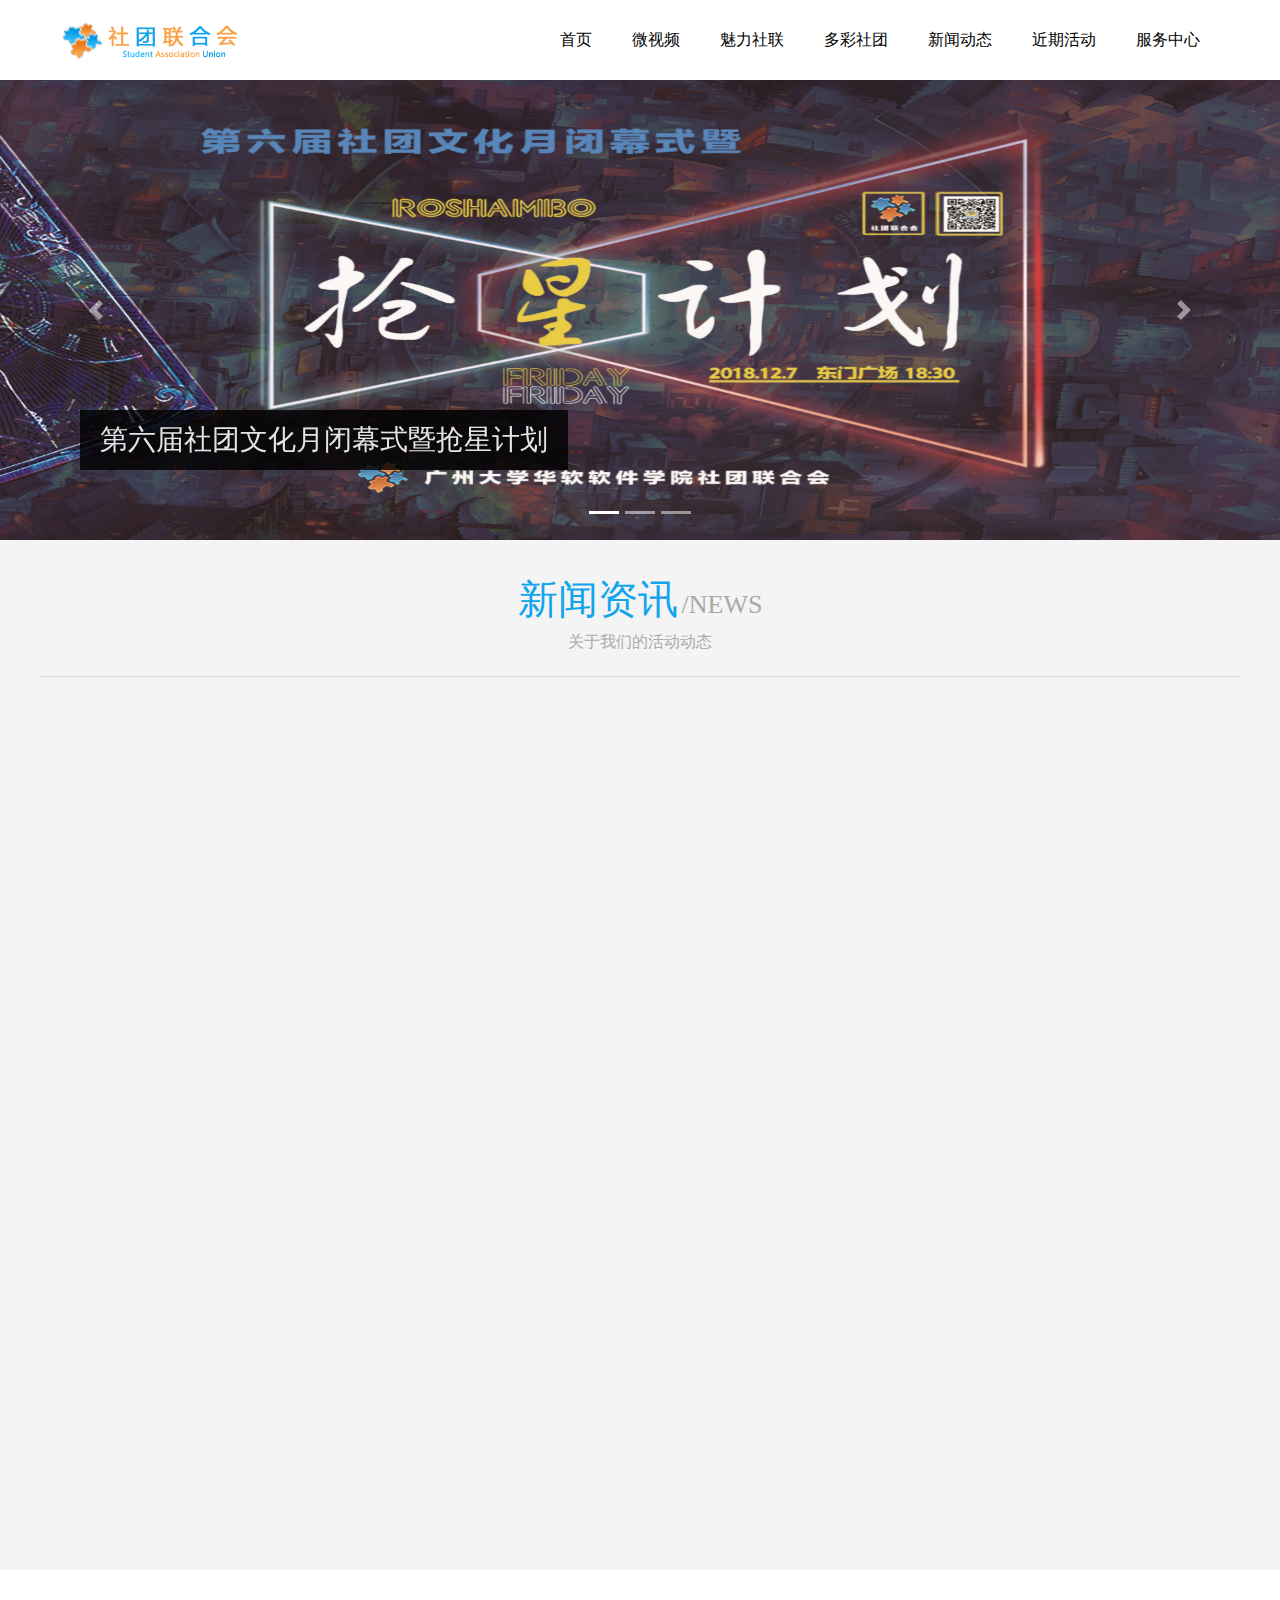
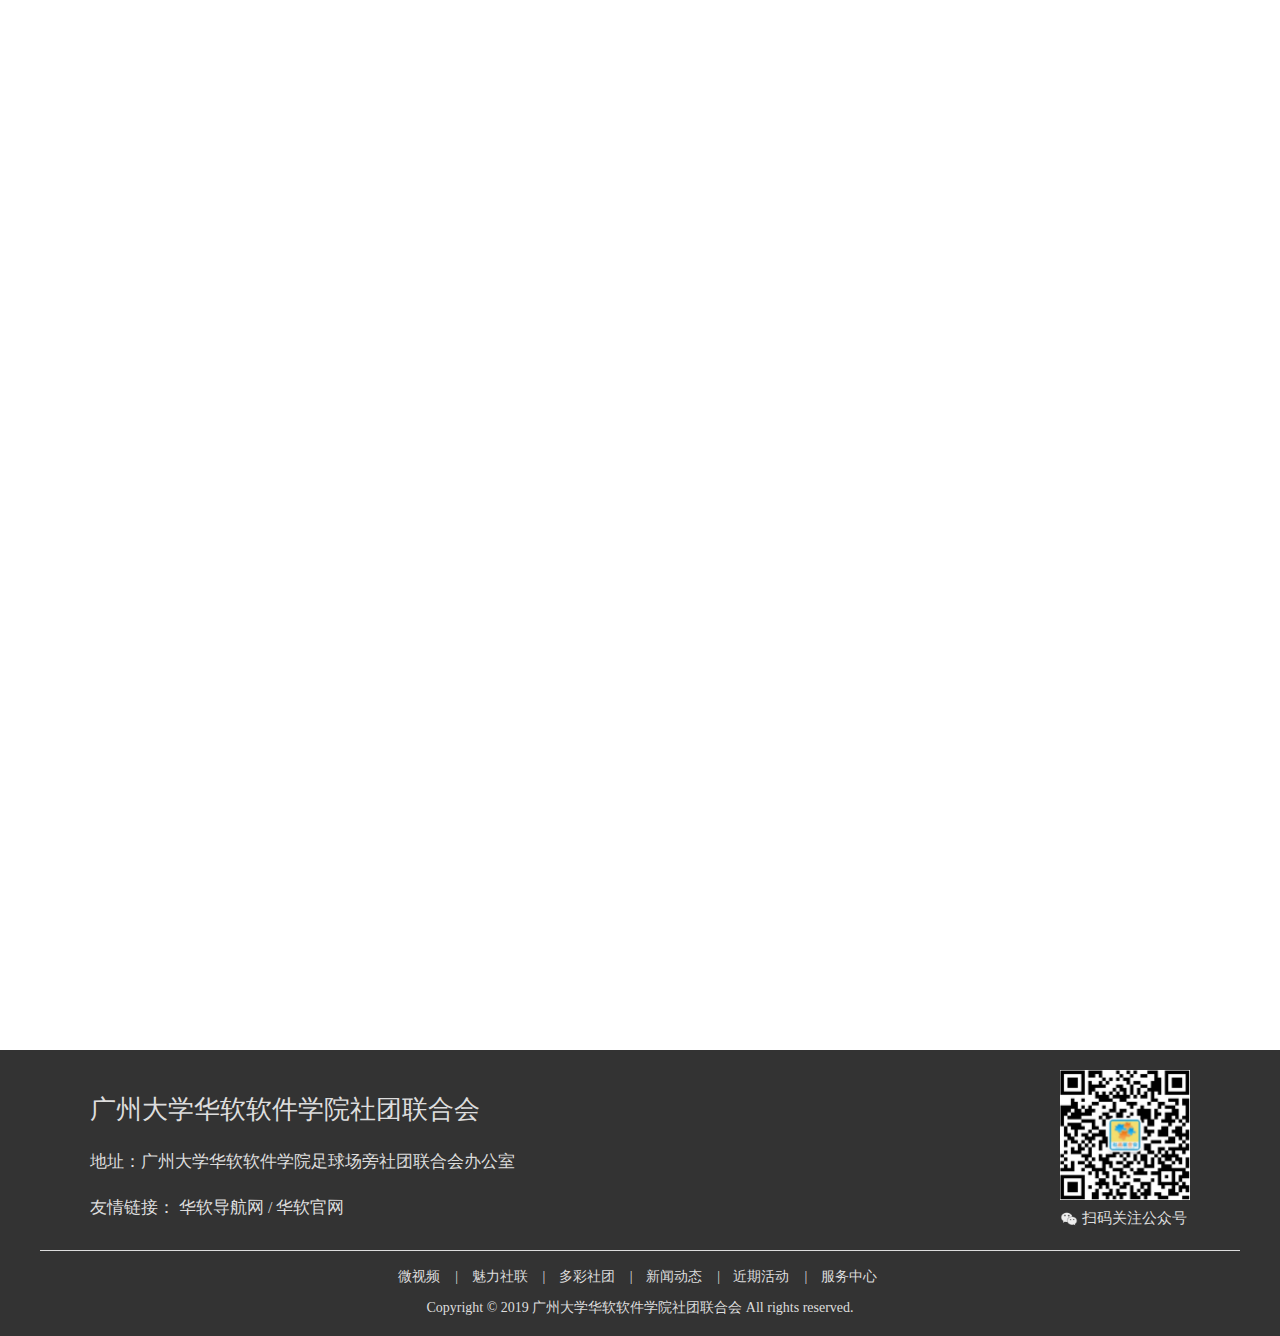
<file: index.html>
<!--
                                                                                                                                                                                                     
    
                             qD.                                                                                                                                                                     
                            BBQBQ2BB1                                                                                                                                                                
                           7BQBBBBBQB                      .                                                                 s      v                    BBQ                         dBBB            
             BBBBB   :q  BQBBBQBQBBBQ                    KQB.       QBB              .bPdgZgZgEDqPPDZDPdg                   QBB    BBB                 .QBQBJ                       QBQBQb           
            BQBBBQBBBBBQ gBQBBBQBQBQi                     BQB       gBB              QBBBBBQBBBBBQBBBQBQB         BBBQBQBQBQ:QBB  BQB                 PQBBQBBQ                     BBBYsBQB          
           7BBQBBBBBBBQBj BBBBBBBBBBQr                    .BQ       qBQ              dQB        gBq    BQ          BQB  QBK   BB XQB                 BBBB  IQBQi                 UQBB:  vBQBJ        
       QBBBQBQBQBBBBBQB7:QBQBBBQBBBBBBBQ.              BBBBBBQB     uQB              KBQ        BQg    QB          gBE  BBiQBQBQBQBBBQB            QBBB      BBQB.             .BBBE      BBBBj      
       BQBBBQBBBQBQBBBQ :BQBBBQBBBBBQBQBB              rK1riQBBUgREPBBQddMRB.        PBBvQRQMRPUBBBbDgZBQ          BBBBBBBrYQQPBQBEZQBB         iBBBBBi  ... .QBQBQD         iBBQBg  :::.  BQBBBQi   
        BQBBBBBQBBBBBQBK :BQBQBQBQB:v5BBg                  SBQ BBBBBBBBQBQBQQ        KBBBBBBBBBBBQBBBBBBB          QBQBQBQY     BB             QBBBQBQBQBBBQBBBQBBBBB       BBBBBQBBBBBBBBBQBQBQBB   
        MBBBQBBBBBBBBBBBQSXq BBBQB:BQBZ.sBd               QBQ.      KBB              PBB      EBBBg    BB          BQE  QBr    iQB             KQd                rB.       2Bu                 Q:   
      IQBBBBBBBBBBBQBQBBBBBQv.BBBQ1QBQBBBQBi             BBBBg.     XQB              KBQ     QBBBBB    BB          QBQ  BQBBBBBQBBBQBBBQ                                                             
      QBQBBBQBQBBBQBQBBBQBBBQ 7P:rRBBBBBBBQ            KBBQBQBB5    PBB              PBB   5QBQ gBB    BB          BQBQBQBQBQBBBBBQBBBBB          QBQBQBBBQBBBQBQB           BBBQBBBQBBBQBBBBBQBQL   
      QBBQBBBQBQBQBBU   7BBQs: rBQBBBQBBBBK            BBBBB2uBB    bBB              XBB iBBBR  BBB    BB          QBB  BB:    QBQZ               BBBvUU525U51JQBQ           BBQBMXBBQBMRKdSQQBQB    
       .RBQBBBBBBBB. PBBZs.7DBQ QBBBBBBBQBQ.           uS QBX S.    PBQ              PBBQBQB    BBB    BB          MQD  QBdL  .BBBQv              QBU          :QB                 BBB   XB          
            BQBBBBB BQBQBBBBBBBs:BBQBQBQBBBQBBJ           BBM       PQB              XBQBB7 IS7gBBE    BB         .BBQBBBQBB2 BQQ2BB:             BBq          iBB               sBQP    BBQQ        
             BQBBB7 QBBBQBBBQBBUQBQBQBQBBBQBBBB.          QBg       jBB              PQB    QBQBBE     BQ         BBBBBBQB5  BQB  QBQK            BBD          UBB              QBBg  :77rBBBB       
             .B7  :RBBBBBBBBBQ7iBBBBBQBQBBBBBBBK          BQR  5Ijj7BBBvJjU2P        KBBr7jv2I21uivu5jKBB         dL    BBi BBB    BBBB7          BBBQBBBQBQBQBQBQ            .QBQBQBQBQBBBBBBBB     
               vQBBBQBBBBBQBBBi QBBBQBBBB.   P            BBQ BBBBBBQBQBBBBBQ        RQBBBQBQBQBBBQBQBBBB               BBBBBB      MBQB          QBQiirr7r7rr:BQB             BQdYri:       BBB     
               BBQBBBQBBBQBBBBB:.2MuBQBQB                 BBX                        5BQ               BB               BQqBP        .Q           XP            r:                                   
                BBBBQBBBBBQBBBBBQBB UBQBB                                                                                                                                                            
                JQBQBQBQBQBQBQBQBBBQ QB7                                                                                                                                                             
               2QBQBBBBBQBBBQBQBQBQBU                                                                                                                                                                
              7QBBBQBQBBBQBQB2r1BQB.                                   QBQ: v          gB            i      BI                    RB      .  Bu              QE  QS      Q                           
              BBBBBBQBBBBBBB                                          BB   EQB d  Z  PPBB  gb  KKB  QBI    RQB   EM  PQ  .QQ   dQ. S  DP  BB I   BQ  iURI    BB  Bg IPQ  Q  :Bg  YUBs                
               BBQBBBBBQBQB                                            QBu LBv Q  B BBiQB BMBQ BgRB BB.    B.QE BB1 BQ5 YBsdB BQs.DQ 5gBB BQ BI.BsEQ BB7BP   BQ  QK BPBQ Q 1B7BB BBLB:               
                iS7 BBQBBBB                                              BB Q  B  Q B  BQ.QX1B.B  Q JB    QBQBQ  QB  gB:QB  BUB   EB BLBQ QY BLBB  B BE QB   BB  BJ B  B B BB  B B. B2               
                     BBQBQB                                           BQQQd BQ BBQB BBBBB BQM1 Q  B iBQ   B7  BQXgBu2DBM QBQB BQBIgQ QQBB BQ BK BBBB QB BB   rBQBQ .B .Q B. BBBB Br B1               
                     jQBD                                              .i    i  :     .    ::                    r   r    :.    i     .    :     i.            i.            i                       
                      1                                                                                                                                                                              
                                                                                                                                                                                                     
                                                                                                                                                                                                                                                                                                                                                                                                        
-->
<!DOCTYPE html>
<html lang="en">

<head>
    <meta http-equiv="X-UA-Compatible" content="IE=edge,chrome=1">
    <meta name="renderer" content="webkit">
    <meta charset="UTF-8">
    <meta name="viewport" content="width=device-width, initial-scale=1.0">
    <link rel="shortcut icon" href="favicon.png" type="image/x-icon">
    <link rel="stylesheet" href="./static/css/common.css">
    <link rel="stylesheet" href="./static/css/index.css">
    <link rel="stylesheet" href="./static/css/bootstrap.min.css">
    <title>广州大学华软软件学院社团联合会</title>
</head>

<body>
    <!--header部分-->
    <div class="header">
        <div class="header-div">
            <div class="header-content">
                <div class="header-logo">
                    <a href="./index.html"><img src="./static/img/nav-logo.png" alt="logo"></a>
                </div>
                <div class="header-nav">
                    <ul class="nav">
                        <li><a href="./index.html">首页</a></li>
                        <li><a href="./videos.html">微视频</a></li>
                        <li><a href="./aboutus.html">魅力社联</a></li>
                        <li><a href="./associations.html">多彩社团</a></li>
                        <li><a href="./news.html">新闻动态</a></li>
                        <li><a href="./activities.html">近期活动</a></li>
                        <li><a href="./service.html">服务中心</a></li>
                    </ul>
                </div>
            </div>
        </div>
    </div>
    <!--/header部分结束-->
    <div class="main-content">
        <div class="carousel">
            <div id="carouselExampleIndicators" class="carousel slide" data-ride="carousel">
                <ol class="carousel-indicators">
                    <li data-target="#carouselExampleIndicators" data-slide-to="0" class="active"></li>
                    <li data-target="#carouselExampleIndicators" data-slide-to="1"></li>
                    <li data-target="#carouselExampleIndicators" data-slide-to="2"></li>
                </ol>
                <div class="carousel-inner">
                    <div class="carousel-item active">
                        <a href="./new.html?id=" target="_blank">
                            <div class="title-containter">
                                <div class="title-block">
                                    <div class="title-div title-animation">
                                        第六届社团文化月闭幕式暨抢星计划
                                    </div>
                                </div>
                            </div>
                            <img class="d-block w-100" src="./images/banner/banner1.png" alt="First slide">
                        </a>
                    </div>
                    <div class="carousel-item">
                        <a href="./new.html?id=" target="_blank">
                            <div class="title-containter">
                                <div class="title-block">
                                    <div class="title-div title-animation">
                                        第六届社团缤纷月闭幕式
                                    </div>
                                </div>
                            </div>
                            <img class="d-block w-100" src="./images/banner/banner2.png" alt="Second slide">
                        </a>
                    </div>
                    <div class="carousel-item">
                        <a href="./new.html?id=" target="_blank">
                            <div class="title-containter">
                                <div class="title-block">
                                    <div class="title-div title-animation">
                                        第六届社团缤纷月闭幕式
                                    </div>
                                </div>
                            </div>
                            <img class="d-block w-100" src="./images/banner/banner1.png" alt="Third slide">
                        </a>
                    </div>
                </div>
                <a class="carousel-control-prev" href="#carouselExampleIndicators" role="button" data-slide="prev">
                    <span class="carousel-control-prev-icon" aria-hidden="true"></span>
                    <span class="sr-only">Previous</span>
                </a>
                <a class="carousel-control-next" href="#carouselExampleIndicators" role="button" data-slide="next">
                    <span class="carousel-control-next-icon" aria-hidden="true"></span>
                    <span class="sr-only">Next</span>
                </a>
            </div>
        </div>
        <div class="main-news">
            <div class="main-news-containter">
                <div class="news-title bounceInLeft">
                    <div>新闻资讯</div>
                    <span>/NEWS</span>
                    <p>关于我们的活动动态</p>
                </div>
                <hr class="lineInLeft" style="visibility: visible;" />
                <div class="news-items">
                    <div class="news-item">
                        <a target="_blank" href="./new.html?id=">
                            <div class="img-scale">
                                <img src="./images/news_poster/new1.png"></div>
                            <p class="news-item-title">社联阳江旅游社联阳江旅游社联阳江旅游社联阳江旅游</p>
                            <div class="item-dateblock">
                                <span class="item-date isnews"><i class="iconfont">&#xe790;</i>2019-05-05</span>
                            </div>
                        </a>
                    </div>
                    <div class="news-item">
                        <a target="_blank" href="./new.html?id=">
                            <div class="img-scale">
                                <img src="./images/news_poster/new2.png"></div>
                            <p class="news-item-title">社联缤纷月闭幕式暨七夜怪谈</p>
                            <div class="item-dateblock">
                                <span class="item-date isnews"><i class="iconfont">&#xe790;</i>2019-05-05</span>
                            </div>
                        </a>
                    </div>
                    <div class="news-item">
                        <a target="_blank" href="./new.html?id=">
                            <div class="img-scale">
                                <img src="./images/news_poster/new3.png"></div>
                            <p class="news-item-title">社联十六周年庆</p>
                            <div class="item-dateblock">
                                <span class="item-date isnews"><i class="iconfont">&#xe790;</i>2019-05-05</span>
                            </div>
                        </a>
                    </div>
                    <div class="news-item">
                        <a target="_blank" href="./new.html?id=">
                            <div class="img-scale">
                                <img src="./images/news_poster/new4.png"></div>
                            <p class="news-item-title">16届社团联合会第一次全体大会</p>
                            <div class="item-dateblock">
                                <span class="item-date isnews"><i class="iconfont">&#xe790;</i>2019-05-05</span>
                            </div>
                        </a>
                    </div>
                    <div class="news-item">
                        <a target="_blank" href="./new.html?id=">
                            <div class="img-scale">
                                <img src="./images/news_poster/new5.png"></div>
                            <p class="news-item-title">16届社团联合会第二次全体大会</p>
                            <div class="item-dateblock">
                                <span class="item-date isnews"><i class="iconfont">&#xe790;</i>2019-05-05</span>
                            </div>
                        </a>
                    </div>
                    <div class="news-item">
                        <a target="_blank" href="./new.html?id=">
                            <div class="img-scale">
                                <img src="./images/news_poster/new6.png"></div>
                            <p class="news-item-title">第六届社团文化月闭幕式</p>
                            <div class="item-dateblock">
                                <span class="item-date isnews"><i class="iconfont">&#xe790;</i>2019-05-05</span>
                            </div>
                        </a>
                    </div>
                </div>
                <div class="btn-block">
                    <a class="more-btn" target="_blank" href="./news.html">查看更多</a>
                </div>
            </div>
        </div>
        <div class="main-videos">
            <div class="main-videos-containter">
                <div class="video-title">
                    <div>微视频</div>
                    <span>/VIDEOS</span>
                    <p>关于我们的活动宣传视频</p>
                </div>
                <hr>
                <div class="video-items">
                    <div class="video-item">
                        <a target="_blank" href="./video.html?id=">
                            <div class="video-cover">
                                <span></span>
                            </div>
                            <img src="./images/video_poster/video.png">
                        </a>
                        <div class="video-item-title">
                            <div class="video-desc">社团文化月闭幕式暨社团文化月闭幕式暨社团文化月闭幕式暨</div>
                            <div class="item-dateblock">
                                <span class="item-date"><i class="iconfont">&#xe790;</i>2019-05-05</span>
                            </div>
                        </div>
                    </div>
                    <div class="video-item">
                        <a target="_blank" href="./video.html?id=">
                            <div class="video-cover">
                                <span></span>
                            </div>
                            <img src="./images/video_poster/video.png">
                        </a>
                        <div class="video-item-title">
                            <div class="video-desc">社团文化月闭幕式暨社团文化月闭幕aaa </div>
                            <!--限制16个字-->
                            <div class="item-dateblock">
                                <span class="item-date"><i class="iconfont">&#xe790;</i>2019-05-05</span>
                            </div>
                        </div>
                    </div>
                    <div class="video-item">
                        <a target="_blank" href="./video.html?id=">
                            <div class="video-cover">
                                <span></span>
                            </div>
                            <img src="./images/video_poster/video.png">
                        </a>
                        <div class="video-item-title">
                            <div class="video-desc">社团文化月闭幕式暨</div>
                            <div class="item-dateblock">
                                <span class="item-date"><i class="iconfont">&#xe790;</i>2019-05-05</span>
                            </div>
                        </div>
                    </div>
                    <div class="video-item">
                        <a target="_blank" href="./video.html?id=">
                            <div class="video-cover">
                                <span></span>
                            </div>
                            <img src="./images/video_poster/video.png">
                        </a>
                        <div class="video-item-title">
                            <div class="video-desc">社团文化月闭幕式暨</div>
                            <div class="item-dateblock">
                                <span class="item-date"><i class="iconfont">&#xe790;</i>2019-05-05</span>
                            </div>
                        </div>
                    </div>
                </div>
                <div class="btn-block">
                    <a class="more-btn" target="_blank" href="./videos.html">查看更多</a>
                </div>
            </div>
        </div>
        <div class="main-aboutus">
            <div class="main-aboutus-title">
                <div>关于我们</div>
                <span>/ABOUTUS</span>
            </div>
            <hr>
            <div class="aboutus-block">
                <div class="aboutus-left">
                    <div class="aboutus-img-scale">
                        <img src="./static/img/aboutus.png">
                    </div>
                </div>
                <div class="aboutus-right">
                    <div class="aboutus-right-text">
                        <h5>广州大学华软软件学院社团联合会</h5>
                        <p>成立于2002年，是我院各类学生社团的联合体，是负责管理与协
                            调我院学生社团的机构，也是全院学生社团利益的忠实代表。在院领导
                            的指导下，全面负责社团的日常工作，积极地管理、协调、服务、引导
                            、监督好全校学生社团，完善社团的各方面管理，为全校师生提供丰富
                            、精彩的校园生活。</p>
                    </div>
                    <div class="btn-block">
                        <a href="./aboutus.html" target="_blank" class="more-btn">查看更多</a>
                    </div>
                </div>
            </div>
        </div>
    </div>
    <!--footer部分-->
    <div class="footer">
        <div class="footer-content">
            <div class="footer-info">
                <div class="footer-info-mess">
                    <p class="name">广州大学华软软件学院社团联合会</p>
                    <p class="address">地址：广州大学华软软件学院足球场旁社团联合会办公室</p>
                    <p class="frilink">友情链接：</p>
                    <a href="http://home.sise.cn">华软导航网</a><span> /</span>
                    <a href="http://www.sise.com.cn">华软官网</a>
                </div>
                <div class="footer-info-code">
                    <img src="./static/img/qrcode.png" alt="公众号二维码">
                    <div class="wechat">
                        <span class="wechat-icon"></span>
                        <p>扫码关注公众号</p>
                    </div>
                </div>
            </div>
            <hr style="visibility: visible;">
            <div class="footer-copyright">
                <div class="quicklink">
                    <a href="./videos.html">微视频</a>|
                    <a href="./aboutus.html">魅力社联</a>|
                    <a href="./associations.html">多彩社团</a>|
                    <a href="./news.html">新闻动态</a>|
                    <a href="./activities.html">近期活动</a>|
                    <a href="./aboutus.html">服务中心</a>
                </div>
                <div class="copyright">Copyright © <span class="copyright-time">2019</span> <span
                        class="copyright-name">广州大学华软软件学院社团联合会</span> All rights reserved.</div>
            </div>
        </div>
    </div>
    <!--/footer部分结束-->
</body>
<!--页面js部分-->
<script src="./static/js/jquery.slim.min.js"></script>
<script src="./static/js/index.js" type="text/javascript"></script>
<script src="./static/js/popper.min.js"></script>
<script src="./static/js/bootstrap.min.js"></script>
<script src="./static/js/main.js"></script>

<!--页面js部分结束-->
</html>
</file>
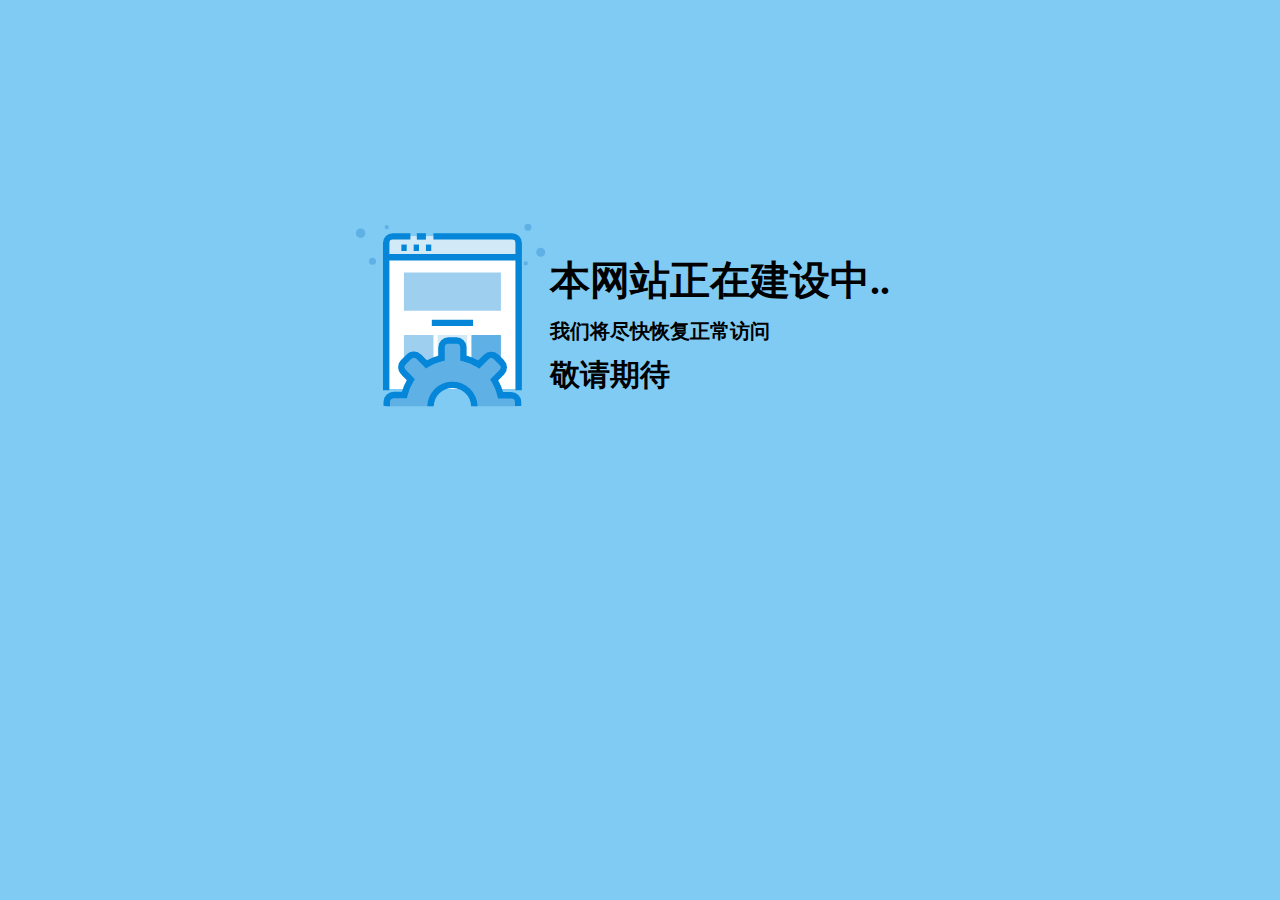
<file: rebuid/index.html>
<!DOCTYPE html>
<html lang="en">

<head>
    <meta charset="UTF-8">
    <meta name="viewport" content="width=device-width, initial-scale=1.0">
    <meta http-equiv="X-UA-Compatible" content="ie=edge">
    <title>社团联合会</title>
    <style>
        * {
            padding: 0;
            margin: 0;
            background-color: #80CBF3;
        }

        .main {
            width: 580px;
            height: 200px;
            position: fixed;
            top: 35%;
            left: 50%;
            margin-left: -290px;
            margin-top: -100px;
        }

        .img {
            width: 200px;
            height: 200px;
            float: left;
        }

        .containter {
            width: 380px;
            height: 200px;
            float: left;
            vertical-align: middle;
        }

        .containter-text {
            width: 100%;
            height: 200px;
            margin-top: 10%;
        }

        h3 {
            font-size: 40px;
            margin-bottom: 10px;
        }

        h5 {
            font-size: 20px;
            margin-bottom: 10px;

        }

        h4 {
            font-size: 30px;
        }
    </style>
</head>

<body>
    <div class="main">
        <div class="img">
            <img src="./rebuild.png" alt="">
        </div>
        <div class="containter">
            <div class="containter-text">
                <h3>本网站正在建设中<span id="point">...</span></h3>
                <h5>我们将尽快恢复正常访问</h5>
                <h4>敬请期待</h4>
            </div>
        </div>
    </div>
</body>
<script type="text/javascript">
    x="";
    function point() {
        x=(x=='...')?'.':(x+'.');
        document.getElementById("point").innerText=x;
        setTimeout("point()",500);
    }
    point();
</script>

</html>
</file>
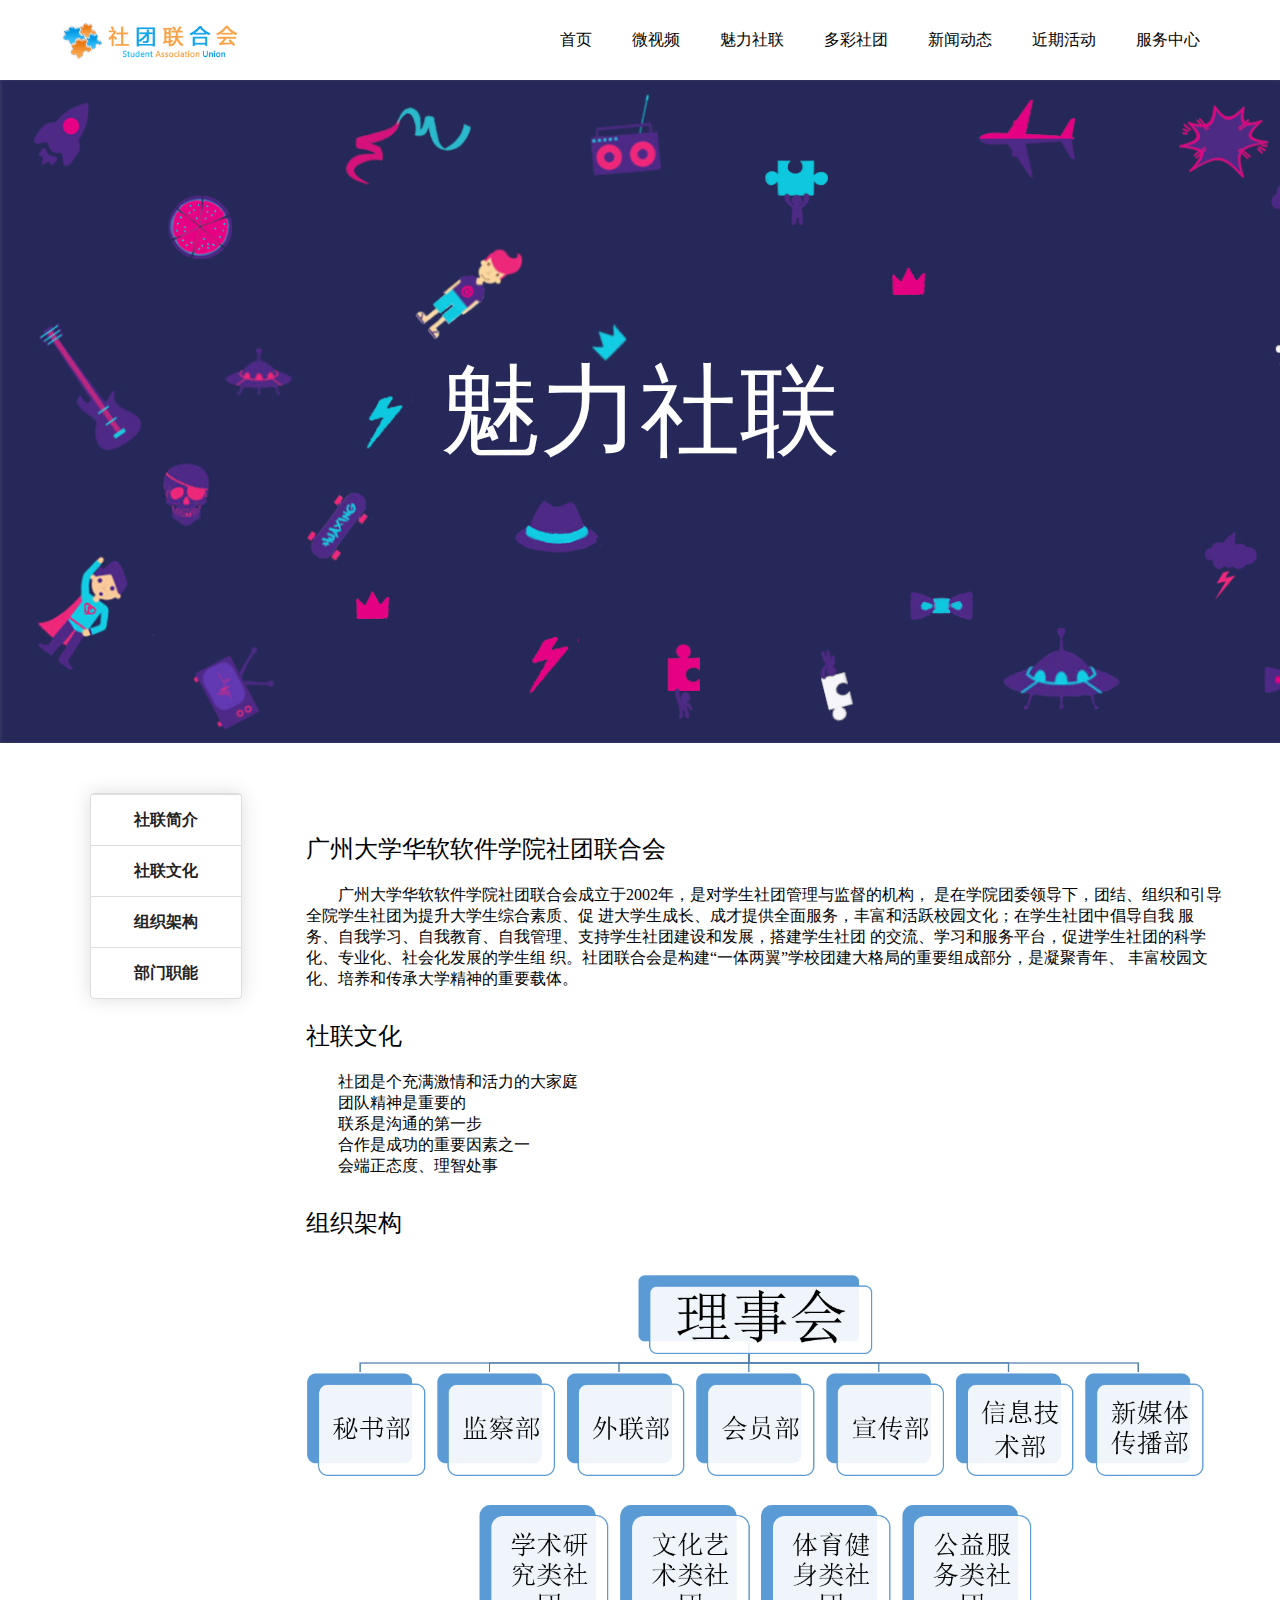
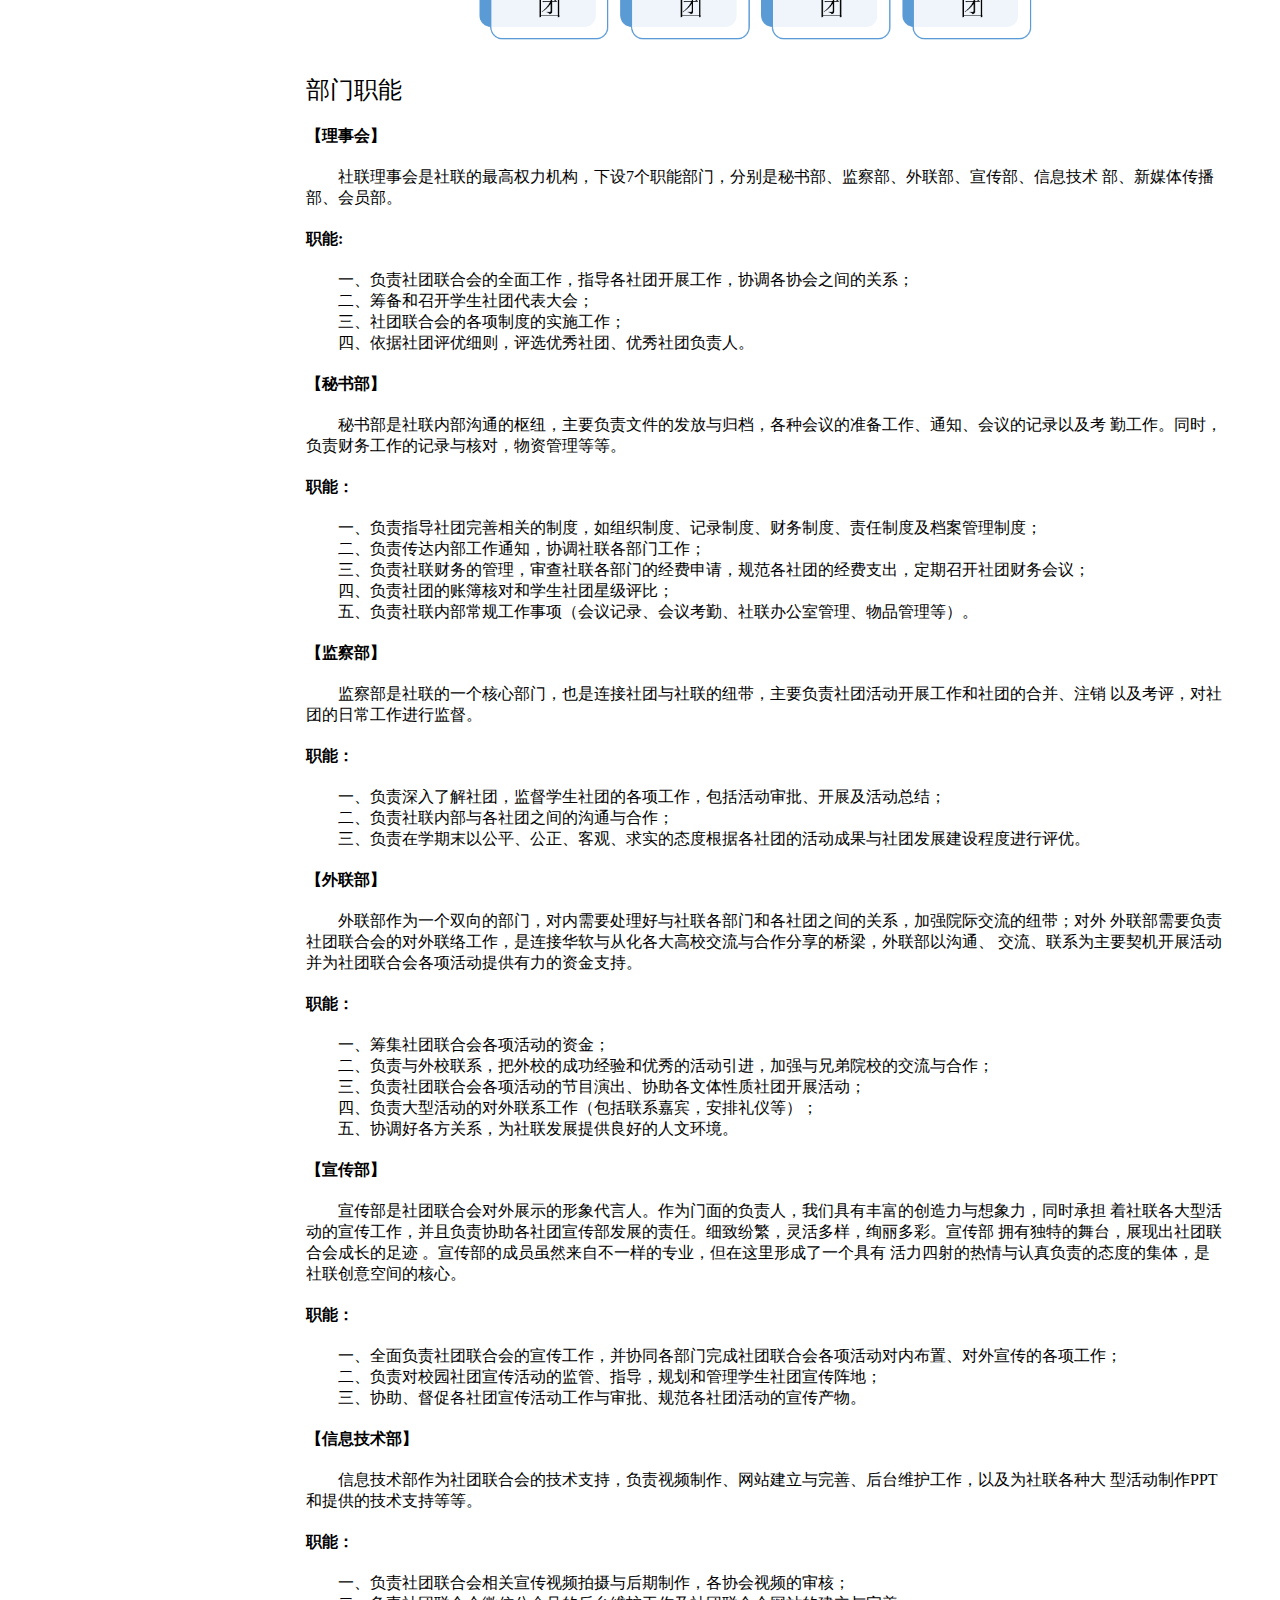
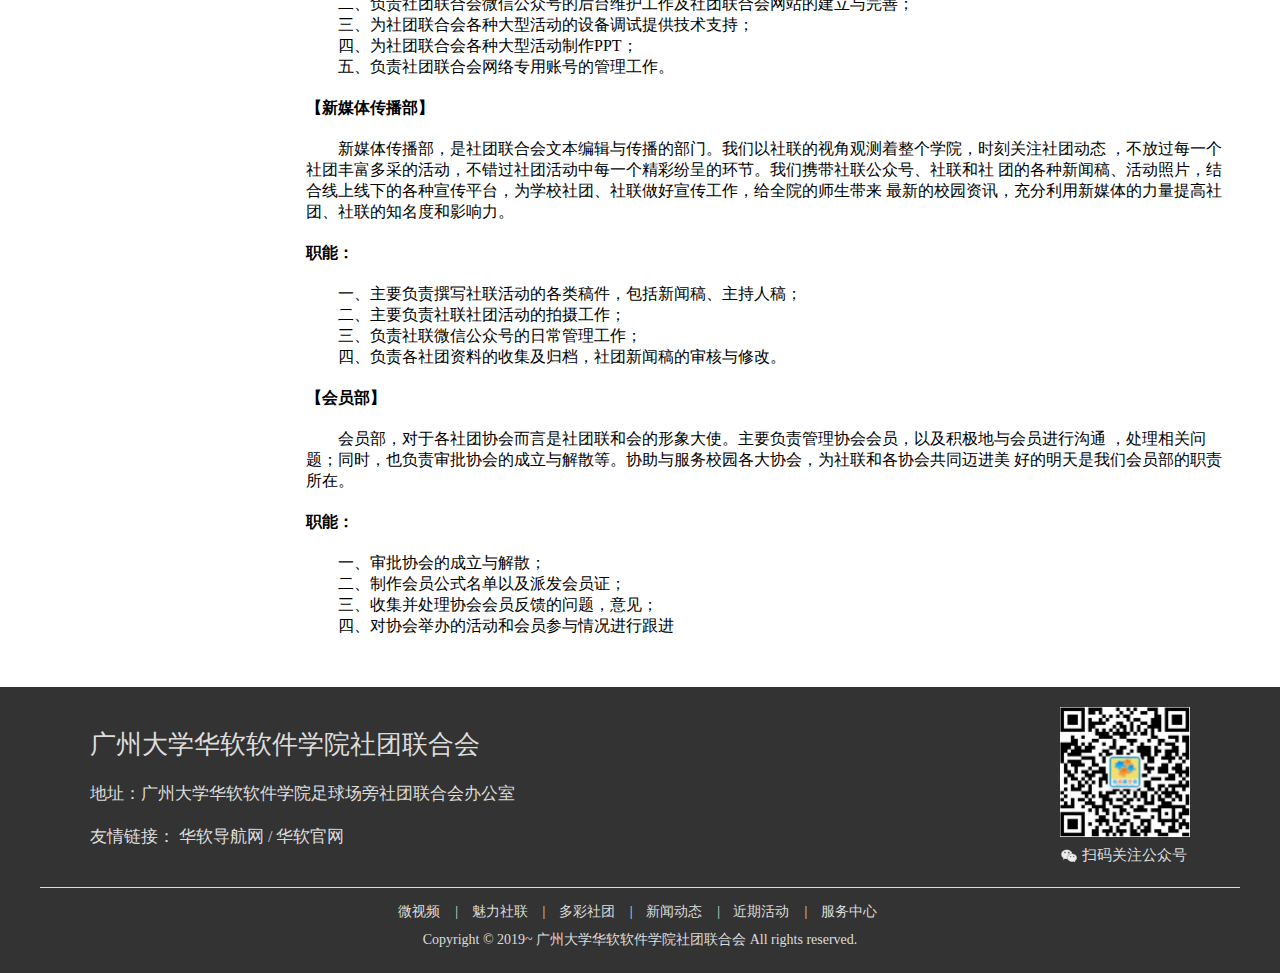
<file: aboutus.html>
<!DOCTYPE html>
<html lang="en">

<head>
    <meta http-equiv="X-UA-Compatible" content="IE=edge,chrome=1">
    <meta name="renderer" content="webkit">
    <meta charset="UTF-8">
    <meta name="viewport" content="width=device-width, initial-scale=1.0">
    <meta http-equiv="X-UA-Compatible" content="ie=edge">
    <title>魅力社联-广州大学华软软件学院</title>
    <link rel="shortcut icon" href="favicon.png" type="image/x-icon">
    <link rel="stylesheet" href="./static/css/common.css">
    <link rel="stylesheet" href="./static/css/aboutus.css">
</head>

<body>
    <!--header部分-->
    <div class="header">
        <div class="header-div">
            <div class="header-content">
                <div class="header-logo">
                    <a href="./index.html"><img src="./static/img/nav-logo.png" alt="logo"></a>
                </div>
                <div class="header-nav">
                    <ul class="nav">
                        <li><a href="./index.html">首页</a></li>
                        <li><a href="./videos.html">微视频</a></li>
                        <li><a href="./aboutus.html">魅力社联</a></li>
                        <li><a href="./associations.html">多彩社团</a></li>
                        <li><a href="./news.html">新闻动态</a></li>
                        <li><a href="./activities.html">近期活动</a></li>
                        <li><a href="./service.html">服务中心</a></li>
                    </ul>
                </div>
            </div>
        </div>
    </div>
    <!--/header部分结束-->
    <!--背景部分-->
    <div class="top-bg">
        <div class="img">魅力社联</div>
    </div>
    <!--背景部分结束-->
    <!--魅力社联主体部分-->
    <div class="main-aboutus">
        <div class="aboutus-containter">
            <div class="aboutus-nav">
                <ul id="aboutus-nav">
                    <li class="nav-item"><a href="#session1">社联简介</a></li>
                    <li class="nav-item"><a href="#session2">社联文化</a></li>
                    <li class="nav-item"><a href="#session3">组织架构</a></li>
                    <li class="nav-item"><a href="#session4">部门职能</a></li>
                </ul>
            </div>
            <div class="aboutus-content">
                <h3><a name="session1"></a> 广州大学华软软件学院社团联合会</h3>
                <p>广州大学华软软件学院社团联合会成立于2002年，是对学生社团管理与监督的机构，
                    是在学院团委领导下，团结、组织和引导全院学生社团为提升大学生综合素质、促
                    进大学生成长、成才提供全面服务，丰富和活跃校园文化；在学生社团中倡导自我
                    服务、自我学习、自我教育、自我管理、支持学生社团建设和发展，搭建学生社团
                    的交流、学习和服务平台，促进学生社团的科学化、专业化、社会化发展的学生组
                    织。社团联合会是构建“一体两翼”学校团建大格局的重要组成部分，是凝聚青年、
                    丰富校园文化、培养和传承大学精神的重要载体。
                </p>
                <h3><a name="session2"></a>社联文化</h3>
                <p>社团是个充满激情和活力的大家庭</p>
                <p>团队精神是重要的</p>
                <p>联系是沟通的第一步</p>
                <p>合作是成功的重要因素之一</p>
                <p>会端正态度、理智处事</p>
                <h3><a name="session3"></a>组织架构</h3>
                <img width="900px" src="./images/aboutus/zuzhijiagou.png" alt="组织架构图">
                <h3><a name="session4"></a>部门职能</h3>
                <h4>【理事会】</h4>
                <p>社联理事会是社联的最高权力机构，下设7个职能部门，分别是秘书部、监察部、外联部、宣传部、信息技术
                    部、新媒体传播部、会员部。</p>
                <h4>职能:</h4>
                <p>一、负责社团联合会的全面工作，指导各社团开展工作，协调各协会之间的关系；</p>
                <p>二、筹备和召开学生社团代表大会；</p>
                <p>三、社团联合会的各项制度的实施工作；</p>
                <p>四、依据社团评优细则，评选优秀社团、优秀社团负责人。</p>
                <h4>【秘书部】</h4>
                <p>秘书部是社联内部沟通的枢纽，主要负责文件的发放与归档，各种会议的准备工作、通知、会议的记录以及考
                    勤工作。同时，负责财务工作的记录与核对，物资管理等等。</p>
                <h4>职能：</h4>
                <p>一、负责指导社团完善相关的制度，如组织制度、记录制度、财务制度、责任制度及档案管理制度；</p>
                <p>二、负责传达内部工作通知，协调社联各部门工作；</p>
                <p>三、负责社联财务的管理，审查社联各部门的经费申请，规范各社团的经费支出，定期召开社团财务会议；</p>
                <p>四、负责社团的账簿核对和学生社团星级评比；</p>
                <p>五、负责社联内部常规工作事项（会议记录、会议考勤、社联办公室管理、物品管理等）。</p>
                <h4>【监察部】</h4>
                <p>监察部是社联的一个核心部门，也是连接社团与社联的纽带，主要负责社团活动开展工作和社团的合并、注销
                    以及考评，对社团的日常工作进行监督。</p>
                <h4>职能：</h4>
                <p>一、负责深入了解社团，监督学生社团的各项工作，包括活动审批、开展及活动总结；</p>
                <p>二、负责社联内部与各社团之间的沟通与合作；</p>
                <p>三、负责在学期末以公平、公正、客观、求实的态度根据各社团的活动成果与社团发展建设程度进行评优。</p>
                <h4>【外联部】</h4>
                <p>外联部作为一个双向的部门，对内需要处理好与社联各部门和各社团之间的关系，加强院际交流的纽带；对外
                    外联部需要负责社团联合会的对外联络工作，是连接华软与从化各大高校交流与合作分享的桥梁，外联部以沟通、
                    交流、联系为主要契机开展活动并为社团联合会各项活动提供有力的资金支持。</p>
                <h4>职能：</h4>
                <p>一、筹集社团联合会各项活动的资金；</p>
                <p>二、负责与外校联系，把外校的成功经验和优秀的活动引进，加强与兄弟院校的交流与合作；</p>
                <p>三、负责社团联合会各项活动的节目演出、协助各文体性质社团开展活动；</p>
                <p>四、负责大型活动的对外联系工作（包括联系嘉宾，安排礼仪等）；</p>
                <p>五、协调好各方关系，为社联发展提供良好的人文环境。</p>
                <h4>【宣传部】</h4>
                <p>宣传部是社团联合会对外展示的形象代言人。作为门面的负责人，我们具有丰富的创造力与想象力，同时承担
                    着社联各大型活动的宣传工作，并且负责协助各社团宣传部发展的责任。细致纷繁，灵活多样，绚丽多彩。宣传部
                    拥有独特的舞台，展现出社团联合会成长的足迹 。宣传部的成员虽然来自不一样的专业，但在这里形成了一个具有
                    活力四射的热情与认真负责的态度的集体，是社联创意空间的核心。</p>
                <h4>职能：</h4>
                <p>一、全面负责社团联合会的宣传工作，并协同各部门完成社团联合会各项活动对内布置、对外宣传的各项工作；</p>
                <p>二、负责对校园社团宣传活动的监管、指导，规划和管理学生社团宣传阵地；</p>
                <p>三、协助、督促各社团宣传活动工作与审批、规范各社团活动的宣传产物。</p>
                <h4>【信息技术部】</h4>
                <p>信息技术部作为社团联合会的技术支持，负责视频制作、网站建立与完善、后台维护工作，以及为社联各种大
                    型活动制作PPT和提供的技术支持等等。</p>
                <h4>职能：</h4>
                <p>一、负责社团联合会相关宣传视频拍摄与后期制作，各协会视频的审核；</p>
                <p> 二、负责社团联合会微信公众号的后台维护工作及社团联合会网站的建立与完善；</p>
                <p>三、为社团联合会各种大型活动的设备调试提供技术支持；</p>
                <p>四、为社团联合会各种大型活动制作PPT；</p>
                <p>五、负责社团联合会网络专用账号的管理工作。</p>
                <h4>【新媒体传播部】</h4>
                <p>新媒体传播部，是社团联合会文本编辑与传播的部门。我们以社联的视角观测着整个学院，时刻关注社团动态
                    ，不放过每一个社团丰富多采的活动，不错过社团活动中每一个精彩纷呈的环节。我们携带社联公众号、社联和社
                    团的各种新闻稿、活动照片，结合线上线下的各种宣传平台，为学校社团、社联做好宣传工作，给全院的师生带来
                    最新的校园资讯，充分利用新媒体的力量提高社团、社联的知名度和影响力。</p>
                <h4>职能：</h4>
                <p>一、主要负责撰写社联活动的各类稿件，包括新闻稿、主持人稿；</p>
                <p>二、主要负责社联社团活动的拍摄工作；</p>
                <p>三、负责社联微信公众号的日常管理工作；</p>
                <p>四、负责各社团资料的收集及归档，社团新闻稿的审核与修改。</p>
                <h4>【会员部】</h4>
                <p>会员部，对于各社团协会而言是社团联和会的形象大使。主要负责管理协会会员，以及积极地与会员进行沟通
                    ，处理相关问题；同时，也负责审批协会的成立与解散等。协助与服务校园各大协会，为社联和各协会共同迈进美
                    好的明天是我们会员部的职责所在。</p>
                <h4>职能：</h4>
                <p>一、审批协会的成立与解散；</p>
                <p>二、制作会员公式名单以及派发会员证；</p>
                <p>三、收集并处理协会会员反馈的问题，意见；</p>
                <p>四、对协会举办的活动和会员参与情况进行跟进</p>
            </div>
        </div>
    </div>
    <!--魅力社联主体部分结束-->
    <!--footer部分-->
    <div class="footer">
        <div class="footer-content">
            <div class="footer-info">
                <div class="footer-info-mess">
                    <p class="name">广州大学华软软件学院社团联合会</p>
                    <p class="address">地址：广州大学华软软件学院足球场旁社团联合会办公室</p>
                    <p class="frilink">友情链接：</p>
                    <a href="http://home.sise.cn">华软导航网</a><span> /</span>
                    <a href="http://www.sise.com.cn">华软官网</a>
                </div>
                <div class="footer-info-code">
                    <img src="./static/img/qrcode.png" alt="公众号二维码">
                    <div class="wechat">
                        <span class="wechat-icon"></span>
                        <p>扫码关注公众号</p>
                    </div>
                </div>
            </div>
            <hr style="visibility: visible;">
            <div class="footer-copyright">
                <div class="quicklink">
                    <a href="./videos.html">微视频</a>|
                    <a href="./aboutus.html">魅力社联</a>|
                    <a href="./associations.html">多彩社团</a>|
                    <a href="./news.html">新闻动态</a>|
                    <a href="./activities.html">近期活动</a>|
                    <a href="./aboutus.html">服务中心</a>
                </div>
                <div class="copyright">Copyright © <span class="copyright-time">2019~</span> <span
                        class="copyright-name">广州大学华软软件学院社团联合会</span> All rights reserved.</div>
            </div>
        </div>
    </div>
    <!--/footer部分结束-->
</body>
<script src="./static/js/jquery.min.js"></script>
<script src="./static/js/aboutus.js"></script>
<script src="./static/js/main.js"></script>

</html>
</file>
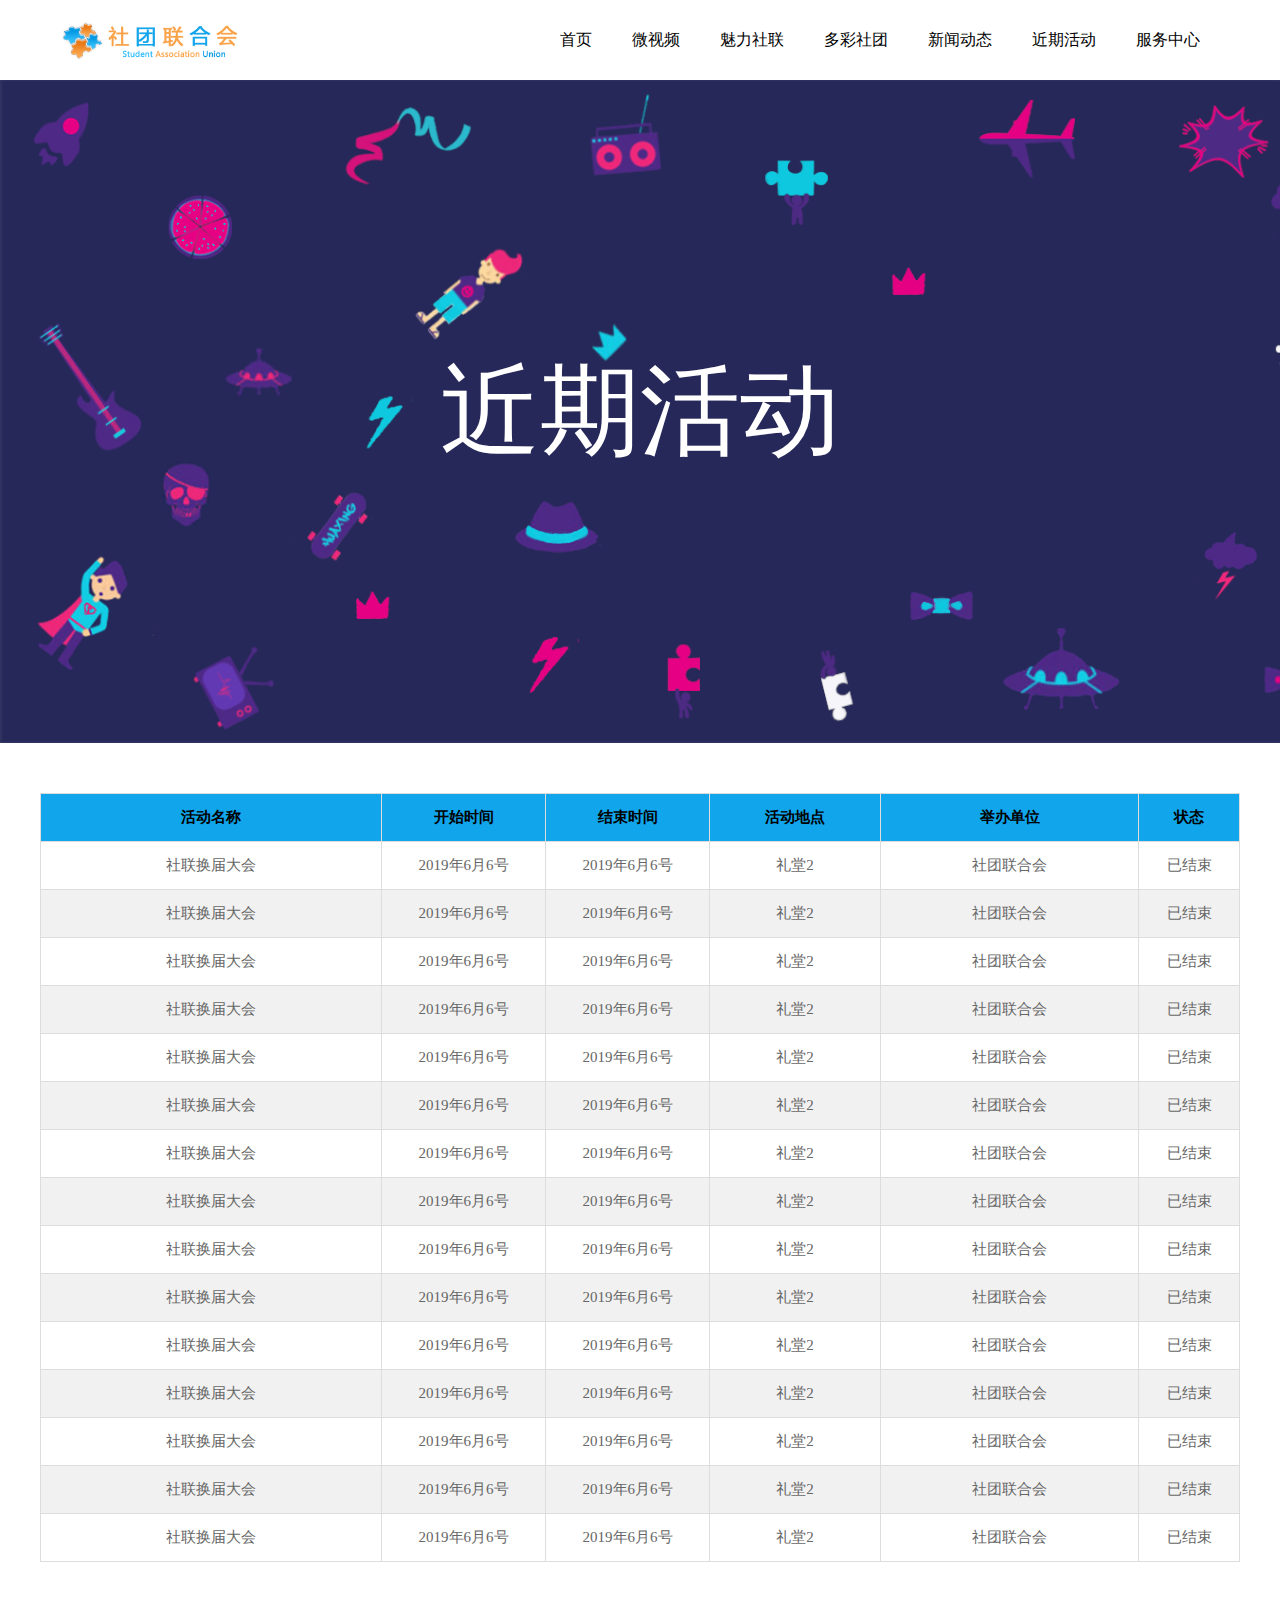
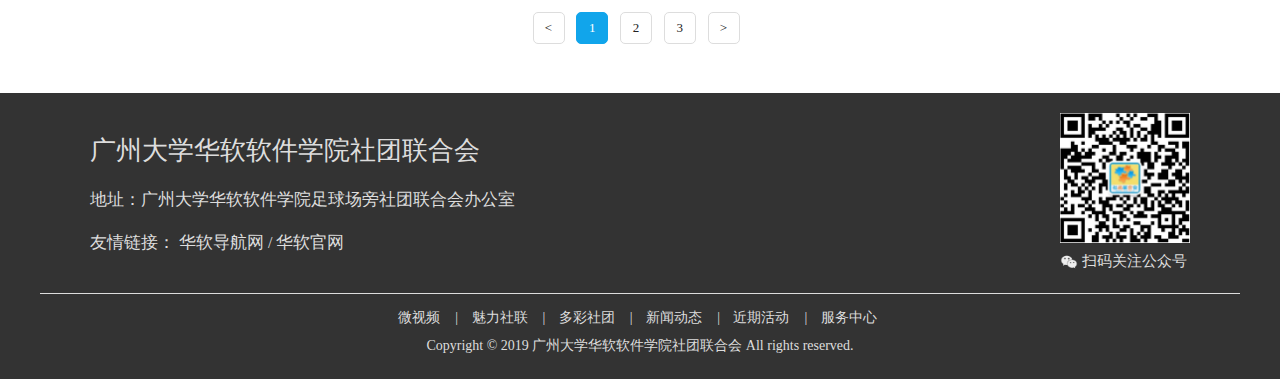
<file: activities.html>
<!DOCTYPE html>
<html lang="en">

<head>
    <meta http-equiv="X-UA-Compatible" content="IE=edge,chrome=1">
    <meta name="renderer" content="webkit">
    <meta charset="UTF-8">
    <meta name="viewport" content="width=device-width, initial-scale=1.0">
    <meta http-equiv="X-UA-Compatible" content="ie=edge">
    <title>近期活动-广州大学华软软件学院</title>
    <link rel="shortcut icon" href="favicon.png" type="image/x-icon">
    <link rel="stylesheet" href="./static/css/common.css">
    <link rel="stylesheet" href="./static/css/activities.css">
</head>

<body>
    <!--header部分-->
    <div class="header">
        <div class="header-div">
            <div class="header-content">
                <div class="header-logo">
                    <a href="./index.html"><img src="./static/img/nav-logo.png" alt="logo"></a>
                </div>
                <div class="header-nav">
                    <ul class="nav">
                        <li><a href="./index.html">首页</a></li>
                        <li><a href="./videos.html">微视频</a></li>
                        <li><a href="./aboutus.html">魅力社联</a></li>
                        <li><a href="./associations.html">多彩社团</a></li>
                        <li><a href="./news.html">新闻动态</a></li>
                        <li><a href="./activities.html">近期活动</a></li>
                        <li><a href="./service.html">服务中心</a></li>
                    </ul>
                </div>
            </div>
        </div>
    </div>
    <!--/header部分结束-->
    <!--背景部分-->
    <div class="top-bg">
        <div class="img">近期活动</div>
    </div>
    <!--背景部分结束-->
    <!--主体表格部分-->
    <div class="main-table">
        <div class="table-containter">
            <table class="table-activities" border="1px">
                <thead>
                    <tr width="300px">
                        <td width="340">活动名称</td>
                        <td width="163">开始时间</td>
                        <td width="163">结束时间</td>
                        <td width="170">活动地点</td>
                        <td>举办单位</td>
                        <td width="100">状态</td>
                    </tr>
                </thead>
                <tbody>
                    <tr>
                        <td>社联换届大会</td>
                        <td>2019年6月6号</td>
                        <td>2019年6月6号</td>
                        <td>礼堂2</td>
                        <td>社团联合会</td>
                        <td>已结束</td>
                    </tr>
                    <tr>
                        <td>社联换届大会</td>
                        <td>2019年6月6号</td>
                        <td>2019年6月6号</td>
                        <td>礼堂2</td>
                        <td>社团联合会</td>
                        <td>已结束</td>
                    </tr>
                    <tr>
                        <td>社联换届大会</td>
                        <td>2019年6月6号</td>
                        <td>2019年6月6号</td>
                        <td>礼堂2</td>
                        <td>社团联合会</td>
                        <td>已结束</td>
                    </tr>
                    <tr>
                        <td>社联换届大会</td>
                        <td>2019年6月6号</td>
                        <td>2019年6月6号</td>
                        <td>礼堂2</td>
                        <td>社团联合会</td>
                        <td>已结束</td>
                    </tr>
                    <tr>
                        <td>社联换届大会</td>
                        <td>2019年6月6号</td>
                        <td>2019年6月6号</td>
                        <td>礼堂2</td>
                        <td>社团联合会</td>
                        <td>已结束</td>
                    </tr>
                    <tr>
                        <td>社联换届大会</td>
                        <td>2019年6月6号</td>
                        <td>2019年6月6号</td>
                        <td>礼堂2</td>
                        <td>社团联合会</td>
                        <td>已结束</td>
                    </tr>
                    <tr>
                        <td>社联换届大会</td>
                        <td>2019年6月6号</td>
                        <td>2019年6月6号</td>
                        <td>礼堂2</td>
                        <td>社团联合会</td>
                        <td>已结束</td>
                    </tr>
                    <tr>
                        <td>社联换届大会</td>
                        <td>2019年6月6号</td>
                        <td>2019年6月6号</td>
                        <td>礼堂2</td>
                        <td>社团联合会</td>
                        <td>已结束</td>
                    </tr>
                    <tr>
                        <td>社联换届大会</td>
                        <td>2019年6月6号</td>
                        <td>2019年6月6号</td>
                        <td>礼堂2</td>
                        <td>社团联合会</td>
                        <td>已结束</td>
                    </tr>
                    <tr>
                        <td>社联换届大会</td>
                        <td>2019年6月6号</td>
                        <td>2019年6月6号</td>
                        <td>礼堂2</td>
                        <td>社团联合会</td>
                        <td>已结束</td>
                    </tr>
                    <tr>
                        <td>社联换届大会</td>
                        <td>2019年6月6号</td>
                        <td>2019年6月6号</td>
                        <td>礼堂2</td>
                        <td>社团联合会</td>
                        <td>已结束</td>
                    </tr>
                    <tr>
                        <td>社联换届大会</td>
                        <td>2019年6月6号</td>
                        <td>2019年6月6号</td>
                        <td>礼堂2</td>
                        <td>社团联合会</td>
                        <td>已结束</td>
                    </tr>
                    <tr>
                        <td>社联换届大会</td>
                        <td>2019年6月6号</td>
                        <td>2019年6月6号</td>
                        <td>礼堂2</td>
                        <td>社团联合会</td>
                        <td>已结束</td>
                    </tr>
                    <tr>
                        <td>社联换届大会</td>
                        <td>2019年6月6号</td>
                        <td>2019年6月6号</td>
                        <td>礼堂2</td>
                        <td>社团联合会</td>
                        <td>已结束</td>
                    </tr>
                    <tr>
                        <td>社联换届大会</td>
                        <td>2019年6月6号</td>
                        <td>2019年6月6号</td>
                        <td>礼堂2</td>
                        <td>社团联合会</td>
                        <td>已结束</td>
                    </tr>
                </tbody>
            </table>
            <div class="table-page">
                <a href="#" class="table-page-item">&lt;</a>
                <a href="#" class="table-page-item active">1</a>
                <a href="#" class="table-page-item">2</a>
                <a href="#" class="table-page-item">3</a>
                <a href="#" class="table-page-item">&gt;</a>
            </div>
        </div>
    </div>
    <!--主体表格部分结束-->
    <!--footer部分-->
    <div class="footer">
        <div class="footer-content">
            <div class="footer-info">
                <div class="footer-info-mess">
                    <p class="name">广州大学华软软件学院社团联合会</p>
                    <p class="address">地址：广州大学华软软件学院足球场旁社团联合会办公室</p>
                    <p class="frilink">友情链接：</p>
                    <a href="http://home.sise.cn">华软导航网</a><span> /</span>
                    <a href="http://www.sise.com.cn">华软官网</a>
                </div>
                <div class="footer-info-code">
                    <img src="./static/img/qrcode.png" alt="公众号二维码">
                    <div class="wechat">
                        <span class="wechat-icon"></span>
                        <p>扫码关注公众号</p>
                    </div>
                </div>
            </div>
            <hr style="visibility: visible;">
            <div class="footer-copyright">
                <div class="quicklink">
                    <a href="./videos.html">微视频</a>|
                    <a href="./aboutus.html">魅力社联</a>|
                    <a href="./associations.html">多彩社团</a>|
                    <a href="./news.html">新闻动态</a>|
                    <a href="./activities.html">近期活动</a>|
                    <a href="./aboutus.html">服务中心</a>
                </div>
                <div class="copyright">Copyright © <span class="copyright-time">2019</span> <span
                        class="copyright-name">广州大学华软软件学院社团联合会</span> All rights reserved.</div>
            </div>
        </div>
    </div>
    <!--/footer部分结束-->
</body>
<script src="./static/js/main.js"></script>

</html>
</file>
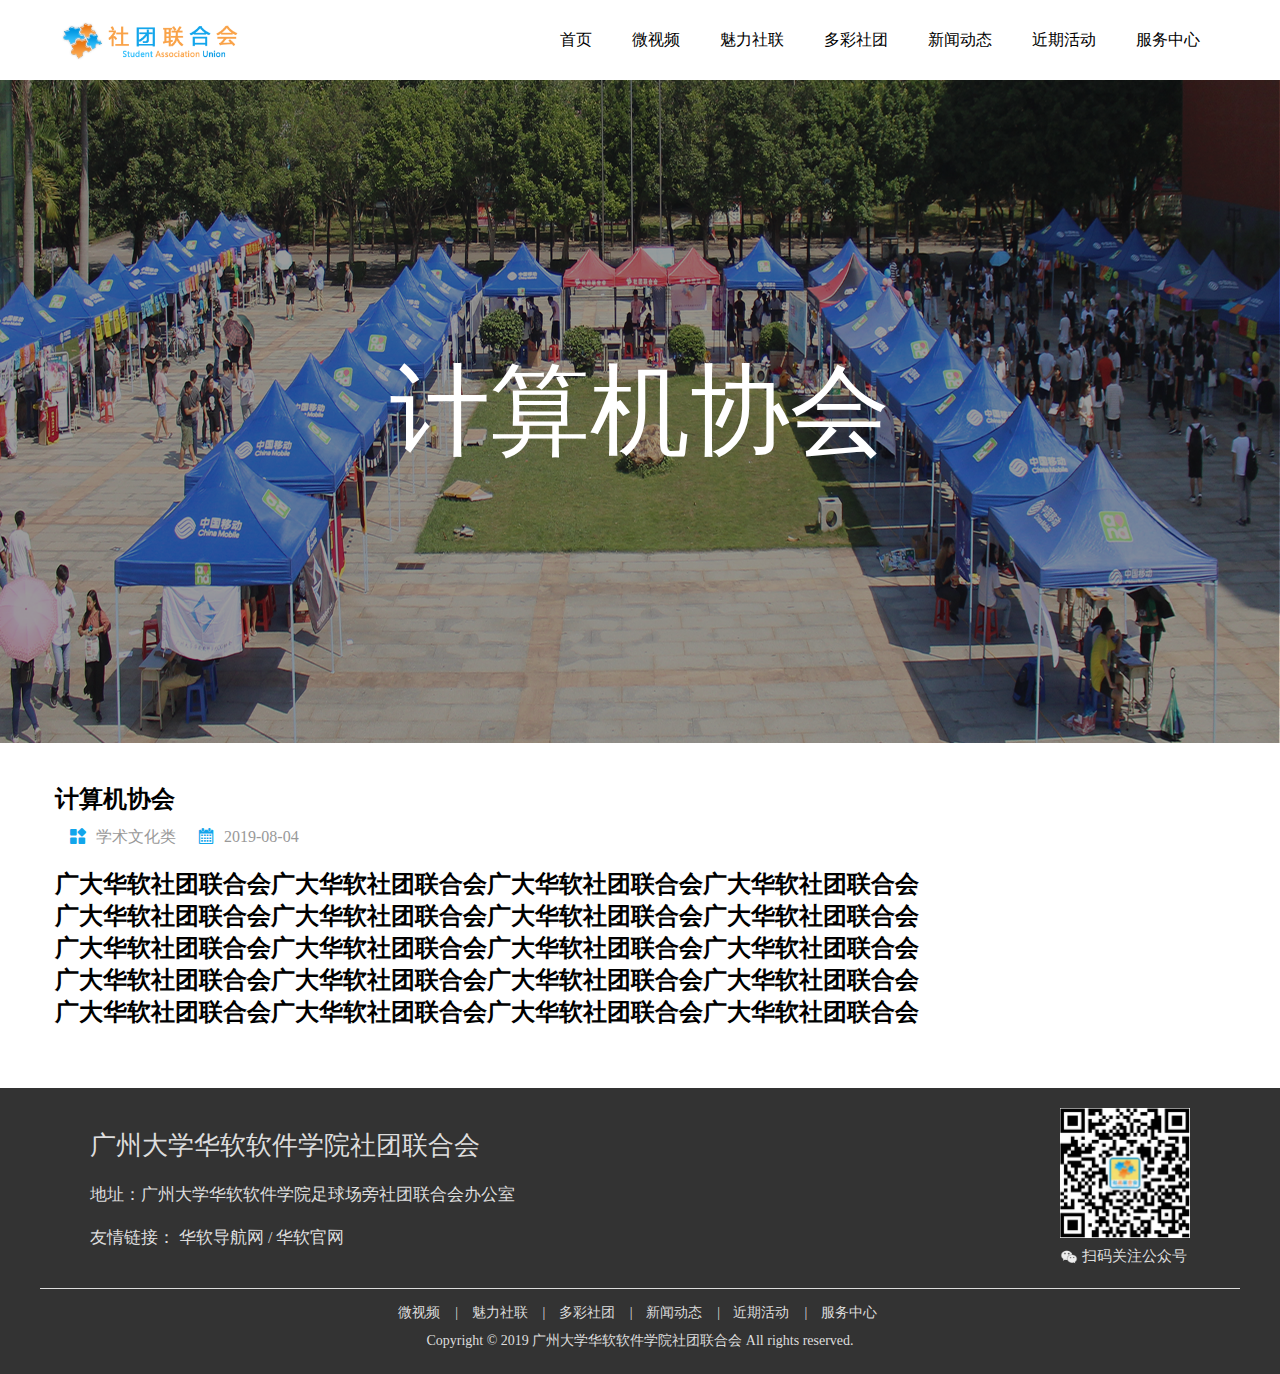
<file: association.html>
<!DOCTYPE html>
<html lang="en">

<head>
    <meta http-equiv="X-UA-Compatible" content="IE=edge,chrome=1">
    <meta name="renderer" content="webkit">
    <meta charset="UTF-8">
    <meta name="viewport" content="width=device-width, initial-scale=1.0">
    <meta http-equiv="X-UA-Compatible" content="ie=edge">
    <title>计算机协会-广州大学华软软件学院社团联合会</title>
    <link rel="shortcut icon" href="favicon.png" type="image/x-icon">
    <link rel="stylesheet" href="./static/css/common.css">
    <link rel="stylesheet" href="./static/css/association.css">
</head>

<body>
    <!--header部分-->
    <div class="header">
        <div class="header-div">
            <div class="header-content">
                <div class="header-logo">
                    <a href="./index.html"><img src="./static/img/nav-logo.png" alt="logo"></a>
                </div>
                <div class="header-nav">
                    <ul class="nav">
                        <li><a href="./index.html">首页</a></li>
                        <li><a href="./videos.html">微视频</a></li>
                        <li><a href="./aboutus.html">魅力社联</a></li>
                        <li><a href="./associations.html">多彩社团</a></li>
                        <li><a href="./news.html">新闻动态</a></li>
                        <li><a href="./activities.html">近期活动</a></li>
                        <li><a href="./service.html">服务中心</a></li>
                    </ul>
                </div>
            </div>
        </div>
    </div>
    <!--/header部分结束-->
    <!--背景部分-->
    <div class="top-bg">
        <div class="img">计算机协会</div>
    </div>
    <!--背景部分结束-->
    <!--协会简介版块-->
    <div class="main-intro">
        <div class="intro-containter">
            <div class="intro-title">计算机协会</div>
            <div class="intro-meta">
                <span class="intro-meta-class"><i class="intro-meta-class-icon iconfont">&#xe617;</i>学术文化类</span>
                <span class="intro-meta-time"><i class="intro-meta-time-icon iconfont">&#xe790;</i>2019-08-04</span>
            </div>
            <div class="intro">
                <h2>广大华软社团联合会广大华软社团联合会广大华软社团联合会广大华软社团联合会</h2>
                <h2>广大华软社团联合会广大华软社团联合会广大华软社团联合会广大华软社团联合会</h2>
                <h2>广大华软社团联合会广大华软社团联合会广大华软社团联合会广大华软社团联合会</h2>
                <h2>广大华软社团联合会广大华软社团联合会广大华软社团联合会广大华软社团联合会</h2>
                <h2>广大华软社团联合会广大华软社团联合会广大华软社团联合会广大华软社团联合会</h2>
            </div>
        </div>
    </div>
    <!--协会简介版块结束-->
    <!--footer部分-->
    <div class="footer">
        <div class="footer-content">
            <div class="footer-info">
                <div class="footer-info-mess">
                    <p class="name">广州大学华软软件学院社团联合会</p>
                    <p class="address">地址：广州大学华软软件学院足球场旁社团联合会办公室</p>
                    <p class="frilink">友情链接：</p>
                    <a href="http://home.sise.cn">华软导航网</a><span> /</span>
                    <a href="http://www.sise.com.cn">华软官网</a>
                </div>
                <div class="footer-info-code">
                    <img src="./static/img/qrcode.png" alt="公众号二维码">
                    <div class="wechat">
                        <span class="wechat-icon"></span>
                        <p>扫码关注公众号</p>
                    </div>
                </div>
            </div>
            <hr style="visibility: visible;">
            <div class="footer-copyright">
                <div class="quicklink">
                    <a href="./videos.html">微视频</a>|
                    <a href="./aboutus.html">魅力社联</a>|
                    <a href="./associations.html">多彩社团</a>|
                    <a href="./news.html">新闻动态</a>|
                    <a href="./activities.html">近期活动</a>|
                    <a href="./aboutus.html">服务中心</a>
                </div>
                <div class="copyright">Copyright © <span class="copyright-time">2019</span> <span
                        class="copyright-name">广州大学华软软件学院社团联合会</span> All rights reserved.</div>
            </div>
        </div>
    </div>
    <!--/footer部分结束-->
</body>
<script src="./static/js/main.js"></script>
</html>
</file>
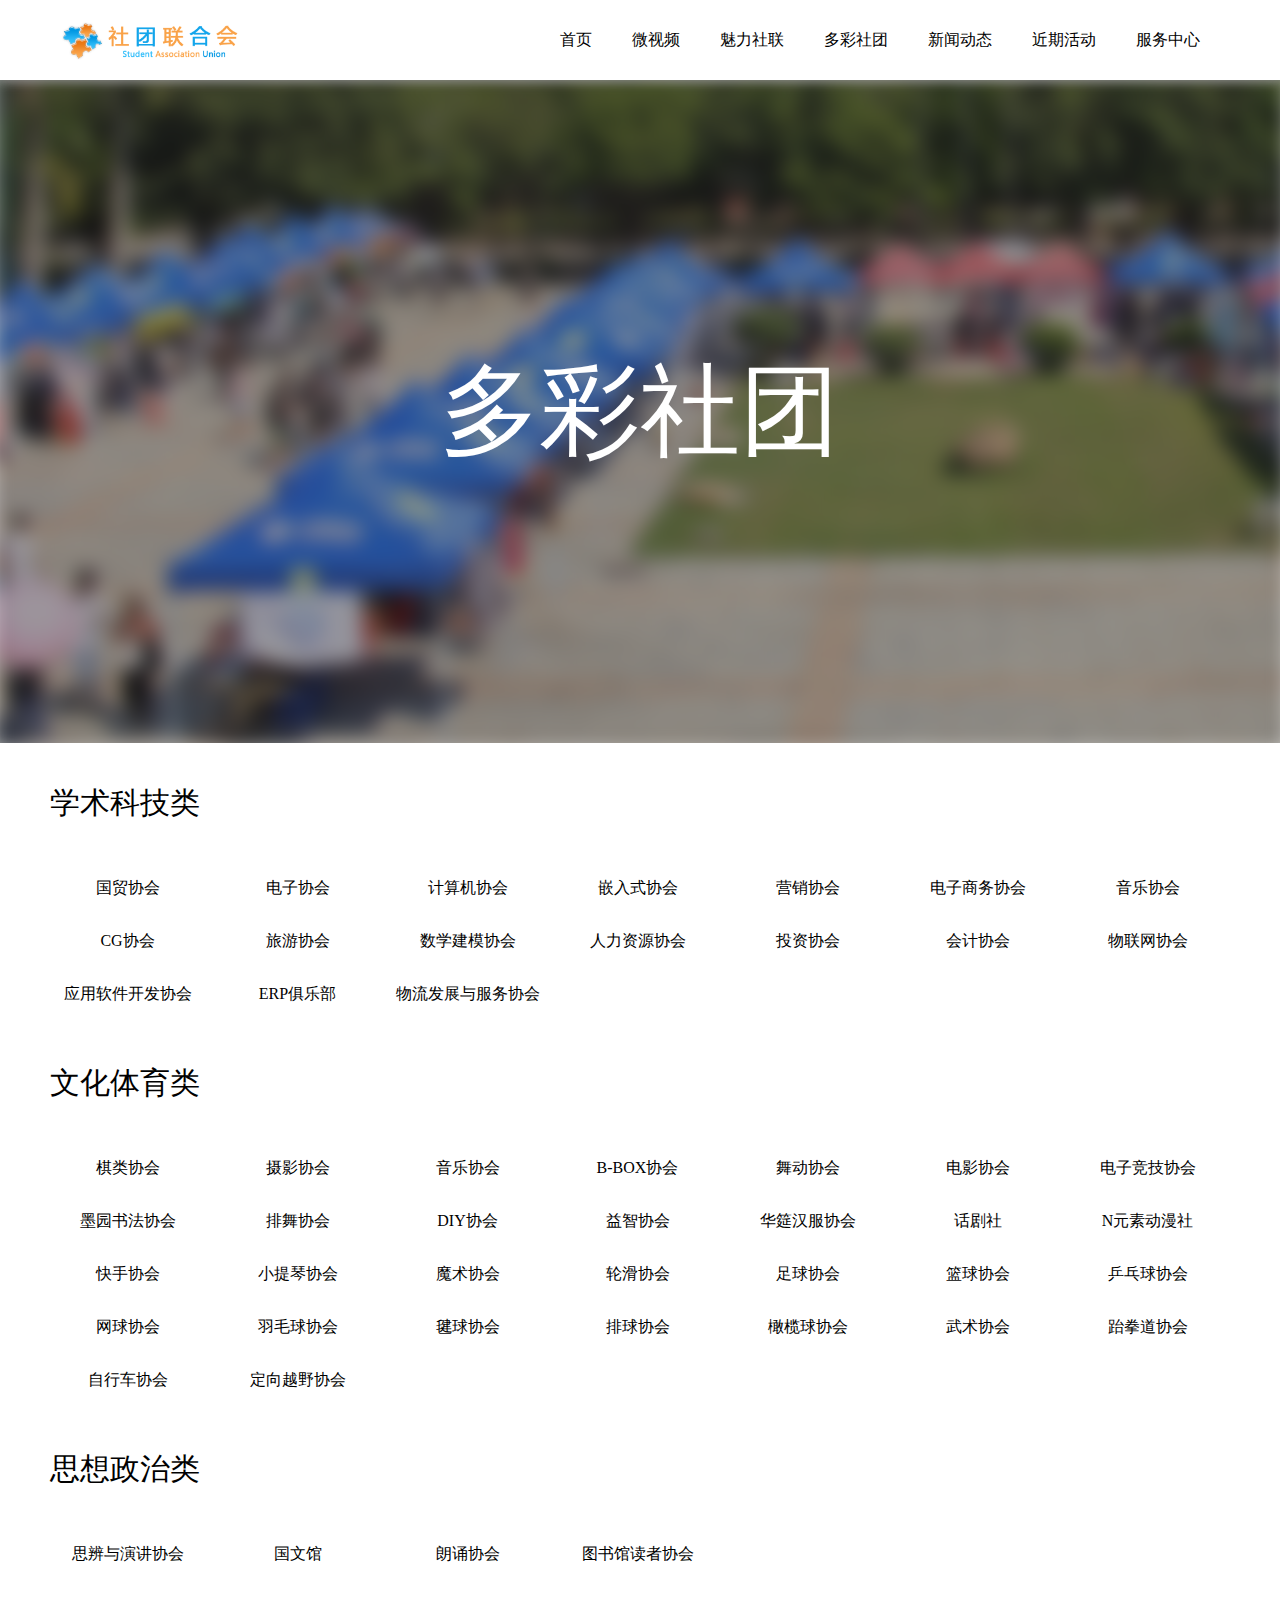
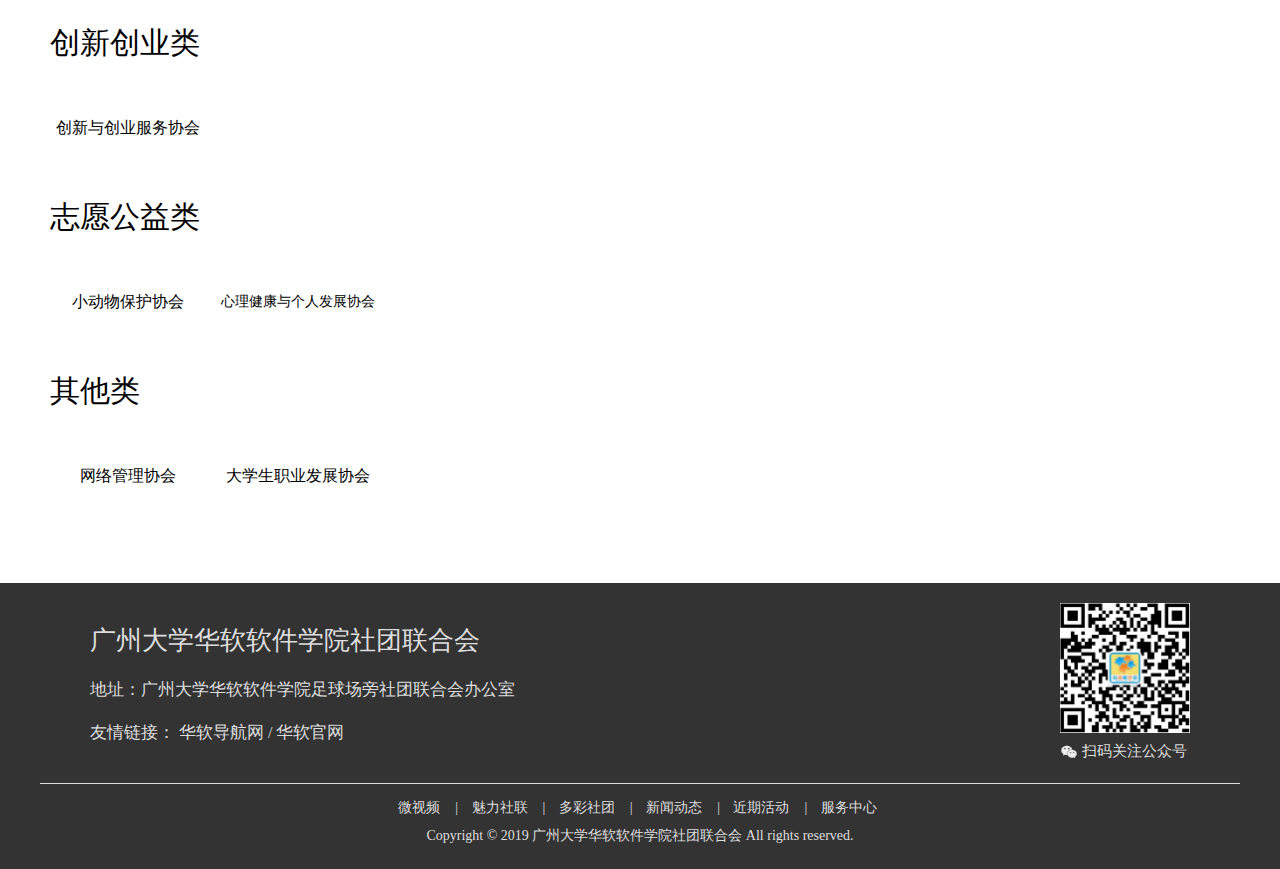
<file: associations.html>
<!DOCTYPE html>
<html lang="en">

<head>
    <meta http-equiv="X-UA-Compatible" content="IE=edge,chrome=1">
    <meta name="renderer" content="webkit">
    <meta charset="UTF-8">
    <meta name="viewport" content="width=device-width, initial-scale=1.0">
    <meta http-equiv="X-UA-Compatible" content="ie=edge">
    <title>多彩社团-广州大学华软软件学院社团联合会</title>
    <link rel="shortcut icon" href="favicon.png" type="image/x-icon">
    <link rel="stylesheet" href="./static/css/common.css">
    <link rel="stylesheet" href="./static/css/associations.css">
</head>

<body>
    <!--header部分-->
    <div class="header">
        <div class="header-div">
            <div class="header-content">
                <div class="header-logo">
                    <a href="./index.html"><img src="./static/img/nav-logo.png" alt="logo"></a>
                </div>
                <div class="header-nav">
                    <ul class="nav">
                        <li><a href="./index.html">首页</a></li>
                        <li><a href="./videos.html">微视频</a></li>
                        <li><a href="./aboutus.html">魅力社联</a></li>
                        <li><a href="./associations.html">多彩社团</a></li>
                        <li><a href="./news.html">新闻动态</a></li>
                        <li><a href="./activities.html">近期活动</a></li>
                        <li><a href="./service.html">服务中心</a></li>
                    </ul>
                </div>
            </div>
        </div>
    </div>
    <!--/header部分结束-->
    <!--背景部分-->
    <div class="top-bg">
        <div class="img">多彩社团</div>
    </div>
    <!--背景部分结束-->
    <!--主体部分-->
    <div class="main-associations">
        <div class="associations-containter">
            <p class="associations-class">学术科技类</p>
            <ul>
                <li class="associations-item"><a class="item" href="./association.html?id=" target="_blank">国贸协会</a></li>
                <li class="associations-item"><a class="item" href="./association.html?id=" target="_blank">电子协会</a></li>
                <li class="associations-item"><a class="item" href="./association.html?id=" target="_blank">计算机协会</a></li>
                <li class="associations-item"><a class="item" href="./association.html?id=" target="_blank">嵌入式协会</a></li>
                <li class="associations-item"><a class="item" href="./association.html?id=" target="_blank">营销协会</a></li>
                <li class="associations-item"><a class="item" href="./association.html?id=" target="_blank">电子商务协会</a></li>
                <li class="associations-item"><a class="item" href="./association.html?id=" target="_blank">音乐协会</a></li>
                <li class="associations-item"><a class="item" href="./association.html?id=" target="_blank">CG协会</a></li>
                <li class="associations-item"><a class="item" href="./association.html?id=" target="_blank">旅游协会</a></li>
                <li class="associations-item"><a class="item" href="./association.html?id=" target="_blank">数学建模协会</a></li>
                <li class="associations-item"><a class="item" href="./association.html?id=" target="_blank">人力资源协会</a></li>
                <li class="associations-item"><a class="item" href="./association.html?id=" target="_blank">投资协会</a></li>
                <li class="associations-item"><a class="item" href="./association.html?id=" target="_blank">会计协会</a></li>
                <li class="associations-item"><a class="item" href="./association.html?id=" target="_blank">物联网协会</a></li>
                <li class="associations-item"><a class="item" href="./association.html?id=" target="_blank">应用软件开发协会</a></li>
                <li class="associations-item"><a class="item" href="./association.html?id=" target="_blank">ERP俱乐部</a></li>
                <li class="associations-item"><a class="item" href="./association.html?id=" target="_blank">物流发展与服务协会</a></li>
            </ul>
            <p class="associations-class">文化体育类</p>
            <ul>
                <li class="associations-item"><a class="item" href="./association.html?id=" target="_blank">棋类协会</a></li>
                <li class="associations-item"><a class="item" href="./association.html?id=" target="_blank">摄影协会</a></li>
                <li class="associations-item"><a class="item" href="./association.html?id=" target="_blank">音乐协会</a></li>
                <li class="associations-item"><a class="item" href="./association.html?id=" target="_blank">B-BOX协会</a></li>
                <li class="associations-item"><a class="item" href="./association.html?id=" target="_blank">舞动协会</a></li>
                <li class="associations-item"><a class="item" href="./association.html?id=" target="_blank">电影协会</a></li>
                <li class="associations-item"><a class="item" href="./association.html?id=" target="_blank">电子竞技协会</a></li>
                <li class="associations-item"><a class="item" href="./association.html?id=" target="_blank">墨园书法协会</a></li>
                <li class="associations-item"><a class="item" href="./association.html?id=" target="_blank">排舞协会</a></li>
                <li class="associations-item"><a class="item" href="./association.html?id=" target="_blank">DIY协会</a></li>
                <li class="associations-item"><a class="item" href="./association.html?id=" target="_blank">益智协会</a></li>
                <li class="associations-item"><a class="item" href="./association.html?id=" target="_blank">华筵汉服协会</a></li>
                <li class="associations-item"><a class="item" href="./association.html?id=" target="_blank">话剧社</a></li>
                <li class="associations-item"><a class="item" href="./association.html?id=" target="_blank">N元素动漫社</a></li>
                <li class="associations-item"><a class="item" href="./association.html?id=" target="_blank">快手协会</a></li>
                <li class="associations-item"><a class="item" href="./association.html?id=" target="_blank">小提琴协会</a></li>
                <li class="associations-item"><a class="item" href="./association.html?id=" target="_blank">魔术协会</a></li>
                <li class="associations-item"><a class="item" href="./association.html?id=" target="_blank">轮滑协会</a></li>
                <li class="associations-item"><a class="item" href="./association.html?id=" target="_blank">足球协会</a></li>
                <li class="associations-item"><a class="item" href="./association.html?id=" target="_blank">篮球协会</a></li>
                <li class="associations-item"><a class="item" href="./association.html?id=" target="_blank">乒乓球协会</a></li>
                <li class="associations-item"><a class="item" href="./association.html?id=" target="_blank">网球协会</a></li>
                <li class="associations-item"><a class="item" href="./association.html?id=" target="_blank">羽毛球协会</a></li>
                <li class="associations-item"><a class="item" href="./association.html?id=" target="_blank">毽球协会</a></li>
                <li class="associations-item"><a class="item" href="./association.html?id=" target="_blank">排球协会</a></li>
                <li class="associations-item"><a class="item" href="./association.html?id=" target="_blank">橄榄球协会</a></li>
                <li class="associations-item"><a class="item" href="./association.html?id=" target="_blank">武术协会</a></li>
                <li class="associations-item"><a class="item" href="./association.html?id=" target="_blank">跆拳道协会</a></li>
                <li class="associations-item"><a class="item" href="./association.html?id=" target="_blank">自行车协会</a></li>
                <li class="associations-item"><a class="item" href="./association.html?id=" target="_blank">定向越野协会</a></li>
            </ul>
            <p class="associations-class">思想政治类</p>
            <ul>
                <li class="associations-item"><a class="item" href="./association.html?id=" target="_blank">思辨与演讲协会</a></li>
                <li class="associations-item"><a class="item" href="./association.html?id=" target="_blank">国文馆</a></li>
                <li class="associations-item"><a class="item" href="./association.html?id=" target="_blank">朗诵协会</a></li>
                <li class="associations-item"><a class="item" href="./association.html?id=" target="_blank">图书馆读者协会</a></li>
            </ul>
            <p class="associations-class">创新创业类</p>
            <ul>
                <li class="associations-item"><a class="item" href="./association.html?id=" target="_blank">创新与创业服务协会</a></li>
            </ul>
            <p class="associations-class">志愿公益类</p>
            <ul>
                <li class="associations-item"><a class="item" href="./association.html?id=" target="_blank">小动物保护协会</a></li>
                <li class="associations-item"><a class="item" href="./association.html?id=" target="_blank">心理健康与个人发展协会</a></li>
            </ul>
            <p class="associations-class">其他类</p>
            <ul>
                <li class="associations-item"><a class="item" href="./association.html?id=" target="_blank">网络管理协会</a></li>
                <li class="associations-item"><a class="item" href="./association.html?id=" target="_blank">大学生职业发展协会</a></li>
            </ul>
        </div>
    </div>
    <!--主体部分结束-->
    <!--footer部分-->
    <div class="footer">
        <div class="footer-content">
            <div class="footer-info">
                <div class="footer-info-mess">
                    <p class="name">广州大学华软软件学院社团联合会</p>
                    <p class="address">地址：广州大学华软软件学院足球场旁社团联合会办公室</p>
                    <p class="frilink">友情链接：</p>
                    <a href="http://home.sise.cn">华软导航网</a><span> /</span>
                    <a href="http://www.sise.com.cn">华软官网</a>
                </div>
                <div class="footer-info-code">
                    <img src="./static/img/qrcode.png" alt="公众号二维码">
                    <div class="wechat">
                        <span class="wechat-icon"></span>
                        <p>扫码关注公众号</p>
                    </div>
                </div>
            </div>
            <hr style="visibility: visible;">
            <div class="footer-copyright">
                <div class="quicklink">
                    <a href="./videos.html">微视频</a>|
                    <a href="./aboutus.html">魅力社联</a>|
                    <a href="./associations.html">多彩社团</a>|
                    <a href="./news.html">新闻动态</a>|
                    <a href="./activities.html">近期活动</a>|
                    <a href="./aboutus.html">服务中心</a>
                </div>
                <div class="copyright">Copyright © <span class="copyright-time">2019</span> <span
                        class="copyright-name">广州大学华软软件学院社团联合会</span> All rights reserved.</div>
            </div>
        </div>
    </div>
    <!--/footer部分结束-->
</body>
<script>
    function checkWordSize() {
        var re = /[\u4E00-\u9FA5]/g;
        var associationsItem = document.getElementsByClassName('item');
        for (var i = 0; i < associationsItem.length; i++) {
            if (associationsItem[i].innerHTML.match(re).length > 10) {
                associationsItem[i].classList.add('small-size');
            }
        }
    }
    checkWordSize();
</script>
<script src="./static/js/main.js"></script>

</html>
</file>
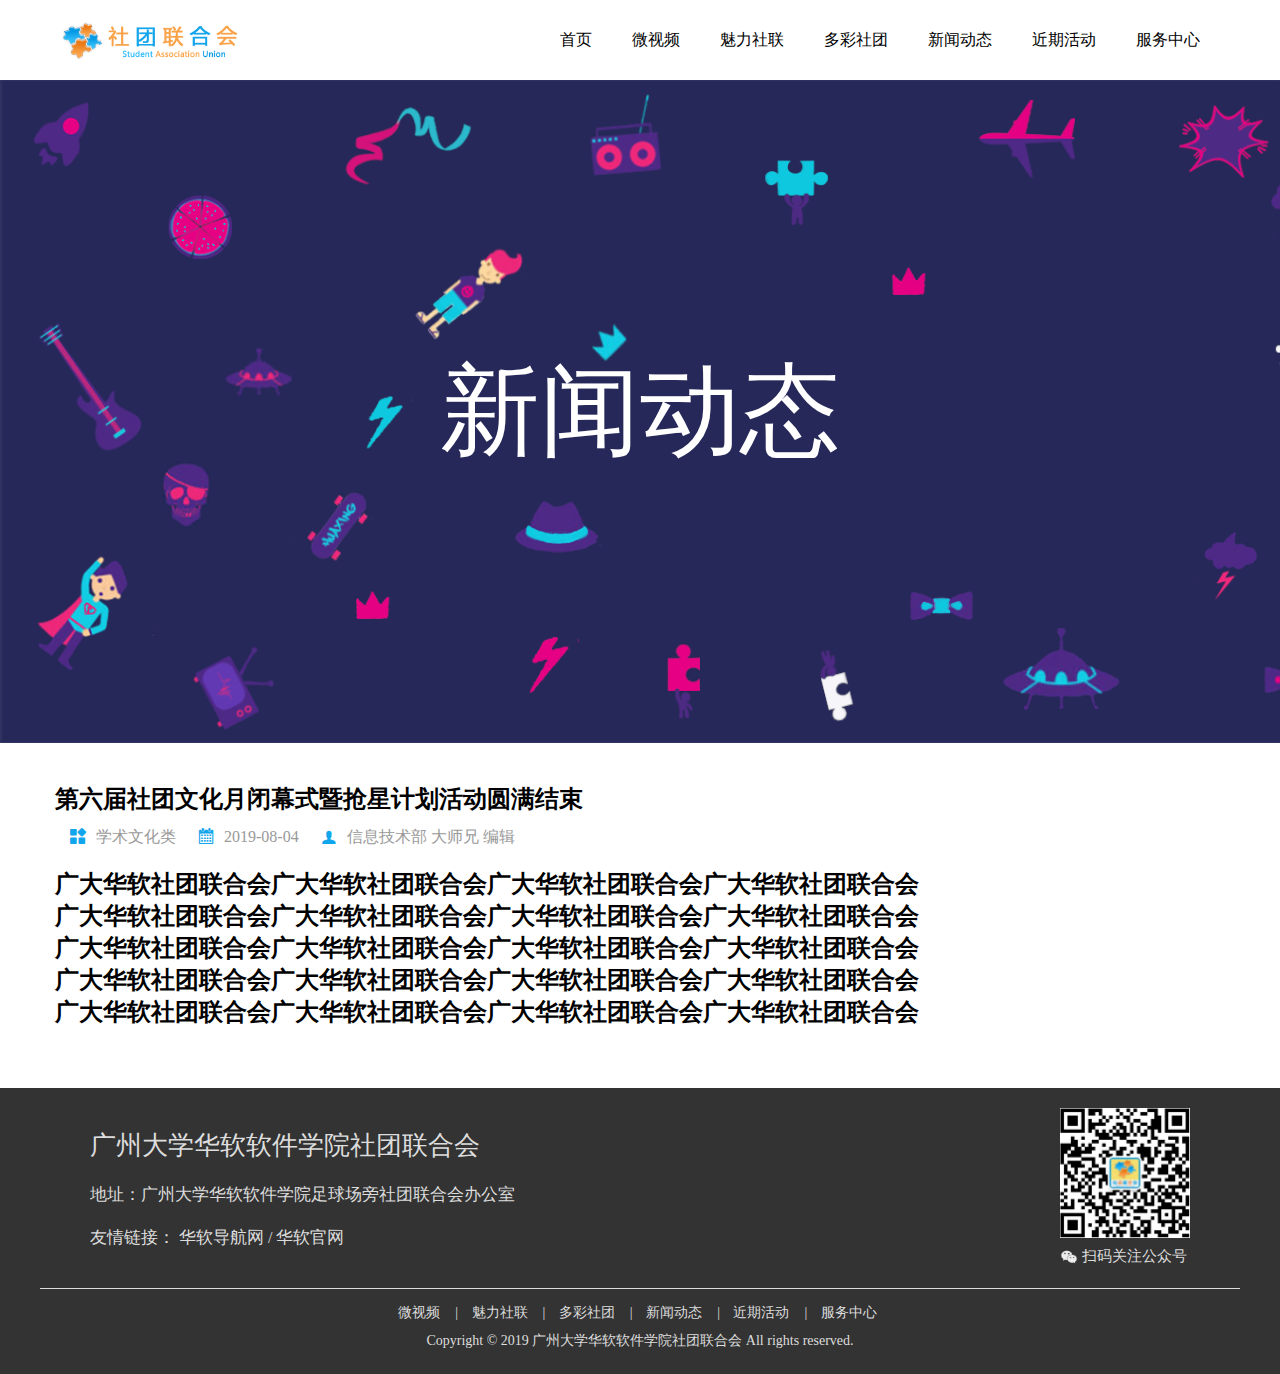
<file: new.html>
<!DOCTYPE html>
<html lang="en">

<head>
    <meta http-equiv="X-UA-Compatible" content="IE=edge,chrome=1">
    <meta name="renderer" content="webkit">
    <meta charset="UTF-8">
    <meta name="viewport" content="width=device-width, initial-scale=1.0">
    <meta http-equiv="X-UA-Compatible" content="ie=edge">
    <title>第六届社团文化月闭幕式暨抢星计划活动圆满结束</title>
    <link rel="shortcut icon" href="favicon.png" type="image/x-icon">
    <link rel="stylesheet" href="./static/css/common.css">
    <link rel="stylesheet" href="./static/css/new.css">
</head>

<body>
    <!--header部分-->
    <div class="header">
        <div class="header-div">
            <div class="header-content">
                <div class="header-logo">
                    <a href="./index.html"><img src="./static/img/nav-logo.png" alt="logo"></a>
                </div>
                <div class="header-nav">
                    <ul class="nav">
                        <li><a href="./index.html">首页</a></li>
                        <li><a href="./videos.html">微视频</a></li>
                        <li><a href="./aboutus.html">魅力社联</a></li>
                        <li><a href="./associations.html">多彩社团</a></li>
                        <li><a href="./news.html">新闻动态</a></li>
                        <li><a href="./activities.html">近期活动</a></li>
                        <li><a href="./service.html">服务中心</a></li>
                    </ul>
                </div>
            </div>
        </div>
    </div>
    <!--/header部分结束-->
    <!--背景部分-->
    <div class="top-bg">
        <div class="img">新闻动态</div>
    </div>
    <!--背景部分结束-->
    <!--协会简介版块-->
    <div class="main-intro">
        <div class="intro-containter">
            <div class="intro-title">第六届社团文化月闭幕式暨抢星计划活动圆满结束</div>
            <div class="intro-meta">
                <span class="intro-meta-class"><i class="intro-meta-class-icon iconfont">&#xe617;</i>学术文化类</span>
                <span class="intro-meta-time"><i class="intro-meta-time-icon iconfont">&#xe790;</i>2019-08-04</span>
                <span class="intro-meta-time"><i class="intro-meta-time-icon iconfont">&#xe630;</i>信息技术部 大师兄 编辑</span>
            </div>
            <div class="intro">
                <h2>广大华软社团联合会广大华软社团联合会广大华软社团联合会广大华软社团联合会</h2>
                <h2>广大华软社团联合会广大华软社团联合会广大华软社团联合会广大华软社团联合会</h2>
                <h2>广大华软社团联合会广大华软社团联合会广大华软社团联合会广大华软社团联合会</h2>
                <h2>广大华软社团联合会广大华软社团联合会广大华软社团联合会广大华软社团联合会</h2>
                <h2>广大华软社团联合会广大华软社团联合会广大华软社团联合会广大华软社团联合会</h2>
            </div>
        </div>
    </div>
    <!--协会简介版块结束-->
    <!--footer部分-->
    <div class="footer">
        <div class="footer-content">
            <div class="footer-info">
                <div class="footer-info-mess">
                    <p class="name">广州大学华软软件学院社团联合会</p>
                    <p class="address">地址：广州大学华软软件学院足球场旁社团联合会办公室</p>
                    <p class="frilink">友情链接：</p>
                    <a href="http://home.sise.cn">华软导航网</a><span> /</span>
                    <a href="http://www.sise.com.cn">华软官网</a>
                </div>
                <div class="footer-info-code">
                    <img src="./static/img/qrcode.png" alt="公众号二维码">
                    <div class="wechat">
                        <span class="wechat-icon"></span>
                        <p>扫码关注公众号</p>
                    </div>
                </div>
            </div>
            <hr style="visibility: visible;">
            <div class="footer-copyright">
                <div class="quicklink">
                    <a href="./videos.html">微视频</a>|
                    <a href="./aboutus.html">魅力社联</a>|
                    <a href="./associations.html">多彩社团</a>|
                    <a href="./news.html">新闻动态</a>|
                    <a href="./activities.html">近期活动</a>|
                    <a href="./aboutus.html">服务中心</a>
                </div>
                <div class="copyright">Copyright © <span class="copyright-time">2019</span> <span
                        class="copyright-name">广州大学华软软件学院社团联合会</span> All rights reserved.</div>
            </div>
        </div>
    </div>
    <!--/footer部分结束-->
</body>
<script src="./static/js/main.js"></script>
</html>
</file>
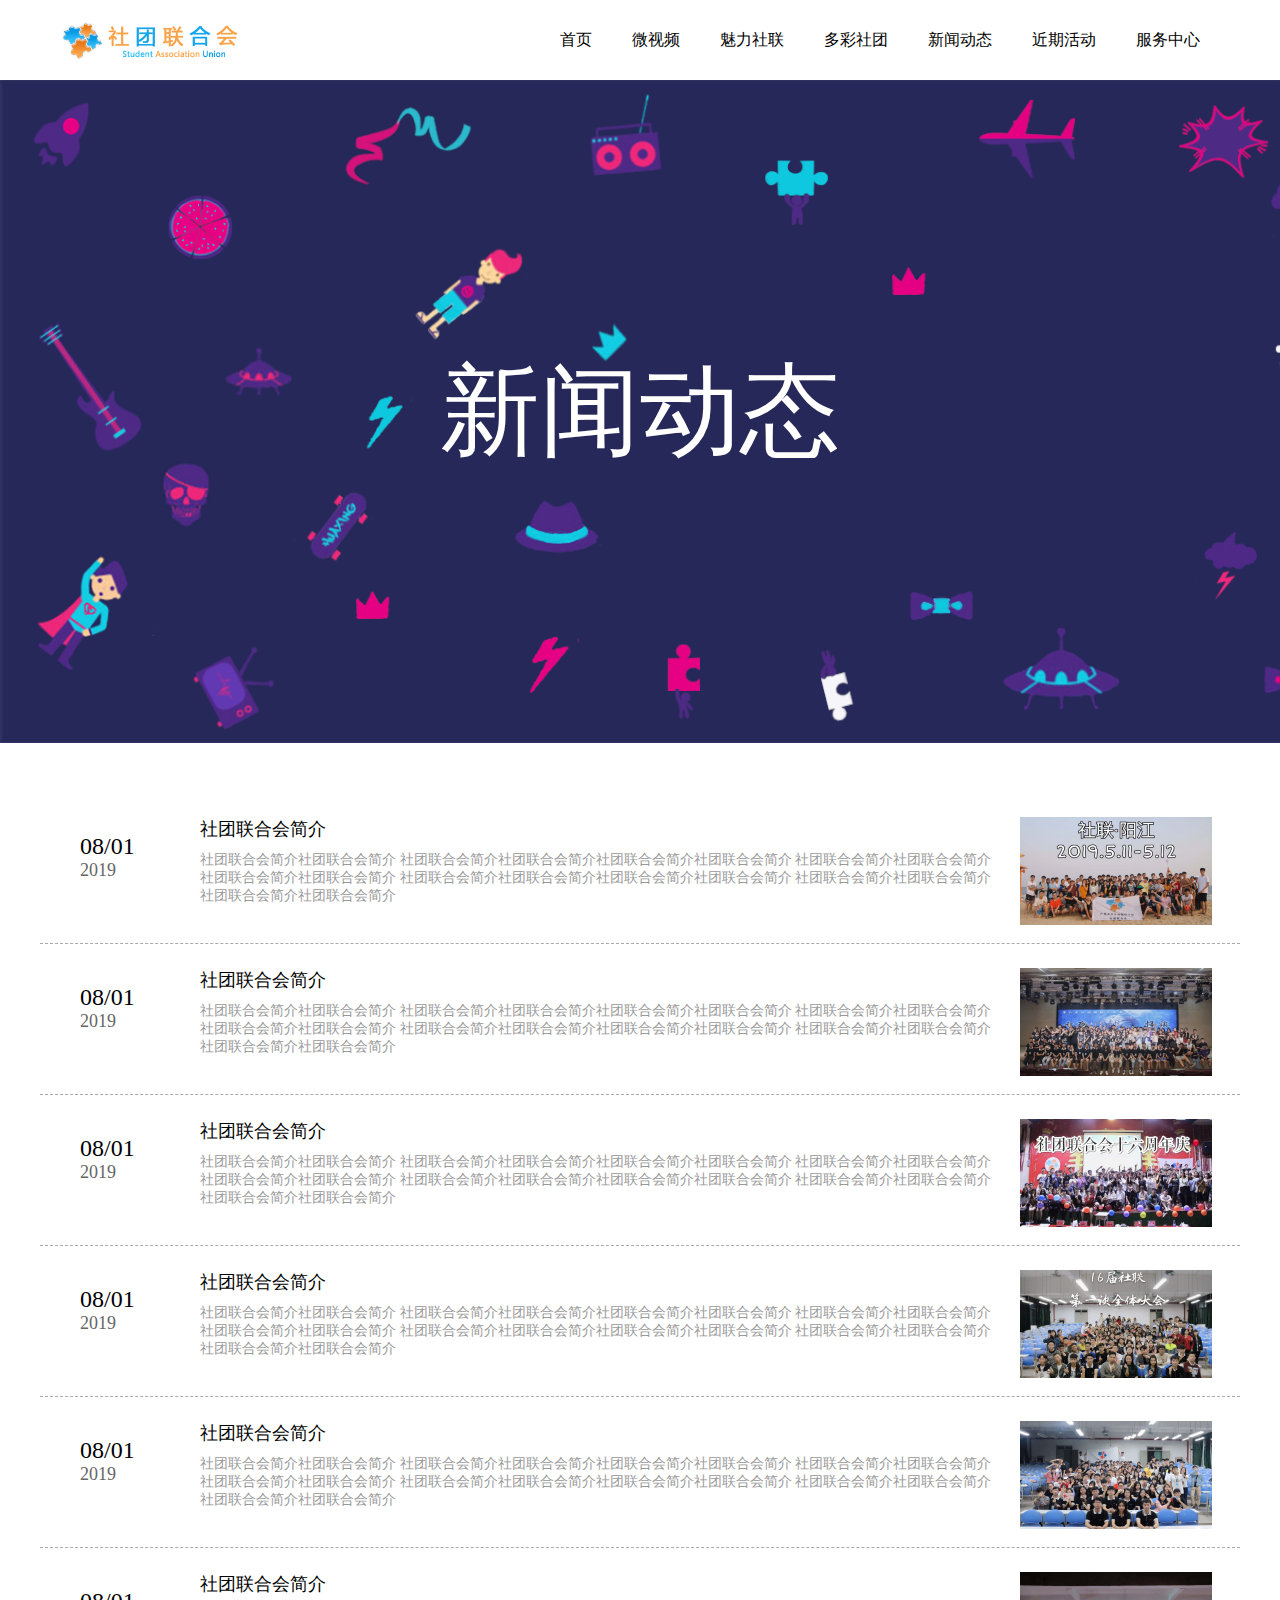
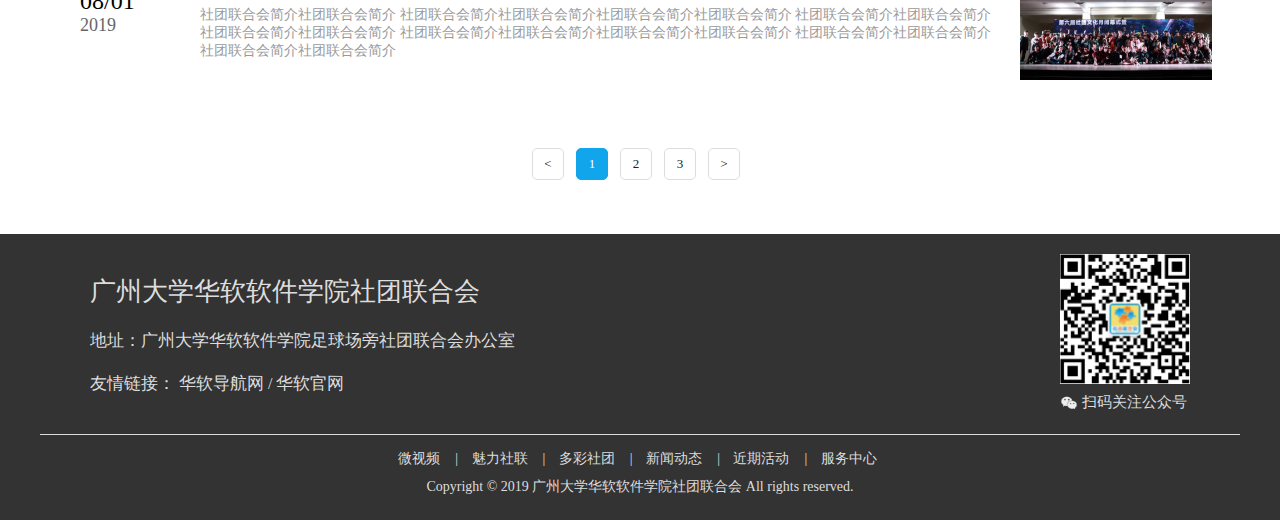
<file: news.html>
<!DOCTYPE html>
<html lang="en">

<head>
    <meta http-equiv="X-UA-Compatible" content="IE=edge,chrome=1">
    <meta name="renderer" content="webkit">
    <meta charset="UTF-8">
    <meta name="viewport" content="width=device-width, initial-scale=1.0">
    <meta http-equiv="X-UA-Compatible" content="ie=edge">
    <title>新闻动态-广州大学华软软件学院社团联合会</title>
    <link rel="shortcut icon" href="favicon.png" type="image/x-icon">
    <link rel="stylesheet" href="./static/css/common.css">
    <link rel="stylesheet" href="./static/css/news.css">
</head>

<body>
    <!--header部分-->
    <div class="header">
        <div class="header-div">
            <div class="header-content">
                <div class="header-logo">
                    <a href="./index.html"><img src="./static/img/nav-logo.png" alt="logo"></a>
                </div>
                <div class="header-nav">
                    <ul class="nav">
                        <li><a href="./index.html">首页</a></li>
                        <li><a href="./videos.html">微视频</a></li>
                        <li><a href="./aboutus.html">魅力社联</a></li>
                        <li><a href="./associations.html">多彩社团</a></li>
                        <li><a href="./news.html">新闻动态</a></li>
                        <li><a href="./activities.html">近期活动</a></li>
                        <li><a href="./service.html">服务中心</a></li>
                    </ul>
                </div>
            </div>
        </div>
    </div>
    <!--/header部分结束-->
    <!--背景部分-->
    <div class="top-bg">
        <div class="img">新闻动态</div>
    </div>
    <!--背景部分结束-->
    <!--新闻动态主体部分-->
    <div class="main-news">
        <div class="news-containter">
            <ul class="news-items">
                <li class="news-item">
                    <div class="news-item-date">
                        <a target="_blank" href="./new.html?id=">
                            <div class="date-monthDate">08/01</div>
                            <div class="date-year">2019</div>
                        </a>
                    </div>
                    <div class="news-item-containter">
                        <a target="_blank" href="./new.html?id=" class="news-item-title">社团联合会简介</a>
                        <p class="news-item-article">社团联合会简介社团联合会简介
                            社团联合会简介社团联合会简介社团联合会简介社团联合会简介
                            社团联合会简介社团联合会简介社团联合会简介社团联合会简介
                            社团联合会简介社团联合会简介社团联合会简介社团联合会简介
                            社团联合会简介社团联合会简介社团联合会简介社团联合会简介
                        </p>
                    </div>
                    <div class="news-item-image">
                        <a target="_blank" href="./new.html?id="><img src="./images/news_poster/new1.png" alt=""></a>
                    </div>
                </li>
                <li class="news-item">
                    <div class="news-item-date">
                        <a target="_blank" href="./new.html?id=">
                            <div class="date-monthDate">08/01</div>
                            <div class="date-year">2019</div>
                        </a>
                    </div>
                    <div class="news-item-containter">
                        <a target="_blank" href="./new.html?id=" class="news-item-title">社团联合会简介</a>
                        <p class="news-item-article">社团联合会简介社团联合会简介
                            社团联合会简介社团联合会简介社团联合会简介社团联合会简介
                            社团联合会简介社团联合会简介社团联合会简介社团联合会简介
                            社团联合会简介社团联合会简介社团联合会简介社团联合会简介
                            社团联合会简介社团联合会简介社团联合会简介社团联合会简介
                        </p>
                    </div>
                    <div class="news-item-image">
                        <a target="_blank" href="./new.html?id="><img src="./images/news_poster/new2.png" alt=""></a>
                    </div>
                </li>
                <li class="news-item">
                    <div class="news-item-date">
                        <a target="_blank" href="./new.html?id=">
                            <div class="date-monthDate">08/01</div>
                            <div class="date-year">2019</div>
                        </a>
                    </div>
                    <div class="news-item-containter">
                        <a target="_blank" href="./new.html?id=" class="news-item-title">社团联合会简介</a>
                        <p class="news-item-article">社团联合会简介社团联合会简介
                            社团联合会简介社团联合会简介社团联合会简介社团联合会简介
                            社团联合会简介社团联合会简介社团联合会简介社团联合会简介
                            社团联合会简介社团联合会简介社团联合会简介社团联合会简介
                            社团联合会简介社团联合会简介社团联合会简介社团联合会简介
                        </p>
                    </div>
                    <div class="news-item-image">
                        <a target="_blank" href="./new.html?id="><img src="./images/news_poster/new3.png" alt=""></a>
                    </div>
                </li>
                <li class="news-item">
                    <div class="news-item-date">
                        <a target="_blank" href="./new.html?id=">
                            <div class="date-monthDate">08/01</div>
                            <div class="date-year">2019</div>
                        </a>
                    </div>
                    <div class="news-item-containter">
                        <a target="_blank" href="./new.html?id=" class="news-item-title">社团联合会简介</a>
                        <p class="news-item-article">社团联合会简介社团联合会简介
                            社团联合会简介社团联合会简介社团联合会简介社团联合会简介
                            社团联合会简介社团联合会简介社团联合会简介社团联合会简介
                            社团联合会简介社团联合会简介社团联合会简介社团联合会简介
                            社团联合会简介社团联合会简介社团联合会简介社团联合会简介
                        </p>
                    </div>
                    <div class="news-item-image">
                        <a target="_blank" href="./new.html?id="><img src="./images/news_poster/new4.png" alt=""></a>
                    </div>
                </li>
                <li class="news-item">
                    <div class="news-item-date">
                        <a target="_blank" href="./new.html?id=">
                            <div class="date-monthDate">08/01</div>
                            <div class="date-year">2019</div>
                        </a>
                    </div>
                    <div class="news-item-containter">
                        <a target="_blank" href="./new.html?id=" class="news-item-title">社团联合会简介</a>
                        <p class="news-item-article">社团联合会简介社团联合会简介
                            社团联合会简介社团联合会简介社团联合会简介社团联合会简介
                            社团联合会简介社团联合会简介社团联合会简介社团联合会简介
                            社团联合会简介社团联合会简介社团联合会简介社团联合会简介
                            社团联合会简介社团联合会简介社团联合会简介社团联合会简介
                        </p>
                    </div>
                    <div class="news-item-image">
                        <a target="_blank" href="./new.html?id="><img src="./images/news_poster/new5.png" alt=""></a>
                    </div>
                </li>
                <li class="news-item">
                    <div class="news-item-date">
                        <a target="_blank" href="./new.html?id=">
                            <div class="date-monthDate">08/01</div>
                            <div class="date-year">2019</div>
                        </a>
                    </div>
                    <div class="news-item-containter">
                        <a target="_blank" href="./new.html?id=" class="news-item-title">社团联合会简介</a>
                        <p class="news-item-article">社团联合会简介社团联合会简介
                            社团联合会简介社团联合会简介社团联合会简介社团联合会简介
                            社团联合会简介社团联合会简介社团联合会简介社团联合会简介
                            社团联合会简介社团联合会简介社团联合会简介社团联合会简介
                            社团联合会简介社团联合会简介社团联合会简介社团联合会简介
                        </p>
                    </div>
                    <div class="news-item-image">
                        <a target="_blank" href="./new.html?id="><img src="./images/news_poster/new6.png" alt=""></a>
                    </div>
                </li>
            </ul>
            <div class="news-page">
                <a href="#" class="news-page-item">&lt;</a>
                <a href="#" class="news-page-item active">1</a>
                <a href="#" class="news-page-item">2</a>
                <a href="#" class="news-page-item">3</a>
                <a href="#" class="news-page-item">&gt;</a>
            </div>
            </>
        </div>
        <!--新闻动态主题部分结束-->
        <!--footer部分-->
        <div class="footer">
            <div class="footer-content">
                <div class="footer-info">
                    <div class="footer-info-mess">
                        <p class="name">广州大学华软软件学院社团联合会</p>
                        <p class="address">地址：广州大学华软软件学院足球场旁社团联合会办公室</p>
                        <p class="frilink">友情链接：</p>
                        <a href="http://home.sise.cn">华软导航网</a><span> /</span>
                        <a href="http://www.sise.com.cn">华软官网</a>
                    </div>
                    <div class="footer-info-code">
                        <img src="./static/img/qrcode.png" alt="公众号二维码">
                        <div class="wechat">
                            <span class="wechat-icon"></span>
                            <p>扫码关注公众号</p>
                        </div>
                    </div>
                </div>
                <hr style="visibility: visible;">
                <div class="footer-copyright">
                    <div class="quicklink">
                        <a href="./videos.html">微视频</a>|
                        <a href="./aboutus.html">魅力社联</a>|
                        <a href="./associations.html">多彩社团</a>|
                        <a href="./news.html">新闻动态</a>|
                        <a href="./activities.html">近期活动</a>|
                        <a href="./aboutus.html">服务中心</a>
                    </div>
                    <div class="copyright">Copyright © <span class="copyright-time">2019</span> <span
                            class="copyright-name">广州大学华软软件学院社团联合会</span> All rights reserved.</div>
                </div>
            </div>
        </div>
        <!--/footer部分结束-->
</body>
<script src="./static/js/main.js"></script>
</html>
</file>
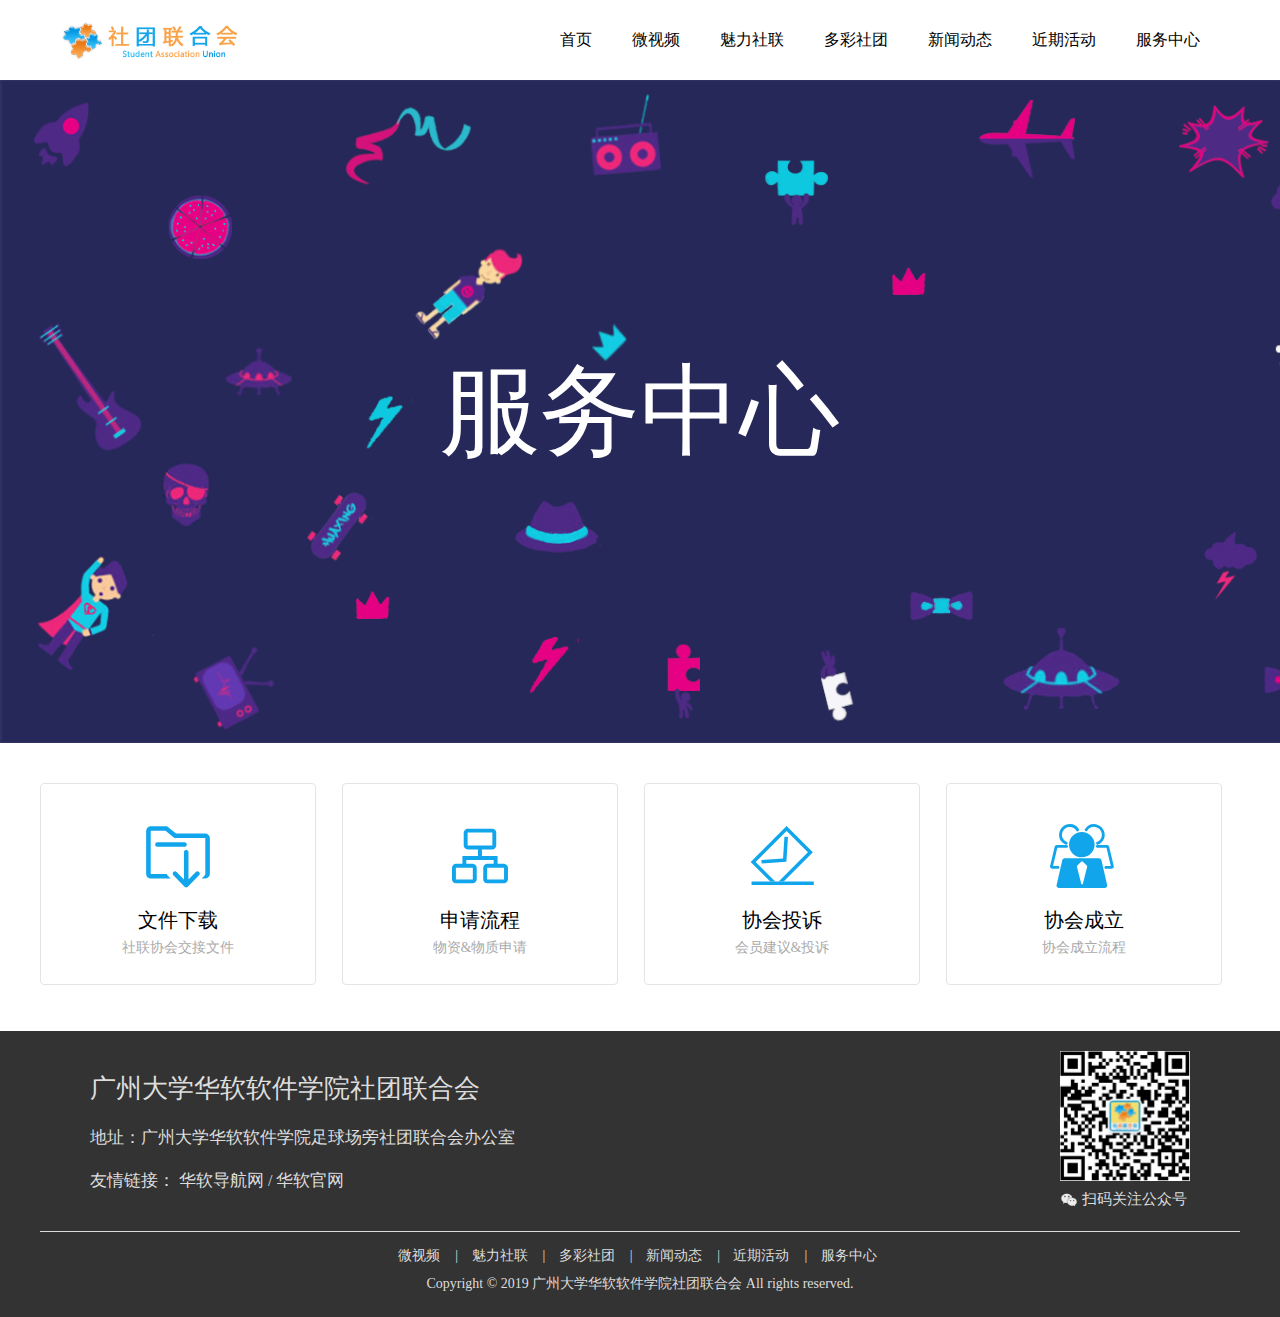
<file: service.html>
<!DOCTYPE html>
<html lang="en">

<head>
    <meta http-equiv="X-UA-Compatible" content="IE=edge,chrome=1">
    <meta name="renderer" content="webkit">
    <meta charset="UTF-8">
    <meta name="viewport" content="width=device-width, initial-scale=1.0">
    <meta http-equiv="X-UA-Compatible" content="ie=edge">
    <title>服务中心-广州大学华软软件学院社团联合会</title>
    <link rel="shortcut icon" href="favicon.png" type="image/x-icon">
    <link rel="stylesheet" href="./static//css/common.css">
    <link rel="stylesheet" href="./static/css/service.css">
</head>

<body>
    <!--header部分-->
    <div class="header">
        <div class="header-div">
            <div class="header-content">
                <div class="header-logo">
                    <a href="./index.html"><img src="./static/img/nav-logo.png" alt="logo"></a>
                </div>
                <div class="header-nav">
                    <ul class="nav">
                        <li><a href="./index.html">首页</a></li>
                        <li><a href="./videos.html">微视频</a></li>
                        <li><a href="./aboutus.html">魅力社联</a></li>
                        <li><a href="./associations.html">多彩社团</a></li>
                        <li><a href="./news.html">新闻动态</a></li>
                        <li><a href="./activities.html">近期活动</a></li>
                        <li><a href="./service.html">服务中心</a></li>
                    </ul>
                </div>
            </div>
        </div>
    </div>
    <!--/header部分结束-->
    <!--背景部分-->
    <div class="top-bg">
        <div class="img">服务中心</div>
    </div>
    <!--背景部分结束-->
    <!--服务中心主体部分-->
    <div class="main-service">
        <div class="service-containter">
            <div class="service-items">
                <a class="service-item" href="#">
                    <img src="./static/img/filedownload.png" alt="">
                    <p class="service-title">文件下载</p>
                    <p class="service-desc">社联协会交接文件</p>
                </a>
                <a class="service-item" href="#">
                    <img src="./static/img/procedure.png" alt="">
                    <p class="service-title">申请流程</p>
                    <p class="service-desc">物资&物质申请</p>
                </a>
                <a class="service-item" href="#">
                    <img src="./static/img/complaint.png" alt="">
                    <p class="service-title">协会投诉</p>
                    <p class="service-desc">会员建议&投诉</p>
                </a>
                <a class="service-item" href="#">
                    <img src="./static/img/associations.png" alt="">
                    <p class="service-title">协会成立</p>
                    <p class="service-desc">协会成立流程</p>
                </a>
            </div>

        </div>
    </div>
    <!--服务中心主体部分结束-->
    <!--footer部分-->
    <div class="footer">
        <div class="footer-content">
            <div class="footer-info">
                <div class="footer-info-mess">
                    <p class="name">广州大学华软软件学院社团联合会</p>
                    <p class="address">地址：广州大学华软软件学院足球场旁社团联合会办公室</p>
                    <p class="frilink">友情链接：</p>
                    <a href="http://home.sise.cn">华软导航网</a><span> /</span>
                    <a href="http://www.sise.com.cn">华软官网</a>
                </div>
                <div class="footer-info-code">
                    <img src="./static/img/qrcode.png" alt="公众号二维码">
                    <div class="wechat">
                        <span class="wechat-icon"></span>
                        <p>扫码关注公众号</p>
                    </div>
                </div>
            </div>
            <hr style="visibility: visible;">
            <div class="footer-copyright">
                <div class="quicklink">
                    <a href="./videos.html">微视频</a>|
                    <a href="./aboutus.html">魅力社联</a>|
                    <a href="./associations.html">多彩社团</a>|
                    <a href="./news.html">新闻动态</a>|
                    <a href="./activities.html">近期活动</a>|
                    <a href="./aboutus.html">服务中心</a>
                </div>
                <div class="copyright">Copyright © <span class="copyright-time">2019</span> <span
                        class="copyright-name">广州大学华软软件学院社团联合会</span> All rights reserved.</div>
            </div>
        </div>
    </div>
    <!--/footer部分结束-->
</body>
<script src="./static/js/main.js"></script>

</html>
</file>
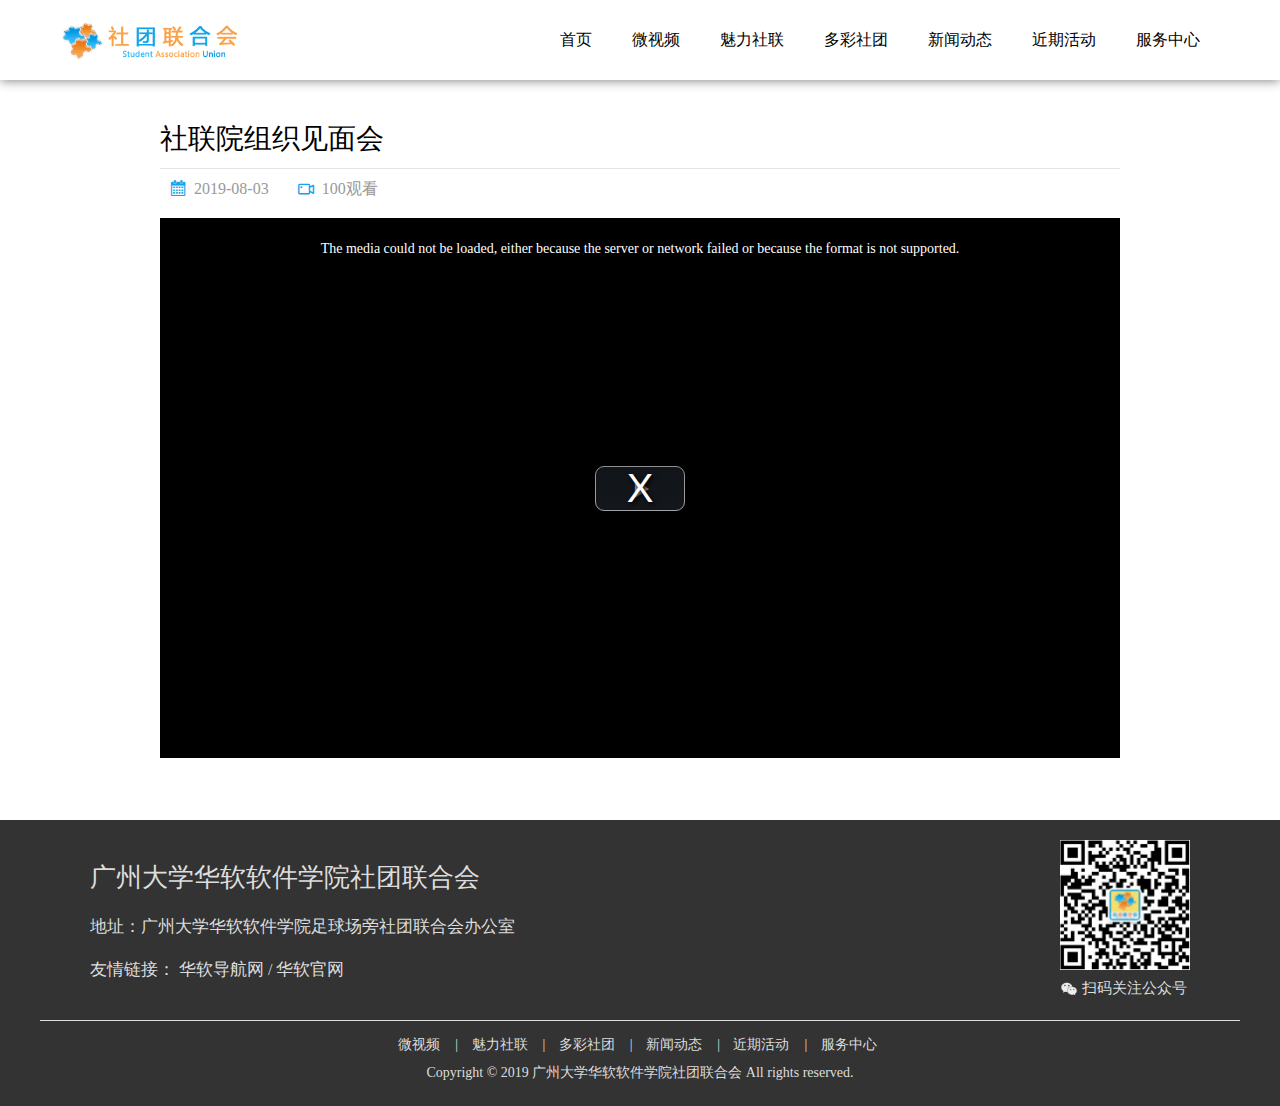
<file: video.html>
<!DOCTYPE html>
<html lang="en">

<head>
    <meta http-equiv="X-UA-Compatible" content="IE=edge,chrome=1">
    <meta name="renderer" content="webkit">
    <meta charset="UTF-8">
    <meta name="viewport" content="width=device-width, initial-scale=1.0">
    <meta http-equiv="X-UA-Compatible" content="ie=edge">
    <title>微视频-广州大学华软软件学院社团联合会</title>
    <link rel="shortcut icon" href="favicon.png" type="image/x-icon">
    <link rel="stylesheet" href="./static/css/common.css">
    <link rel="stylesheet" href="./static/css/video.css">
    <link rel="stylesheet" href="./static/css/video-js.min.css">
</head>

<body>
    <!--header部分-->
    <div class="header">
        <div class="header-div">
            <div class="header-content">
                <div class="header-logo">
                    <a href="./index.html"><img src="./static/img/nav-logo.png" alt="logo"></a>
                </div>
                <div class="header-nav">
                    <ul class="nav">
                        <li><a href="./index.html">首页</a></li>
                        <li><a href="./videos.html">微视频</a></li>
                        <li><a href="./aboutus.html">魅力社联</a></li>
                        <li><a href="./associations.html">多彩社团</a></li>
                        <li><a href="./news.html">新闻动态</a></li>
                        <li><a href="./activities.html">近期活动</a></li>
                        <li><a href="./service.html">服务中心</a></li>
                    </ul>
                </div>
            </div>
        </div>
    </div>
    <!--/header部分结束-->
    <!--视频主体部分-->
    <div class="main">
        <div class="video-containter">
            <div class="video">
                <p class="video-desc">社联院组织见面会</p>
                <div class="video-mess">
                    <span class="video-date"><i class="date-icon iconfont">&#xe790;</i>2019-08-03</span>
                    <span class="video-time"><i class="time-icon iconfont">&#xe720;</i>100观看</span>
                </div>
                <video id="vid1" class="video-js vjs-big-play-centered" width="960" preload="auto" controls height="540"
                    playsinline="true" poster="">
                    <source src="http://www.slslsl.com/video/20200218/a4.m3u8" type="application/x-mpegUrl">
                </video>
            </div>
        </div>
    </div>
    <!--视频主体部分结束-->
    <!--footer部分-->
    <div class="footer">
        <div class="footer-content">
            <div class="footer-info">
                <div class="footer-info-mess">
                    <p class="name">广州大学华软软件学院社团联合会</p>
                    <p class="address">地址：广州大学华软软件学院足球场旁社团联合会办公室</p>
                    <p class="frilink">友情链接：</p>
                    <a href="http://home.sise.cn">华软导航网</a><span> /</span>
                    <a href="http://www.sise.com.cn">华软官网</a>
                </div>
                <div class="footer-info-code">
                    <img src="./static/img/qrcode.png" alt="公众号二维码">
                    <div class="wechat">
                        <span class="wechat-icon"></span>
                        <p>扫码关注公众号</p>
                    </div>
                </div>
            </div>
            <hr style="visibility: visible;">
            <div class="footer-copyright">
                <div class="quicklink">
                    <a href="./videos.html">微视频</a>|
                    <a href="./aboutus.html">魅力社联</a>|
                    <a href="./associations.html">多彩社团</a>|
                    <a href="./news.html">新闻动态</a>|
                    <a href="./activities.html">近期活动</a>|
                    <a href="./aboutus.html">服务中心</a>
                </div>
                <div class="copyright">Copyright © <span class="copyright-time">2019</span> <span
                        class="copyright-name">广州大学华软软件学院社团联合会</span> All rights reserved.</div>
            </div>
        </div>
    </div>
    <!--/footer部分结束-->
</body>
<script src="./static/js/video.min.js"></script>
<script src="./static/js/video.js"></script>

</html>
</file>
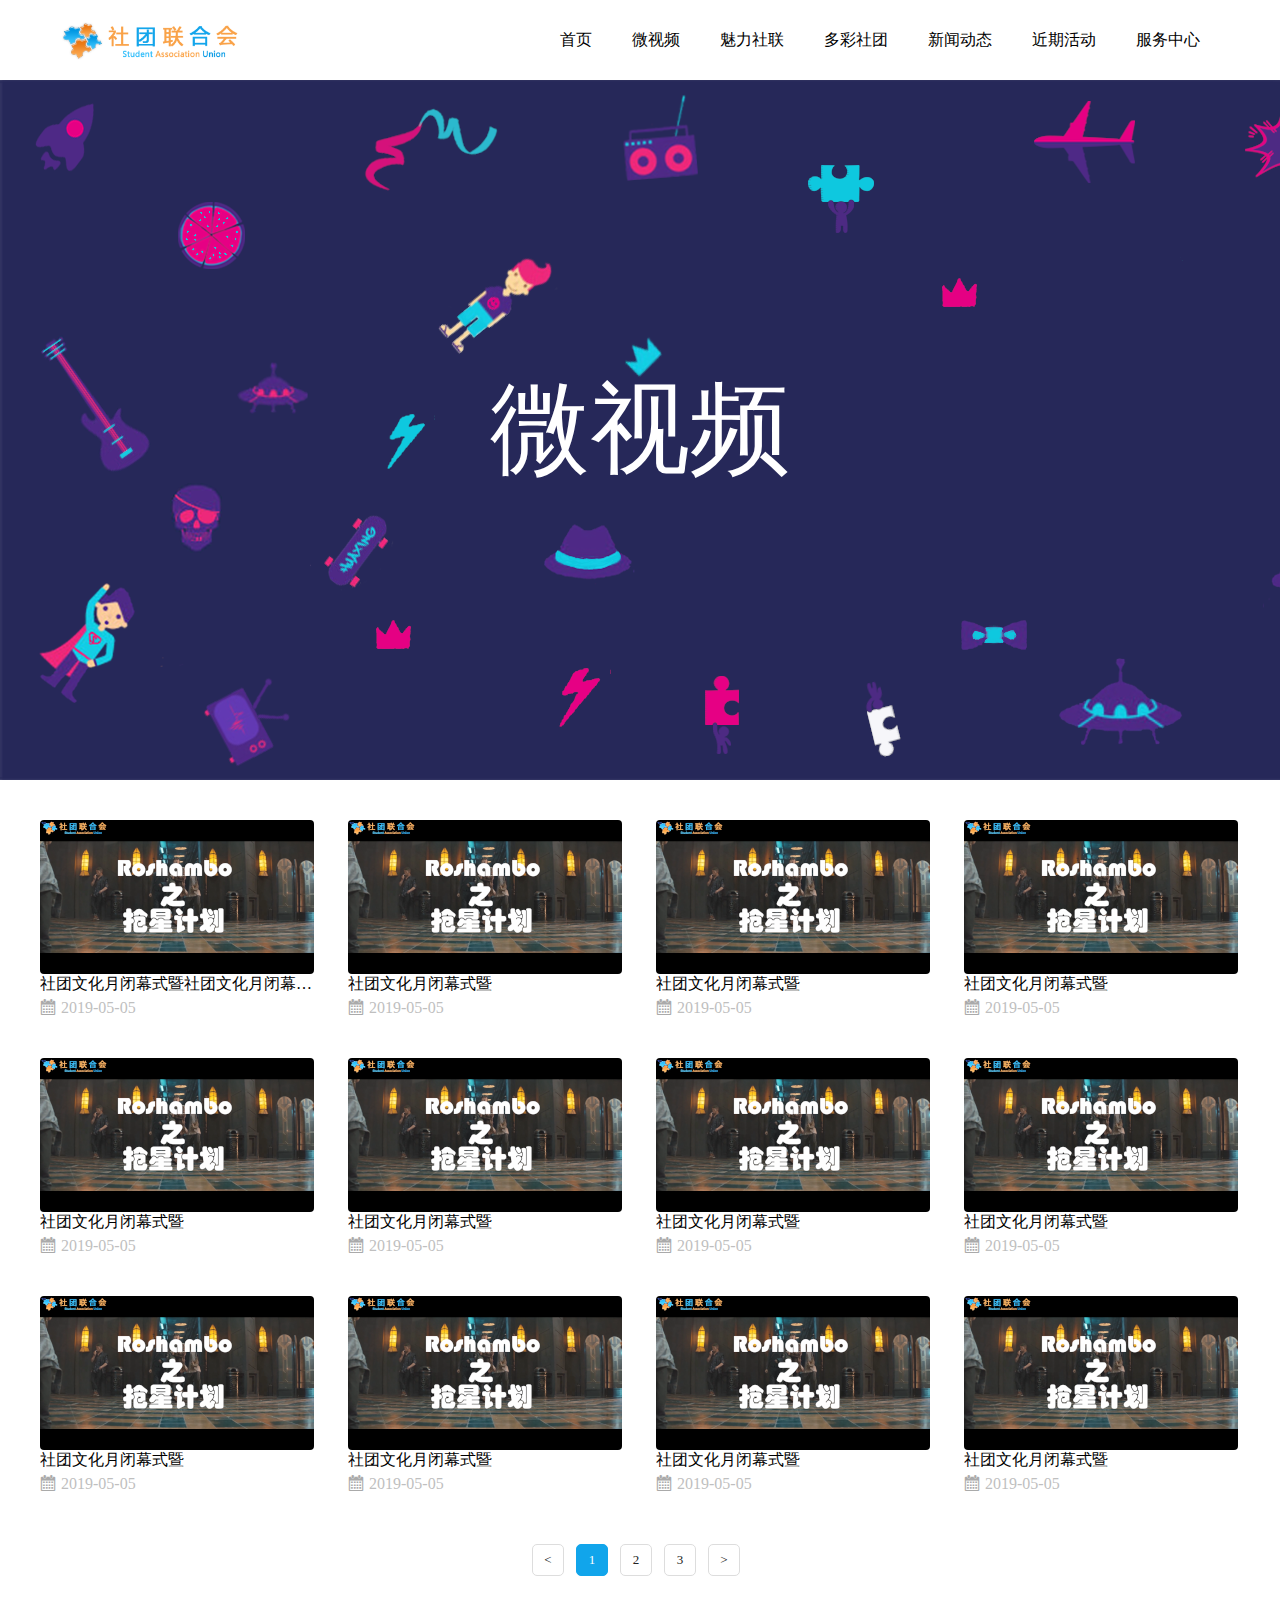
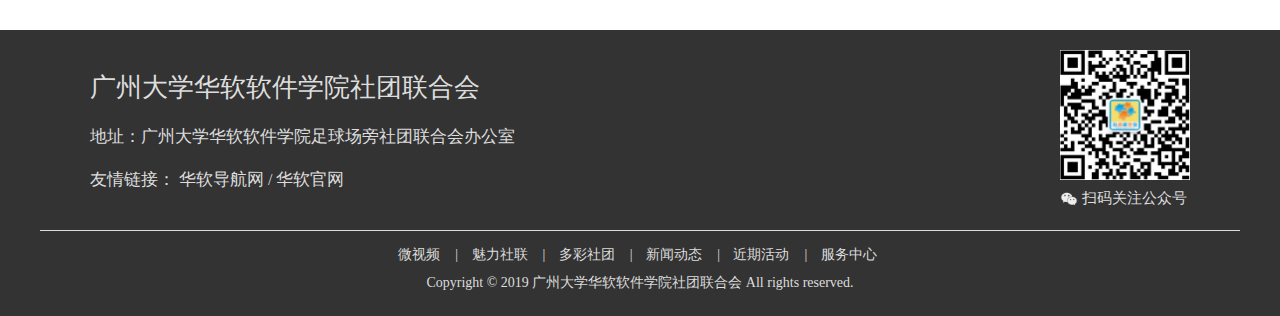
<file: videos.html>
<!DOCTYPE html>
<html lang="en">

<head>
    <meta http-equiv="X-UA-Compatible" content="IE=edge,chrome=1">
    <meta name="renderer" content="webkit">
    <meta charset="UTF-8">
    <meta name="viewport" content="width=device-width, initial-scale=1.0">
    <meta http-equiv="X-UA-Compatible" content="ie=edge">
    <title>微视频-广州大学华软软件学院社团联合会</title>
    <link rel="shortcut icon" href="favicon.png" type="image/x-icon">
    <link rel="stylesheet" href="./static/css/common.css">
    <link rel="stylesheet" href="./static/css/videos.css">
</head>

<body>
    <!--header部分-->
    <div class="header">
        <div class="header-div">
            <div class="header-content">
                <div class="header-logo"><a href="./index.html"><img src="./static/img/nav-logo.png" alt="logo"></a>
                </div>
                <div class="header-nav">
                    <ul class="nav">
                        <li><a href="./index.html">首页</a></li>
                        <li><a href="./videos.html">微视频</a></li>
                        <li><a href="./aboutus.html">魅力社联</a></li>
                        <li><a href="./associations.html">多彩社团</a></li>
                        <li><a href="./news.html">新闻动态</a></li>
                        <li><a href="./activities.html">近期活动</a></li>
                        <li><a href="./service.html">服务中心</a></li>
                    </ul>
                </div>
            </div>
        </div>
    </div>
    <!--/header部分结束-->
    <!--背景部分-->
    <div class="top-bg">
        <div class="img">微视频</div>
    </div>
    <!--背景部分结束-->
    <!--视频主体部分-->
    <div class="main-videos">
        <div class="video-containter">
            <div class="video-items">
                <div class="video-item">
                    <a target="_blank" href="./video.html?id=">
                        <div class="video-cover">
                            <span></span>
                        </div>
                        <img src="./images/video_poster/video.png">
                    </a>
                    <div class="video-item-title">
                        <div class="video-desc">社团文化月闭幕式暨社团文化月闭幕式暨社团文化月闭幕式暨</div>
                        <div class="item-dateblock">
                            <span class="item-date isnews"><i class="iconfont">&#xe790;</i>2019-05-05</span>
                        </div>
                    </div>
                </div>
                <div class="video-item">
                    <a target="_blank" href="./video.html?id=">
                        <div class="video-cover">
                            <span></span>
                        </div>
                        <img src="./images/video_poster/video.png">
                    </a>
                    <div class="video-item-title">
                        <div class="video-desc">社团文化月闭幕式暨</div>
                        <div class="item-dateblock">
                            <span class="item-date isnews"><i class="iconfont">&#xe790;</i>2019-05-05</span>
                        </div>
                    </div>
                </div>
                <div class="video-item">
                    <a target="_blank" href="./video.html?id=">
                        <div class="video-cover">
                            <span></span>
                        </div>
                        <img src="./images/video_poster/video.png">
                    </a>
                    <div class="video-item-title">
                        <div class="video-desc">社团文化月闭幕式暨</div>
                        <div class="item-dateblock">
                            <span class="item-date isnews"><i class="iconfont">&#xe790;</i>2019-05-05</span>
                        </div>
                    </div>
                </div>
                <div class="video-item">
                    <a target="_blank" href="./video.html?id=">
                        <div class="video-cover">
                            <span></span>
                        </div>
                        <img src="./images/video_poster/video.png">
                    </a>
                    <div class="video-item-title">
                        <div class="video-desc">社团文化月闭幕式暨</div>
                        <div class="item-dateblock">
                            <span class="item-date isnews"><i class="iconfont">&#xe790;</i>2019-05-05</span>
                        </div>
                    </div>
                </div>
                <div class="video-item">
                    <a target="_blank" href="./video.html?id=">
                        <div class="video-cover">
                            <span></span>
                        </div>
                        <img src="./images/video_poster/video.png">
                    </a>
                    <div class="video-item-title">
                        <div class="video-desc">社团文化月闭幕式暨</div>
                        <div class="item-dateblock">
                            <span class="item-date isnews"><i class="iconfont">&#xe790;</i>2019-05-05</span>
                        </div>
                    </div>
                </div>
                <div class="video-item">
                    <a target="_blank" href="./video.html?id=">
                        <div class="video-cover">
                            <span></span>
                        </div>
                        <img src="./images/video_poster/video.png">
                    </a>
                    <div class="video-item-title">
                        <div class="video-desc">社团文化月闭幕式暨</div>
                        <div class="item-dateblock">
                            <span class="item-date isnews"><i class="iconfont">&#xe790;</i>2019-05-05</span>
                        </div>
                    </div>
                </div>
                <div class="video-item">
                    <a target="_blank" href="./video.html?id=">
                        <div class="video-cover">
                            <span></span>
                        </div>
                        <img src="./images/video_poster/video.png">
                    </a>
                    <div class="video-item-title">
                        <div class="video-desc">社团文化月闭幕式暨</div>
                        <div class="item-dateblock">
                            <span class="item-date isnews"><i class="iconfont">&#xe790;</i>2019-05-05</span>
                        </div>
                    </div>
                </div>
                <div class="video-item">
                    <a target="_blank" href="./video.html?id=">
                        <div class="video-cover">
                            <span></span>
                        </div>
                        <img src="./images/video_poster/video.png">
                    </a>
                    <div class="video-item-title">
                        <div class="video-desc">社团文化月闭幕式暨</div>
                        <div class="item-dateblock">
                            <span class="item-date isnews"><i class="iconfont">&#xe790;</i>2019-05-05</span>
                        </div>
                    </div>
                </div>
                <div class="video-item">
                    <a target="_blank" href="./video.html?id=">
                        <div class="video-cover">
                            <span></span>
                        </div>
                        <img src="./images/video_poster/video.png">
                    </a>
                    <div class="video-item-title">
                        <div class="video-desc">社团文化月闭幕式暨</div>
                        <div class="item-dateblock">
                            <span class="item-date isnews"><i class="iconfont">&#xe790;</i>2019-05-05</span>
                        </div>
                    </div>
                </div>
                <div class="video-item">
                    <a target="_blank" href="./video.html?id=">
                        <div class="video-cover">
                            <span></span>
                        </div>
                        <img src="./images/video_poster/video.png">
                    </a>
                    <div class="video-item-title">
                        <div class="video-desc">社团文化月闭幕式暨</div>
                        <div class="item-dateblock">
                            <span class="item-date isnews"><i class="iconfont">&#xe790;</i>2019-05-05</span>
                        </div>
                    </div>
                </div>
                <div class="video-item">
                    <a target="_blank" href="./video.html?id=">
                        <div class="video-cover">
                            <span></span>
                        </div>
                        <img src="./images/video_poster/video.png">
                    </a>
                    <div class="video-item-title">
                        <div class="video-desc">社团文化月闭幕式暨</div>
                        <div class="item-dateblock">
                            <span class="item-date isnews"><i class="iconfont">&#xe790;</i>2019-05-05</span>
                        </div>
                    </div>
                </div>
                <div class="video-item">
                    <a target="_blank" href="./video.html?id=">
                        <div class="video-cover">
                            <span></span>
                        </div>
                        <img src="./images/video_poster/video.png">
                    </a>
                    <div class="video-item-title">
                        <div class="video-desc">社团文化月闭幕式暨</div>
                        <div class="item-dateblock">
                            <span class="item-date isnews"><i class="iconfont">&#xe790;</i>2019-05-05</span>
                        </div>
                    </div>
                </div>
            </div>
            <div class="video-page">
                <a href="#" class="video-page-item">&lt;</a>
                <a href="#" class="video-page-item active">1</a>
                <a href="#" class="video-page-item">2</a>
                <a href="#" class="video-page-item">3</a>
                <a href="#" class="video-page-item">&gt;</a>
            </div>
        </div>
    </div>
    <!--主体部分结束-->
    <!--footer部分-->
    <div class="footer">
        <div class="footer-content">
            <div class="footer-info">
                <div class="footer-info-mess">
                    <p class="name">广州大学华软软件学院社团联合会</p>
                    <p class="address">地址：广州大学华软软件学院足球场旁社团联合会办公室</p>
                    <p class="frilink">友情链接：</p>
                    <a href="http://home.sise.cn">华软导航网</a><span> /</span>
                    <a href="http://www.sise.com.cn">华软官网</a>
                </div>
                <div class="footer-info-code">
                    <img src="./static/img/qrcode.png" alt="公众号二维码">
                    <div class="wechat">
                        <span class="wechat-icon"></span>
                        <p>扫码关注公众号</p>
                    </div>
                </div>
            </div>
            <hr style="visibility: visible;">
            <div class="footer-copyright">
                <div class="quicklink">
                    <a href="./videos.html">微视频</a>|
                    <a href="./aboutus.html">魅力社联</a>|
                    <a href="./associations.html">多彩社团</a>|
                    <a href="./news.html">新闻动态</a>|
                    <a href="./activities.html">近期活动</a>|
                    <a href="./aboutus.html">服务中心</a>
                </div>
                <div class="copyright">Copyright © <span class="copyright-time">2019</span> <span
                        class="copyright-name">广州大学华软软件学院社团联合会</span> All rights reserved.</div>
            </div>
        </div>
    </div>
    <!--/footer部分结束-->
</body>
<script src="./static/js/main.js"></script>

</html>
</file>
<file: static/css/common.css>
/**
*   @ header.css
*/
* {
    margin: 0;
    padding: 0;
    font-family: Microsoft Yahei;
}

body{
    min-width: 1200px;
    width: 100%;
}

img{
    border: none;
}

a {
    text-decoration: none;
}

.header-fixed{
    position: fixed;
    top: 0;
    z-index: 9999;
}

.header {
    width: 100%;
    height: 80px;
    background-color: white;
    box-shadow: 0px 1px 10px #888;
    overflow: hidden;
}

.header-div{
    width: 100%;
    height: 80px;
    background-color: white;
    box-shadow: 0px 1px 10px #888;
}

.header-content {
    width: 1200px;
    height: 80px;
    margin: 0 auto;
    line-height: 80px;
}

.header-content .header-logo {
    width: 182px;
    height: 80px;
    line-height: 80px;
    margin-left: 18px;
    display: inline-block;
}

.header-content .header-logo img {
    width: 182px;
    height: 50px;
    vertical-align: middle;
}

.header-content .header-nav {
    width: 1000px;
    height: 80px;
    float: right;
}

.header-content .header-nav .nav {
    height: 80px;
    float: right;
}

.header-content .header-nav .nav li {
    height: 80px;
    list-style: none;
    float: left;
    margin-right: 40px;
}

.header-content .header-nav .nav li a {
    text-decoration: none;
    display: block;
    color: black;
    font-size: 16px;
    line-height: 80px;
}

.header-content .header-nav .nav li a:hover {
    transition: .2s;
    color: #11a5eb;

}
.nav-select{
    color: #11a5eb;
}

/**
*   @footer.css
*
*/
.footer {
    /*width: 100%;*/
    height: 286px;
    width: 100%;
    background-color: #333;
}

.footer .footer-content {
    width: 1200px;
    height: 286px;
    margin: 0 auto;
}

.footer .footer-content .footer-info {
    height: 200px;
    position: relative;
}

.footer-info .footer-info-mess {
    height: 200px;
    width: 600px;
    padding-top: 40px;
    padding-left: 50px;
    box-sizing: border-box;
    display: inline-block;
}

.footer-info .footer-info-mess p {
    color: #ddd;
    font-size: 17px;
    margin-bottom: 20px;
}

.footer-info .footer-info-mess .name {
    font-size: 26px;
}

.footer-info .footer-info-mess p:nth-child(3) {
    display: inline;
}

.footer-info .footer-info-mess a {
    font-size: 17px;
    color: #ddd;
    text-decoration: none;
}

.footer-info .footer-info-mess a:hover {
    color: #11a5eb;
}

.footer-info .footer-info-mess span {
    color: #ddd;
}

.footer-info .footer-info-code {
    /*height: 200px;*/
    position: absolute;
    top: 20px;
    right: 50px;
}

.footer-info .footer-info-code img {
    display: block;
    width: 130px;
    height: 130px;
    margin-bottom: 8px;
}

.footer-info .footer-info-code .wechat {
    width: 130px;
    height: 19px;
    margin: 0 auto;
    line-height: 19px;
}

.footer-info .footer-info-code .wechat-icon {
    display: inline-block;
    width: 18px;
    height: 18px;
    background-size: 18px 18px;
    vertical-align: middle;
    background-image: url("../img/wechat.png");
}

.footer-info .footer-info-code:hover .wechat .wechat-icon{
    background-image: url("../img/wechatHover.png");
}

.footer-info .footer-info-code .wechat p {
    font-size: 15px;
    color: #ddd;
    display: inline-block;
}

.footer hr {
    height: 1px;
    background-color: #ddd;
    border: none;
    margin: 0;
}

.footer-copyright {
    padding-top: 15px;
    font-size: 14px;
    color: #ddd;
    height: 70px;
    text-align: center;
}

.footer-copyright a {
    color: #ddd;
    margin: 0 15px 5px 10px;
    text-decoration: none;
}

.footer-copyright a:hover {
    color: #11a5eb;
    text-decoration: none;
}

.footer-copyright .copyright {
    color: #ddd;
    margin-top: 10px;
}

/**
 *  导航栏动画
*/
@-webkit-keyframes fadeInDown {
    from {
      opacity: 0;
      -webkit-transform: translate3d(0, -100%, 0);
      transform: translate3d(0, -100%, 0);
    }
  
    to {
      opacity: 1;
      -webkit-transform: translate3d(0, 0, 0);
      transform: translate3d(0, 0, 0);
    }
  }
  
  @keyframes fadeInDown {
    from {
      opacity: 0;
      -webkit-transform: translate3d(0, -100%, 0);
      transform: translate3d(0, -100%, 0);
    }
  
    to {
      opacity: 1;
      -webkit-transform: translate3d(0, 0, 0);
      transform: translate3d(0, 0, 0);
    }
  }
  
  .fadeInDown {
    -webkit-animation-name: fadeInDown;
    animation-name: fadeInDown;
    animation-duration: 0.6s;
  }
</file>
<file: static/css/index.css>
* {
    margin: 0;
    padding: 0;
}

body {
    width: 100%;
}

hr {
    visibility: hidden;
    background-color: #eee;
    border: none;
    margin: 0;
}

@font-face {
    font-family: 'iconfont';
    src: url('../font/iconfont.eot');
    src: url('../font/iconfont.eot?#iefix') format('embedded-opentype'),
        url('../font/iconfont.woff2') format('woff2'),
        url('../font/iconfont.woff') format('woff'),
        url('../font/iconfont.ttf') format('truetype'),
        url('../font/iconfont.svg#iconfont') format('svg');
}

.iconfont {
    font-family: "iconfont" !important;
    font-size: 16px;
    font-style: normal;
    -webkit-font-smoothing: antialiased;
    -moz-osx-font-smoothing: grayscale;
    color: #aaa;
}

/**
    banner部分的标题块
*/
.title-containter {
    position: absolute;
    bottom: 70px;
    z-index: 12000;
    width: 100%;
    height: 60px;

}

.title-containter .title-block {
    width: 1200px;
    height: 60px;
    margin: 0 auto;
    color: #e4e4e4;
}

.title-containter .title-block .title-div {
    margin-left: 40px;
    height: 60px;
    line-height: 60px;
    font-size: 28px;
    padding-left: 20px;
    padding-right: 20px;
    background-color: rgba(0, 0, 0, 0.8);
    display: inline-block;
}

/*标题动画见动画部分，类名：title-animation*/


/**
* 新闻版块
*/
.main-news {
    width: 100%;
    height: 1030px;
    background-color: #f4f4f4;
}

.main-news-containter {
    height: 1030px;
    width: 1200px;
    margin: 0 auto;
}

.main-news-containter hr {
    margin: 0;
}

.main-news-containter .news-title {
    width: 1200px;
    height: 136px;
    text-align: center;
    padding-top: 30px;
}

.main-news-containter .news-title div {
    font-size: 40px;
    display: inline-block;
    color: #11a5eb;
}

.main-news-containter .news-title span {
    display: inline-block;
    font-size: 26px;
    color: #a9a9a9;
}

.main-news-containter .news-title p {
    color: #a9a9a9;
}

.main-news-containter .news-items {
    width: 1200px;
    height: 750px;
}

.news-items .news-item {
    visibility: hidden;
    width: 384px;
    height: 290px;
    background-color: white;
    float: left;
    margin: 68px 24px 0px 0;
}

.news-item:nth-of-type(3),
.news-item:nth-of-type(6) {
    margin-right: 0;
}

.news-items .news-item a {
    transition: .3s;
    display: inline-block;
    width: 384px;
    height: 290px;
    text-decoration: none;
    color: black;
    font-size: 18px;
    overflow: hidden;
}

.news-items .news-item:nth-of-type(1),
.news-items .news-item:nth-of-type(2),
.news-items .news-item:nth-of-type(3) {
    margin-top: 50px;
}

/**
*   处理鼠标移入item时的图片放大特效
*/
.news-items .news-item .img-scale {
    overflow: hidden;
    width: 384px;
    height: 216px;
}

.news-items .news-item a:hover {
    /* transition: .5s;*/
    box-shadow: 0px 4px 30px #aaa;
}

.news-items .news-item a:hover img {
    transform: scale(1.2);
    transition: all 0.8s
}

.news-items .news-item img {
    transition: all 0.8s
}

/* 到此结束 */

.news-items .news-item a:hover .news-item-title {
    color: #11a5eb;
}

.news-items .news-item p {
    overflow: hidden;
    text-overflow: ellipsis;
    /*文本溢出显示省略号*/
    white-space: nowrap;
    /*文本不会换行（单行文本溢出）*/
    padding: 0;
    margin: 0;
    height: 18px;
    line-height: 18px;
    margin: 10px 0 10px 15px;
}

/**
*   日期样式
*/

.item-dateblock {
    height: 25px;
    line-height: 25px;
}

.item-dateblock .item-date {
    font-size: 16px;
    color: #bfbfbf;
}

.item-dateblock .isnews {
    margin-left: 15px;
}

.item-dateblock .item-date i {
    margin-right: 5px;
}

/**
*   按钮样式 
*   class: btn-block more-btn
*/
.btn-block {
    width: 100%;
    height: 60px;
    text-align: center;
    line-height: 60px;
    visibility: hidden;
}

.btn-block .more-btn:hover {
    background-color: #11a5eb;
    transition: all 0.8s;
    color: white;
}

.btn-block .more-btn {
    box-sizing: border-box;
    transition: all 0.8s;
    color: #11a5eb;
    width: 180px;
    height: 60px;
    border: #11a5eb 1.5px solid;
    padding: 12px 42px;
    font-size: 20px;
    border-radius: 6px;
    text-decoration: none;
}

/**
* 微视频版块
*/
.main-videos {
    height: 520px;
}

.main-videos .main-videos-containter {
    width: 1200px;
    margin: 0 auto;
    height: 520px;
}

.main-videos-containter .video-title {
    width: 1200px;
    height: 136px;
    text-align: center;
    padding-top: 30px;
    visibility: hidden;
}

.main-videos-containter hr {
    margin: 0;
}

.video-title div {
    color: #11a5eb;
    display: inline-block;
    font-size: 40px;
}

.video-title span {
    font-size: 26px;
    color: #a9a9a9;
}

.video-title p {
    color: #a9a9a9;
}

.video-items {
    width: 1200px;
    height: 270px;
}

.video-items .video-item {
    visibility: hidden;
    width: 274px;
    height: 200px;
    float: left;
    margin: 40px 34px 0 0;
}

.video-items .video-item:nth-of-type(4) {
    margin-right: 0px;
}

/**
*  视频版块鼠标悬停特效
*/
.video-items .video-item .video-cover {
    width: 274px;
    height: 154px;
    position: absolute;
    z-index: 22;
}

.video-items .video-item .video-cover span {
    display: block;
    position: absolute;
    z-index: 22;
    width: 274px;
    height: 154px;
    border-radius: 4px;
    transition: all .3s ease-in-out;
}

.video-items .video-item a:hover .video-cover span {
    background: rgba(50, 50, 50, .6) url("../img/play.png");
}

/* 到此结束 */

.video-items .video-item a {
    width: 274px;
    height: 154px;
    display: block;
    font-size: 16px;
    text-decoration: none;
    overflow: hidden;
    border-radius: 4px;
}

.video-items .video-item .video-desc {
    text-overflow: ellipsis;
    white-space: nowrap;
    overflow: hidden;
}

.video-items .video-item:hover div {
    color: #11a5eb;
}

.video-items .video-item .video-item-title {
    width: 274px;
    height: 46px;
    padding-left: 7px;
}


.video-item-title .item-dateblock .item-dateIcon {
    margin-left: 0px;
}

/**
*   关于我们版块
*/
.main-aboutus {
    width: 1200px;
    height: 560px;
    margin: 0 auto;
}

.main-aboutus-title {
    width: 1200px;
    height: 100px;
    line-height: 100px;
    text-align: center;
    visibility: hidden;
}

.main-aboutus-title div {
    font-size: 40px;
    color: #11a5eb;
    display: inline-block;
}

.main-aboutus-title span {
    font-size: 26px;
    color: #a9a9a9;
}

.main-aboutus-title p {
    color: #a9a9a9;
}

.main-aboutus hr {
    margin: 0 0 40px 0;
}

.aboutus-block {
    width: 1200px;
    height: 338px;
    margin: 0 auto;
}

.aboutus-block .aboutus-left,
.aboutus-block .aboutus-right,
.aboutus-left .aboutus-img-scale {
    width: 600px;
    height: 338px;
    float: left;
    border: none;
    padding: 0;
    margin: 0;
}

.aboutus-left {
    visibility: hidden;
}

.aboutus-left .aboutus-img-scale {
    overflow: hidden;
}

.aboutus-left img {
    width: 600px;
    height: 338px;
    transition: all 0.8s;
    border: none;
}

.aboutus-left:hover img {
    transform: scale(1.2);
    transition: all 0.8s;
}

.aboutus-right-text {
    visibility: hidden;
    padding: 30px 20px 0 30px;
}

.aboutus-right-text h5 {
    margin: 0;
    padding: 0;
    display: block;
    font-size: 24px;
    margin-bottom: 40px;
}

.aboutus-right-text p {
    padding: 0;
    margin: 0;
    width: 550px;
    line-height: 24px;
    font-size: 16px;
    height: 96px;
    text-indent: 2em;
    display: -webkit-box;
    -webkit-box-orient: vertical;
    overflow: hidden;
    -webkit-box-orient: vertical;
    -webkit-line-clamp: 4;
    text-overflow: ellipsis;
}

.aboutus-right .btn-block {
    margin-top: 30px;
}

/**
*   以下部分为css3动画
*/


/**
*   hr线条出现过渡动画
*/
@-webkit-keyframes lineInLeft {
    from {
        width: 0;
    }

    to {
        width: 1200px;
    }
}

@keyframes lineInLeft {
    from {
        width: 0;
    }

    to {
        width: 1200px;
    }
}

.lineInLeft {
    -webkit-animation-name: lineInLeft;
    animation-name: lineInLeft;
    animation-duration: 1.5s;
}


/**
* 新闻版块动画
* 从左边往右淡入效果，第一个元素，-100px
*/
@-webkit-keyframes fadeInLeft01 {
    from {
        opacity: 0.5;
        -webkit-transform: translate3d(-100px, 0, 0);
        transform: translate3d(-100px, 0, 0);
    }

    to {
        opacity: 1;
        -webkit-transform: translate3d(0, 0, 0);
        transform: translate3d(0, 0, 0);
    }
}

@keyframes fadeInLeft01 {
    from {
        opacity: 0.5;
        -webkit-transform: translate3d(-100px, 0, 0);
        transform: translate3d(-100px, 0, 0);
    }

    to {
        opacity: 1;
        -webkit-transform: translate3d(0, 0, 0);
        transform: translate3d(0, 0, 0);
    }
}

.fadeInLeft01 {
    -webkit-animation-name: fadeInLeft01;
    animation-name: fadeInLeft01;
    animation-duration: 1s;
}

/**
  从左边往右淡入效果，第二个元素，-500px
*/
@-webkit-keyframes fadeInLeft02 {
    from {
        opacity: 0.5;
        -webkit-transform: translate3d(-500px, 0, 0);
        transform: translate3d(-500px, 0, 0);
    }

    to {
        opacity: 1;
        -webkit-transform: translate3d(0, 0, 0);
        transform: translate3d(0, 0, 0);
    }
}

@keyframes fadeInLeft02 {
    from {
        opacity: 0.5;
        -webkit-transform: translate3d(-500px, 0, 0);
        transform: translate3d(-500px, 0, 0);
    }

    to {
        opacity: 1;
        -webkit-transform: translate3d(0, 0, 0);
        transform: translate3d(0, 0, 0);
    }
}

.fadeInLeft02 {
    -webkit-animation-name: fadeInLeft02;
    animation-name: fadeInLeft02;
    animation-duration: 1s;
}

/**
  从左边往右淡入效果，第三个元素，-800px
*/
@-webkit-keyframes fadeInLeft03 {
    from {
        opacity: 0.5;
        -webkit-transform: translate3d(-800px, 0, 0);
        transform: translate3d(-800px, 0, 0);
    }

    to {
        opacity: 1;
        -webkit-transform: translate3d(0, 0, 0);
        transform: translate3d(0, 0, 0);
    }
}

@keyframes fadeInLeft03 {
    from {
        opacity: 0.5;
        -webkit-transform: translate3d(-800px, 0, 0);
        transform: translate3d(-800px, 0, 0);
    }

    to {
        opacity: 1;
        -webkit-transform: translate3d(0, 0, 0);
        transform: translate3d(0, 0, 0);
    }
}

.fadeInLeft03 {
    -webkit-animation-name: fadeInLeft03;
    animation-name: fadeInLeft03;
    animation-duration: 1s;
}

/**
  从右边往左淡入效果，第一个元素，100px
*/
@-webkit-keyframes fadeInRight01 {
    from {
        opacity: 0;
        -webkit-transform: translate3d(100px, 0, 0);
        transform: translate3d(100px, 0, 0);
    }

    to {
        opacity: 1;
        -webkit-transform: translate3d(0, 0, 0);
        transform: translate3d(0, 0, 0);
    }
}

@keyframes fadeInRight01 {
    from {
        opacity: 0;
        -webkit-transform: translate3d(100px, 0, 0);
        transform: translate3d(100px, 0, 0);
    }

    to {
        opacity: 1;
        -webkit-transform: translate3d(0, 0, 0);
        transform: translate3d(0, 0, 0);
    }
}

.fadeInRight01 {
    -webkit-animation-name: fadeInRight01;
    animation-name: fadeInRight01;
    animation-duration: 1s;
}

/**
  从右边往左淡入效果，第二个元素，500px
*/
@-webkit-keyframes fadeInRight02 {
    from {
        opacity: 0;
        -webkit-transform: translate3d(500px, 0, 0);
        transform: translate3d(500px, 0, 0);
    }

    to {
        opacity: 1;
        -webkit-transform: translate3d(0, 0, 0);
        transform: translate3d(0, 0, 0);
    }
}

@keyframes fadeInRight02 {
    from {
        opacity: 0;
        -webkit-transform: translate3d(500px, 0, 0);
        transform: translate3d(500px, 0, 0);
    }

    to {
        opacity: 1;
        -webkit-transform: translate3d(0, 0, 0);
        transform: translate3d(0, 0, 0);
    }
}

.fadeInRight02 {
    -webkit-animation-name: fadeInRight02;
    animation-name: fadeInRight02;
    animation-duration: 1s;
}

/**
  从右边往左淡入效果，第三个元素，180px
*/
@-webkit-keyframes fadeInRight03 {
    from {
        opacity: 0;
        -webkit-transform: translate3d(800px, 0, 0);
        transform: translate3d(800px, 0, 0);
    }

    to {
        opacity: 1;
        -webkit-transform: translate3d(0, 0, 0);
        transform: translate3d(0, 0, 0);
    }
}

@keyframes fadeInRight03 {
    from {
        opacity: 0;
        -webkit-transform: translate3d(800px, 0, 0);
        transform: translate3d(800px, 0, 0);
    }

    to {
        opacity: 1;
        -webkit-transform: translate3d(0, 0, 0);
        transform: translate3d(0, 0, 0);
    }
}

.fadeInRight03 {
    -webkit-animation-name: fadeInRight03;
    animation-name: fadeInRight03;
    animation-duration: 1s;
}

/**
    按钮过渡动画，由小放大
  */
@-webkit-keyframes zoomIn {
    from {
        opacity: 0;
        -webkit-transform: scale3d(0.3, 0.3, 0.3);
        transform: scale3d(0.3, 0.3, 0.3);
    }

    50% {
        opacity: 1;
    }
}

@keyframes zoomIn {
    from {
        opacity: 0;
        -webkit-transform: scale3d(0.3, 0.3, 0.3);
        transform: scale3d(0.3, 0.3, 0.3);
    }

    50% {
        opacity: 1;
    }
}

.zoomIn {
    -webkit-animation-name: zoomIn;
    animation-name: zoomIn;
    animation-duration: 1s;
}

/**
  视频版块过渡动画
*/
@-webkit-keyframes fadeInUp {
    from {
        opacity: 0;
        -webkit-transform: translate3d(0, 100px, 0);
        transform: translate3d(0, 100px, 0);
    }

    to {
        opacity: 1;
        -webkit-transform: translate3d(0, 0, 0);
        transform: translate3d(0, 0, 0);
    }
}

@keyframes fadeInUp {
    from {
        opacity: 0;
        -webkit-transform: translate3d(0, 100px, 0);
        transform: translate3d(0, 100px, 0);
    }

    to {
        opacity: 1;
        -webkit-transform: translate3d(0, 0, 0);
        transform: translate3d(0, 0, 0);
    }
}

.fadeInUp {
    -webkit-animation-name: fadeInUp;
    animation-name: fadeInUp;
    animation: fadeInUp 1s;
}

/* 过渡动画延迟0.1s */
.fadeInUpDelay1 {
    -webkit-animation-name: fadeInUp;
    animation-name: fadeInUp;
    animation-duration: 1s;
    animation-delay: .1s;
}

/* 过渡动画延迟0.2s */
.fadeInUpDelay2 {
    -webkit-animation-name: fadeInUp;
    animation-name: fadeInUp;
    animation-duration: 1s;
    animation-delay: .2s;
}

/* 过渡动画延迟0.3s */
.fadeInUpDelay3 {
    -webkit-animation-name: fadeInUp;
    animation-name: fadeInUp;
    animation-duration: 1s;
    animation-delay: .3s;
}

/**
  标题部分过渡动画
*/
@-webkit-keyframes bounceInLeft {

    from,
    60%,
    75%,
    90%,
    to {
        -webkit-animation-timing-function: cubic-bezier(0.215, 0.61, 0.355, 1);
        animation-timing-function: cubic-bezier(0.215, 0.61, 0.355, 1);
    }

    0% {
        opacity: 0;
        -webkit-transform: translate3d(-500px, 0, 0);
        transform: translate3d(-500px, 0, 0);
    }

    60% {
        opacity: 1;
        -webkit-transform: translate3d(25px, 0, 0);
        transform: translate3d(25px, 0, 0);
    }

    75% {
        -webkit-transform: translate3d(-10px, 0, 0);
        transform: translate3d(-10px, 0, 0);
    }

    90% {
        -webkit-transform: translate3d(5px, 0, 0);
        transform: translate3d(5px, 0, 0);
    }

    to {
        -webkit-transform: translate3d(0, 0, 0);
        transform: translate3d(0, 0, 0);
    }
}

@keyframes bounceInLeft {

    from,
    60%,
    75%,
    90%,
    to {
        -webkit-animation-timing-function: cubic-bezier(0.215, 0.61, 0.355, 1);
        animation-timing-function: cubic-bezier(0.215, 0.61, 0.355, 1);
    }

    0% {
        opacity: 0;
        -webkit-transform: translate3d(-500px, 0, 0);
        transform: translate3d(-500px, 0, 0);
    }

    60% {
        opacity: 1;
        -webkit-transform: translate3d(25px, 0, 0);
        transform: translate3d(25px, 0, 0);
    }

    75% {
        -webkit-transform: translate3d(-10px, 0, 0);
        transform: translate3d(-10px, 0, 0);
    }

    90% {
        -webkit-transform: translate3d(5px, 0, 0);
        transform: translate3d(5px, 0, 0);
    }

    to {
        -webkit-transform: translate3d(0, 0, 0);
        transform: translate3d(0, 0, 0);
    }
}

.bounceInLeft {
    -webkit-animation-name: bounceInLeft;
    animation-name: bounceInLeft;
    animation-duration: 1s;
}

/**
*    从左往右淡出过渡动画,用于关于我们版块
*/
@-webkit-keyframes fadeInLeft {
    from {
        opacity: 0;
        -webkit-transform: translate3d(-200px, 0, 0);
        transform: translate3d(-200px, 0, 0);
    }

    to {
        opacity: 1;
        -webkit-transform: translate3d(0, 0, 0);
        transform: translate3d(0, 0, 0);
    }
}

@keyframes fadeInLeft {
    from {
        opacity: 0;
        -webkit-transform: translate3d(-200px, 0, 0);
        transform: translate3d(-200px, 0, 0);
    }

    to {
        opacity: 1;
        -webkit-transform: translate3d(0, 0, 0);
        transform: translate3d(0, 0, 0);
    }
}

.fadeInLeft {
    -webkit-animation-name: fadeInLeft;
    animation-name: fadeInLeft;
    animation-duration: 1s;
}

/*
 * banner标题的出现动画  
*/
.title-animation {
    -webkit-animation-name: fadeInLeft;
    animation-name: fadeInLeft;
    animation-duration: 1.5s;
}

/**
*   从右往左淡出过渡动画，用于关于我们版块
*/

@-webkit-keyframes fadeInRight {
    from {
        opacity: 0;
        -webkit-transform: translate3d(200px, 0, 0);
        transform: translate3d(200px, 0, 0);
    }

    to {
        opacity: 1;
        -webkit-transform: translate3d(0, 0, 0);
        transform: translate3d(0, 0, 0);
    }
}

@keyframes fadeInRight {
    from {
        opacity: 0;
        -webkit-transform: translate3d(200px, 0, 0);
        transform: translate3d(200px, 0, 0);
    }

    to {
        opacity: 1;
        -webkit-transform: translate3d(0, 0, 0);
        transform: translate3d(0, 0, 0);
    }
}

.fadeInRight {
    -webkit-animation-name: fadeInRight;
    animation-name: fadeInRight;
    animation-duration: 1s;
}
</file>
<file: static/css/aboutus.css>
.top-bg {
    width: 100%;
    height: 663px;
}

.top-bg .img {
    width: 100%;
    height: 663px;
    background: url("../img/bg.png");
    background-repeat: no-repeat;
    background-size: cover;
    text-align: center;
    line-height: 663px;
    color: white;
    font-size: 100px;
}

.main-about {
    width: 100%;
    /*height: 1500px;*/
    height: 100%;
}

.aboutus-containter {
    width: 1200px;
    height: 100%;
    overflow: hidden;
    margin: 0 auto;
}

.aboutus-nav {
    float: left;
}

.aboutus-nav ul {
    width: 150px;
    border-radius: 4px;
    border: #ddd 1px solid;
    box-shadow: 0px 0px 20px #ddd;
    margin-left: 50px;
    margin-top: 50px;
    background-color: white;

}

.aboutus-nav ul>li {
    height: 50px;
    line-height: 50px;
    text-align: center;
    list-style: none;
    border-top: #ddd 1px solid;
}

.aboutus-nav ul>li a {
    width: 150px;
    height: 50px;
    display: block;
    color: #222;
    font-weight: 600;
    border-radius: 4px;
}

.aboutus-nav ul>li a:hover {
    color: white;
    background-color: #11a5eb;
}

.nav-fixed {
    position: fixed;
    top: 90px;
}

.aboutus-content {
    float: right;
    width: 919px;
    margin: 60px 15px 50px 50px;
    box-sizing: border-box;
}

.aboutus-content h3 {
    font-size: 24px;
    font-weight: 500;
    margin-bottom: 20px;
    margin-top: 30px;
}

.aboutus-content p {
    text-indent: 2em;
}

.aboutus-content h4 {
    margin-top: 20px;
    margin-bottom: 20px;
}

.scroll-active {
    color: white;
    background-color: #11a5eb;
}
</file>
<file: static/css/activities.css>
.top-bg {
    width: 100%;
    height: 663px;
}

.top-bg .img {
    width: 100%;
    height: 663px;
    background: url("../img/bg.png");
    background-repeat: no-repeat;
    background-size: cover;
    text-align: center;
    line-height: 663px;
    color: white;
    font-size: 100px;
}

.main-table {
    width: 100%;
    height: 900px;
    font-size: 15px;
}

.main-table .table-containter {
    width: 1200px;
    height: 769px;
    margin: 0 auto;
}

.table-activities{
    width: 1200px;
    height: 769px;
    margin-top: 50px;
    border-spacing: 0;
    border-collapse: collapse;
}
.table-activities thead>tr{
    height: 48px;
    border: #ddd 1px solid;
    background-color: #11a5eb;
    text-align: center;
    font-weight: 700;
}
.table-activities tr{
    height: 48px;
    text-align: center;
    border: #ddd 1px solid;
}
.table-activities tbody {
    color: #666;
    font-weight: 400;
}
.table-activities tbody tr:hover{
    background-color: #f1f1f1;
}
.table-activities tr:nth-child(even){
    background-color: #f1f1f1;
}




/**
    分页样式
*/
.table-page {
    margin: 0 auto;
    text-align: center;
    height: 136px;
    padding-top: 50px;
    box-sizing: border-box;
}

.table-page-item {
    width: 30px;
    height: 30px;
    line-height: 30px;
    display: inline-block;
    border: 1px #ddd solid;
    border-radius: 5px;
    text-align: center;
    color: #222;
    transition: 0.2s;
    margin-right: 8px;
    font-size: 13px;
}

.active {
    color: white;
    background-color: #11a5eb;
    border: 1px #11a5eb solid;
}

.table-page-item:hover {
    color: white;
    background-color: #11a5eb;
    border: 1px #11a5eb solid;
}
</file>
<file: static/css/association.css>
@font-face {
    font-family: 'iconfont';
    src: url('../font/iconfont.eot');
    src: url('../font/iconfont.eot?#iefix') format('embedded-opentype'),
        url('../font/iconfont.woff2') format('woff2'),
        url('../font/iconfont.woff') format('woff'),
        url('../font/iconfont.ttf') format('truetype'),
        url('../font/iconfont.svg#iconfont') format('svg');
}

.iconfont {
    font-family: "iconfont" !important;
    font-size: 16px;
    font-style: normal;
    -webkit-font-smoothing: antialiased;
    -moz-osx-font-smoothing: grayscale;
    color: #11a5eb;
}

.top-bg {
    width: 100%;
    height: 663px;
}

.top-bg .img {
    min-width: 1200px;
    width: 100%;
    height: 663px;
    background: url("../img/associations-bg.png");
    background-repeat: no-repeat;
    background-size: 100% 100%;
    text-align: center;
    line-height: 663px;
    color: white;
    font-size: 100px;
}

.main-intro {
    width: 100%;
    height: auto;

}

.main-intro .intro-containter {
    width: 1200px;
    height: auto;
    margin: 0 auto;
    padding: 40px 15px 60px 15px;
    box-sizing: border-box;
}

.main-intro .intro-containter .intro-title {
    font-size: 24px;
    font-weight: 600;
}

.intro-meta {
    margin: 12px 0 20px 15px;
}

.intro-meta span {
    color: #999;
    margin-right: 18px;
    display: inline-block;
}

.intro-meta span>i {
    display: inline-block;
    width: 16px;
    height: 16px;
    margin-right: 10px;
}
</file>
<file: static/css/associations.css>
.top-bg {
    width: 100%;
    height: 663px;

}

.top-bg .img {
    width: 100%;
    height: 663px;
    text-align: center;
    line-height: 663px;
    color: white;
    font-size: 100px;
    overflow: hidden;
    position: relative;
}

.top-bg .img::after {
    content: "";
    background: url("../img/associations-bg.png");
    background-size: cover;
    position: absolute;
    top: 0;
    /* height: 663px; */
    left: 0;
    right: 0;
    bottom: 0;
    filter: blur(10px);
    z-index: -111;
    margin: -10px;
}

.main-associations {
    width: 100%;
    height: 1400px;
}

.associations-containter {
    width: 1200px;
    height: 1400px;
    margin: 0 auto;
}

.associations-containter ul {
    display: block;
    /*height: 160px;*/
    overflow: auto;
}

.associations-class {
    font-size: 30px;
    margin: 40px 0 40px 10px;
    display: block;
}

.associations-item {
    width: 165px;
    height: 48px;
    line-height: 48px;
    float: left;
    list-style: none;
    text-align: center;
    border-radius: 4px;
    margin-left: 5px;
    margin-bottom: 5px;
}

.associations-item a {
    display: block;
    width: 165px;
    height: 48px;
    color: black;
    text-decoration: none;
    transition: .2s;
    border-radius: 4px;
}

.associations-item a:hover {
    color: white;
    background-color: #11a5eb;
}

.small-size {
    font-size: 14px;
}
</file>
<file: static/css/new.css>
@font-face {
    font-family: 'iconfont';
    src: url('../font/iconfont.eot');
    src: url('../font/iconfont.eot?#iefix') format('embedded-opentype'),
        url('../font/iconfont.woff2') format('woff2'),
        url('../font/iconfont.woff') format('woff'),
        url('../font/iconfont.ttf') format('truetype'),
        url('../font/iconfont.svg#iconfont') format('svg');
}

.iconfont {
    font-family: "iconfont" !important;
    font-size: 16px;
    font-style: normal;
    -webkit-font-smoothing: antialiased;
    -moz-osx-font-smoothing: grayscale;
    color: #11a5eb;
}

.top-bg {
    width: 100%;
    height: 663px;
}

.top-bg .img {
    width: 100%;
    height: 663px;
    background: url("../img/bg.png");
    background-repeat: no-repeat;
    background-size: cover;
    text-align: center;
    line-height: 663px;
    color: white;
    font-size: 100px;
}

.main-intro {
    width: 100%;
    height: auto;

}

.main-intro .intro-containter {
    width: 1200px;
    height: auto;
    margin: 0 auto;
    padding-top: 40px;
    padding-bottom: 60px;
    padding: 40px 15px 60px 15px;
    box-sizing: border-box;
}

.main-intro .intro-containter .intro-title {
    font-size: 24px;
    font-weight: 600;
}

.intro-meta {
    margin: 12px 0 20px 15px;
}

.intro-meta span {
    color: #999;
    margin-right: 18px;
    display: inline-block;
}

.intro-meta span>i {
    display: inline-block;
    width: 16px;
    height: 16px;
    margin-right: 10px;
}
</file>
<file: static/css/news.css>
/**
    背景图片css
*/
.top-bg {
    width: 100%;
    height: 663px;
}

.top-bg .img {
    width: 100%;
    height: 663px;
    background: url("../img/bg.png");
    background-repeat: no-repeat;
    background-size: cover;
    text-align: center;
    line-height: 663px;
    color: white;
    font-size: 100px;
}

.main-news {
    width: 100%;
}

.main-news .news-containter {
    width: 1200px;
    margin: 0 auto;
}

.news-items {
    margin-top: 50px;
}

.news-items .news-item:last-child{
    border-bottom: none;
}

.news-item {
    overflow: hidden;
    width: 1200px;
    height: 150px;
    border-bottom: 1px #aaa dashed;
    list-style: none;
}

.news-item .news-item-date {
    float: left;
    margin-left: 40px;
    margin-top: 40px;
    width: 100px;
    height: 60px;
}

.news-item-date .date-monthDate {
    color: black;
    font-size: 24px;
}

.news-item-date .date-year {
    font-size: 18px;
    color: #666;
}

.news-item-date a {
    display: block;
    width: 100px;
    height: 60px;
}

.news-item .news-item-containter {
    width: 800px;
    height: 140px;
    float: left;
    margin-top: 24px;
    margin-left: 20px;
}

.news-item .news-item-containter .news-item-title {
    display: block;
    color: black;
    font-size: 18px;
    margin-bottom: 10px;
    transition: .2s;

}

.news-item .news-item-containter .news-item-title:hover{
    color: #11a5eb;
}

.news-item .news-item-containter p {
    font-size: 14px;
    color: #999;
}

.news-item .news-item-image{
    margin-top: 24px;
    margin-left: 20px;
    float: left;
}

.news-item .news-item-image img{
    width: 192px;
    height: 108px;
    float: left;
}

/*分页样式*/
.news-page {
    margin: 0 auto;
    text-align: center;
    height: 136px;
    padding-top: 50px;
    box-sizing: border-box;
}

.news-page-item {
    width: 30px;
    height: 30px;
    line-height: 30px;
    display: inline-block;
    border: 1px #ddd solid;
    border-radius: 5px;
    text-align: center;
    color: #222;
    transition: 0.2s;
    margin-right: 8px;
    font-size: 13px;
}

.active {
    color: white;
    background-color: #11a5eb;
    border: 1px #11a5eb solid;
}

.news-page-item:hover {
    color: white;
    background-color: #11a5eb;
    border: 1px #11a5eb solid;
}
</file>
<file: static/css/service.css>
/**
    背景图片css
*/
.top-bg {
    width: 100%;
    height: 663px;
}

.top-bg .img {
    width: 100%;
    height: 663px;
    background: url("../img/bg.png");
    background-repeat: no-repeat;
    background-size: cover;
    text-align: center;
    line-height: 663px;
    color: white;
    font-size: 100px;
}

.main-service {
    width: 100%;
    height: 100%;
}

.main-service .service-containter {
    width: 1200px;
    height: 100%;
    margin: 0 auto;
    padding-top: 40px;
    padding-bottom: 20px;
}

.service-items {
    width: 1210px;
    height: 100%;
    overflow: hidden;
}

.service-item {
    height: 200px;
    width: 274px;
    float: left;
    border-radius: 4px;
    border: 1px solid #e4e4e4;
    text-align: center;
    margin-right: 26px;
    margin-bottom: 26px;
}

.service-item img {
    margin-top: 40px;

}

.service-item .service-title {
    margin-top: 15px;
    font-size: 20px;
    color: black;
    font-weight: 550;
}

.service-item .service-desc {
    margin-top: 5px;
    color: #aaa;
    font-size: 14px;
}
</file>
<file: static/css/video.css>
@font-face {
    font-family: 'iconfont';
    src: url('../font/iconfont.eot');
    src: url('../font/iconfont.eot?#iefix') format('embedded-opentype'),
        url('../font/iconfont.woff2') format('woff2'),
        url('../font/iconfont.woff') format('woff'),
        url('../font/iconfont.ttf') format('truetype'),
        url('../font/iconfont.svg#iconfont') format('svg');
}

.iconfont {
    font-family: "iconfont" !important;
    font-size: 16px;
    font-style: normal;
    -webkit-font-smoothing: antialiased;
    -moz-osx-font-smoothing: grayscale;
    color: #11a5eb;
}

.main{
    width: 100%;
    height: 100%;
}

.video-containter{
    width: 1200px;
    min-height: 700px;
    margin: 0 auto;
    padding-top: 40px;
}

.video-containter .video{
    width: 960px;
    height: 540px;
    margin: 0 auto;
   /* margin: 40px auto;
    margin-bottom: 80px;*/
}
.video-containter .video video{
    width: 100%;
    height: 100%;
}

.video-containter .video .video-desc{
    font-size: 28px;
    font-weight: 550px;
    padding-bottom: 10px;
    border-bottom: 1px solid #e4e4e4;
}


.video-mess span {
    display: inline-block;
    color: #999;
    margin: 10px 15px 18px 10px;
}

.video-mess span>i{
    width: 16px;
    height: 16px;
    display: inline-block;
    margin-right: 8px;
}
</file>
<file: static/css/videos.css>
@font-face {
    font-family: 'iconfont';
    src: url('../font/iconfont.eot');
    src: url('../font/iconfont.eot?#iefix') format('embedded-opentype'),
        url('../font/iconfont.woff2') format('woff2'),
        url('../font/iconfont.woff') format('woff'),
        url('../font/iconfont.ttf') format('truetype'),
        url('../font/iconfont.svg#iconfont') format('svg');
}

.iconfont {
    font-family: "iconfont" !important;
    font-size: 16px;
    font-style: normal;
    -webkit-font-smoothing: antialiased;
    -moz-osx-font-smoothing: grayscale;
    color: #aaa;
}

/**
*   日期样式
*/

.item-dateblock {
    height: 25px;
    line-height: 25px;
}

.item-dateblock .item-date {
    font-size: 16px;
    color: #bfbfbf;
}

.item-dateblock .item-date i {
    margin-right: 5px;
}

.top-bg {
    height: 700px;
    min-width: 1200px;
}

.top-bg .img {
    height: 700px;
    width: 100%;
    background-image: url("../img/bg.png");
    background-repeat: no-repeat;
    background-size: cover;
    text-align: center;
    line-height: 700px;
    color: white;
    font-size: 100px;
}

.main-videos {
    width: 100%;
    height: 850px;
    background-color: white;

}

.main-videos .video-containter {
    width: 1200px;
    height: 850px;
    margin: 0 auto;
    overflow: hidden;
}

.main-videos .video-containter .video-items {
    width: 1240px;
    height: 714px;
}

.main-videos .video-containter .video-item {
    width: 274px;
    height: 198px;
    float: left;
    margin: 40px 34px 0 0;
}

.main-videos .video-containter .video-item a {
    width: 274px;
    height: 154px;
    display: block;
    text-decoration: none;
    overflow: hidden;
    font-size: 16px;
    border-radius: 4px;
}

.video-items .video-item .video-desc{
    text-overflow: ellipsis;
    white-space: nowrap;
    overflow: hidden;
}

.video-item-title .item-dateblock .item-dateIcon {
    margin-left: 0px;
}

.video-items .video-item:hover div {
    color: #11a5eb;
}


/**
*  视频版块鼠标悬停特效
*/
.video-items .video-item .video-cover {
    width: 274px;
    height: 154px;
    position: absolute;
    z-index: 22;
}

.video-items .video-item .video-cover span {
    display: block;
    position: absolute;
    z-index: 22;
    width: 274px;
    height: 154px;
    border-radius: 4px;
    transition: all .3s ease-in-out;
}

.video-items .video-item a:hover .video-cover span {
    background: rgba(50, 50, 50, .6) url("../img/play.png");
}

/* 到此结束 */

/*分页样式*/
.video-page {
    margin: 0 auto;
    text-align: center;
    height: 136px;
    padding-top: 50px;
    box-sizing: border-box;
}

.video-page-item {
    width: 30px;
    height: 30px;
    line-height: 30px;
    display: inline-block;
    border: 1px #ddd solid;
    border-radius: 5px;
    text-align: center;
    color: #222;
    transition: 0.2s;
    margin-right: 8px;
    font-size: 13px;
}

.active {
    color: white;
    background-color: #11a5eb;
    border: 1px #11a5eb solid;
}

.video-page-item:hover {
    color: white;
    background-color: #11a5eb;
    border: 1px #11a5eb solid;
}
</file>
<file: static/css/video-js.min.css>
.video-js .vjs-big-play-button .vjs-icon-placeholder:before,.video-js .vjs-modal-dialog,.vjs-button>.vjs-icon-placeholder:before,.vjs-modal-dialog .vjs-modal-dialog-content{position:absolute;top:0;left:0;width:100%;height:100%}.video-js .vjs-big-play-button .vjs-icon-placeholder:before,.vjs-button>.vjs-icon-placeholder:before{text-align:center}@font-face{font-family:VideoJS;src:url([data-uri]) format("woff");font-weight:400;font-style:normal}.video-js .vjs-big-play-button .vjs-icon-placeholder:before,.video-js .vjs-play-control .vjs-icon-placeholder,.vjs-icon-play{font-family:VideoJS;font-weight:400;font-style:normal}.video-js .vjs-big-play-button .vjs-icon-placeholder:before,.video-js .vjs-play-control .vjs-icon-placeholder:before,.vjs-icon-play:before{content:"\f101"}.vjs-icon-play-circle{font-family:VideoJS;font-weight:400;font-style:normal}.vjs-icon-play-circle:before{content:"\f102"}.video-js .vjs-play-control.vjs-playing .vjs-icon-placeholder,.vjs-icon-pause{font-family:VideoJS;font-weight:400;font-style:normal}.video-js .vjs-play-control.vjs-playing .vjs-icon-placeholder:before,.vjs-icon-pause:before{content:"\f103"}.video-js .vjs-mute-control.vjs-vol-0 .vjs-icon-placeholder,.vjs-icon-volume-mute{font-family:VideoJS;font-weight:400;font-style:normal}.video-js .vjs-mute-control.vjs-vol-0 .vjs-icon-placeholder:before,.vjs-icon-volume-mute:before{content:"\f104"}.video-js .vjs-mute-control.vjs-vol-1 .vjs-icon-placeholder,.vjs-icon-volume-low{font-family:VideoJS;font-weight:400;font-style:normal}.video-js .vjs-mute-control.vjs-vol-1 .vjs-icon-placeholder:before,.vjs-icon-volume-low:before{content:"\f105"}.video-js .vjs-mute-control.vjs-vol-2 .vjs-icon-placeholder,.vjs-icon-volume-mid{font-family:VideoJS;font-weight:400;font-style:normal}.video-js .vjs-mute-control.vjs-vol-2 .vjs-icon-placeholder:before,.vjs-icon-volume-mid:before{content:"\f106"}.video-js .vjs-mute-control .vjs-icon-placeholder,.vjs-icon-volume-high{font-family:VideoJS;font-weight:400;font-style:normal}.video-js .vjs-mute-control .vjs-icon-placeholder:before,.vjs-icon-volume-high:before{content:"\f107"}.video-js .vjs-fullscreen-control .vjs-icon-placeholder,.vjs-icon-fullscreen-enter{font-family:VideoJS;font-weight:400;font-style:normal}.video-js .vjs-fullscreen-control .vjs-icon-placeholder:before,.vjs-icon-fullscreen-enter:before{content:"\f108"}.video-js.vjs-fullscreen .vjs-fullscreen-control .vjs-icon-placeholder,.vjs-icon-fullscreen-exit{font-family:VideoJS;font-weight:400;font-style:normal}.video-js.vjs-fullscreen .vjs-fullscreen-control .vjs-icon-placeholder:before,.vjs-icon-fullscreen-exit:before{content:"\f109"}.vjs-icon-square{font-family:VideoJS;font-weight:400;font-style:normal}.vjs-icon-square:before{content:"\f10a"}.vjs-icon-spinner{font-family:VideoJS;font-weight:400;font-style:normal}.vjs-icon-spinner:before{content:"\f10b"}.video-js .vjs-subs-caps-button .vjs-icon-placeholder,.video-js .vjs-subtitles-button .vjs-icon-placeholder,.video-js.video-js:lang(en-AU) .vjs-subs-caps-button .vjs-icon-placeholder,.video-js.video-js:lang(en-GB) .vjs-subs-caps-button .vjs-icon-placeholder,.video-js.video-js:lang(en-IE) .vjs-subs-caps-button .vjs-icon-placeholder,.video-js.video-js:lang(en-NZ) .vjs-subs-caps-button .vjs-icon-placeholder,.vjs-icon-subtitles{font-family:VideoJS;font-weight:400;font-style:normal}.video-js .vjs-subs-caps-button .vjs-icon-placeholder:before,.video-js .vjs-subtitles-button .vjs-icon-placeholder:before,.video-js.video-js:lang(en-AU) .vjs-subs-caps-button .vjs-icon-placeholder:before,.video-js.video-js:lang(en-GB) .vjs-subs-caps-button .vjs-icon-placeholder:before,.video-js.video-js:lang(en-IE) .vjs-subs-caps-button .vjs-icon-placeholder:before,.video-js.video-js:lang(en-NZ) .vjs-subs-caps-button .vjs-icon-placeholder:before,.vjs-icon-subtitles:before{content:"\f10c"}.video-js .vjs-captions-button .vjs-icon-placeholder,.video-js:lang(en) .vjs-subs-caps-button .vjs-icon-placeholder,.video-js:lang(fr-CA) .vjs-subs-caps-button .vjs-icon-placeholder,.vjs-icon-captions{font-family:VideoJS;font-weight:400;font-style:normal}.video-js .vjs-captions-button .vjs-icon-placeholder:before,.video-js:lang(en) .vjs-subs-caps-button .vjs-icon-placeholder:before,.video-js:lang(fr-CA) .vjs-subs-caps-button .vjs-icon-placeholder:before,.vjs-icon-captions:before{content:"\f10d"}.video-js .vjs-chapters-button .vjs-icon-placeholder,.vjs-icon-chapters{font-family:VideoJS;font-weight:400;font-style:normal}.video-js .vjs-chapters-button .vjs-icon-placeholder:before,.vjs-icon-chapters:before{content:"\f10e"}.vjs-icon-share{font-family:VideoJS;font-weight:400;font-style:normal}.vjs-icon-share:before{content:"\f10f"}.vjs-icon-cog{font-family:VideoJS;font-weight:400;font-style:normal}.vjs-icon-cog:before{content:"\f110"}.video-js .vjs-play-progress,.video-js .vjs-volume-level,.vjs-icon-circle,.vjs-seek-to-live-control .vjs-icon-placeholder{font-family:VideoJS;font-weight:400;font-style:normal}.video-js .vjs-play-progress:before,.video-js .vjs-volume-level:before,.vjs-icon-circle:before,.vjs-seek-to-live-control .vjs-icon-placeholder:before{content:"\f111"}.vjs-icon-circle-outline{font-family:VideoJS;font-weight:400;font-style:normal}.vjs-icon-circle-outline:before{content:"\f112"}.vjs-icon-circle-inner-circle{font-family:VideoJS;font-weight:400;font-style:normal}.vjs-icon-circle-inner-circle:before{content:"\f113"}.vjs-icon-hd{font-family:VideoJS;font-weight:400;font-style:normal}.vjs-icon-hd:before{content:"\f114"}.video-js .vjs-control.vjs-close-button .vjs-icon-placeholder,.vjs-icon-cancel{font-family:VideoJS;font-weight:400;font-style:normal}.video-js .vjs-control.vjs-close-button .vjs-icon-placeholder:before,.vjs-icon-cancel:before{content:"\f115"}.video-js .vjs-play-control.vjs-ended .vjs-icon-placeholder,.vjs-icon-replay{font-family:VideoJS;font-weight:400;font-style:normal}.video-js .vjs-play-control.vjs-ended .vjs-icon-placeholder:before,.vjs-icon-replay:before{content:"\f116"}.vjs-icon-facebook{font-family:VideoJS;font-weight:400;font-style:normal}.vjs-icon-facebook:before{content:"\f117"}.vjs-icon-gplus{font-family:VideoJS;font-weight:400;font-style:normal}.vjs-icon-gplus:before{content:"\f118"}.vjs-icon-linkedin{font-family:VideoJS;font-weight:400;font-style:normal}.vjs-icon-linkedin:before{content:"\f119"}.vjs-icon-twitter{font-family:VideoJS;font-weight:400;font-style:normal}.vjs-icon-twitter:before{content:"\f11a"}.vjs-icon-tumblr{font-family:VideoJS;font-weight:400;font-style:normal}.vjs-icon-tumblr:before{content:"\f11b"}.vjs-icon-pinterest{font-family:VideoJS;font-weight:400;font-style:normal}.vjs-icon-pinterest:before{content:"\f11c"}.video-js .vjs-descriptions-button .vjs-icon-placeholder,.vjs-icon-audio-description{font-family:VideoJS;font-weight:400;font-style:normal}.video-js .vjs-descriptions-button .vjs-icon-placeholder:before,.vjs-icon-audio-description:before{content:"\f11d"}.video-js .vjs-audio-button .vjs-icon-placeholder,.vjs-icon-audio{font-family:VideoJS;font-weight:400;font-style:normal}.video-js .vjs-audio-button .vjs-icon-placeholder:before,.vjs-icon-audio:before{content:"\f11e"}.vjs-icon-next-item{font-family:VideoJS;font-weight:400;font-style:normal}.vjs-icon-next-item:before{content:"\f11f"}.vjs-icon-previous-item{font-family:VideoJS;font-weight:400;font-style:normal}.vjs-icon-previous-item:before{content:"\f120"}.video-js{display:block;vertical-align:top;box-sizing:border-box;color:#fff;background-color:#000;position:relative;padding:0;font-size:10px;line-height:1;font-weight:400;font-style:normal;font-family:Arial,Helvetica,sans-serif;word-break:initial}.video-js:-moz-full-screen{position:absolute}.video-js:-webkit-full-screen{width:100%!important;height:100%!important}.video-js[tabindex="-1"]{outline:0}.video-js *,.video-js :after,.video-js :before{box-sizing:inherit}.video-js ul{font-family:inherit;font-size:inherit;line-height:inherit;list-style-position:outside;margin-left:0;margin-right:0;margin-top:0;margin-bottom:0}.video-js.vjs-16-9,.video-js.vjs-4-3,.video-js.vjs-fluid{width:100%;max-width:100%;height:0}.video-js.vjs-16-9{padding-top:56.25%}.video-js.vjs-4-3{padding-top:75%}.video-js.vjs-fill{width:100%;height:100%}.video-js .vjs-tech{position:absolute;top:0;left:0;width:100%;height:100%}body.vjs-full-window{padding:0;margin:0;height:100%}.vjs-full-window .video-js.vjs-fullscreen{position:fixed;overflow:hidden;z-index:1000;left:0;top:0;bottom:0;right:0}.video-js.vjs-fullscreen{width:100%!important;height:100%!important;padding-top:0!important}.video-js.vjs-fullscreen.vjs-user-inactive{cursor:none}.vjs-hidden{display:none!important}.vjs-disabled{opacity:.5;cursor:default}.video-js .vjs-offscreen{height:1px;left:-9999px;position:absolute;top:0;width:1px}.vjs-lock-showing{display:block!important;opacity:1;visibility:visible}.vjs-no-js{padding:20px;color:#fff;background-color:#000;font-size:18px;font-family:Arial,Helvetica,sans-serif;text-align:center;width:300px;height:150px;margin:0 auto}.vjs-no-js a,.vjs-no-js a:visited{color:#66a8cc}.video-js .vjs-big-play-button{font-size:3em;line-height:1.5em;height:1.5em;width:3em;display:block;position:absolute;top:10px;left:10px;padding:0;cursor:pointer;opacity:1;border:.06666em solid #fff;background-color:#2b333f;background-color:rgba(43,51,63,.7);border-radius:.3em;transition:all .4s}.vjs-big-play-centered .vjs-big-play-button{top:50%;left:50%;margin-top:-.75em;margin-left:-1.5em}.video-js .vjs-big-play-button:focus,.video-js:hover .vjs-big-play-button{border-color:#fff;background-color:#73859f;background-color:rgba(115,133,159,.5);transition:all 0s}.vjs-controls-disabled .vjs-big-play-button,.vjs-error .vjs-big-play-button,.vjs-has-started .vjs-big-play-button,.vjs-using-native-controls .vjs-big-play-button{display:none}.vjs-has-started.vjs-paused.vjs-show-big-play-button-on-pause .vjs-big-play-button{display:block}.video-js button{background:0 0;border:none;color:inherit;display:inline-block;font-size:inherit;line-height:inherit;text-transform:none;text-decoration:none;transition:none;-webkit-appearance:none;-moz-appearance:none;appearance:none}.vjs-control .vjs-button{width:100%;height:100%}.video-js .vjs-control.vjs-close-button{cursor:pointer;height:3em;position:absolute;right:0;top:.5em;z-index:2}.video-js .vjs-modal-dialog{background:rgba(0,0,0,.8);background:linear-gradient(180deg,rgba(0,0,0,.8),rgba(255,255,255,0));overflow:auto}.video-js .vjs-modal-dialog>*{box-sizing:border-box}.vjs-modal-dialog .vjs-modal-dialog-content{font-size:1.2em;line-height:1.5;padding:20px 24px;z-index:1}.vjs-menu-button{cursor:pointer}.vjs-menu-button.vjs-disabled{cursor:default}.vjs-workinghover .vjs-menu-button.vjs-disabled:hover .vjs-menu{display:none}.vjs-menu .vjs-menu-content{display:block;padding:0;margin:0;font-family:Arial,Helvetica,sans-serif;overflow:auto}.vjs-menu .vjs-menu-content>*{box-sizing:border-box}.vjs-scrubbing .vjs-control.vjs-menu-button:hover .vjs-menu{display:none}.vjs-menu li{list-style:none;margin:0;padding:.2em 0;line-height:1.4em;font-size:1.2em;text-align:center;text-transform:lowercase}.js-focus-visible .vjs-menu li.vjs-menu-item:hover,.vjs-menu li.vjs-menu-item:focus,.vjs-menu li.vjs-menu-item:hover{background-color:#73859f;background-color:rgba(115,133,159,.5)}.js-focus-visible .vjs-menu li.vjs-selected:hover,.vjs-menu li.vjs-selected,.vjs-menu li.vjs-selected:focus,.vjs-menu li.vjs-selected:hover{background-color:#fff;color:#2b333f}.vjs-menu li.vjs-menu-title{text-align:center;text-transform:uppercase;font-size:1em;line-height:2em;padding:0;margin:0 0 .3em 0;font-weight:700;cursor:default}.vjs-menu-button-popup .vjs-menu{display:none;position:absolute;bottom:0;width:10em;left:-3em;height:0;margin-bottom:1.5em;border-top-color:rgba(43,51,63,.7)}.vjs-menu-button-popup .vjs-menu .vjs-menu-content{background-color:#2b333f;background-color:rgba(43,51,63,.7);position:absolute;width:100%;bottom:1.5em;max-height:15em}.vjs-menu-button-popup .vjs-menu.vjs-lock-showing,.vjs-workinghover .vjs-menu-button-popup:hover .vjs-menu{display:block}.video-js .vjs-menu-button-inline{transition:all .4s;overflow:hidden}.video-js .vjs-menu-button-inline:before{width:2.222222222em}.video-js .vjs-menu-button-inline.vjs-slider-active,.video-js .vjs-menu-button-inline:focus,.video-js .vjs-menu-button-inline:hover,.video-js.vjs-no-flex .vjs-menu-button-inline{width:12em}.vjs-menu-button-inline .vjs-menu{opacity:0;height:100%;width:auto;position:absolute;left:4em;top:0;padding:0;margin:0;transition:all .4s}.vjs-menu-button-inline.vjs-slider-active .vjs-menu,.vjs-menu-button-inline:focus .vjs-menu,.vjs-menu-button-inline:hover .vjs-menu{display:block;opacity:1}.vjs-no-flex .vjs-menu-button-inline .vjs-menu{display:block;opacity:1;position:relative;width:auto}.vjs-no-flex .vjs-menu-button-inline.vjs-slider-active .vjs-menu,.vjs-no-flex .vjs-menu-button-inline:focus .vjs-menu,.vjs-no-flex .vjs-menu-button-inline:hover .vjs-menu{width:auto}.vjs-menu-button-inline .vjs-menu-content{width:auto;height:100%;margin:0;overflow:hidden}.video-js .vjs-control-bar{display:none;width:100%;position:absolute;bottom:0;left:0;right:0;height:3em;background-color:#2b333f;background-color:rgba(43,51,63,.7)}.vjs-has-started .vjs-control-bar{display:flex;visibility:visible;opacity:1;transition:visibility .1s,opacity .1s}.vjs-has-started.vjs-user-inactive.vjs-playing .vjs-control-bar{visibility:visible;opacity:0;transition:visibility 1s,opacity 1s}.vjs-controls-disabled .vjs-control-bar,.vjs-error .vjs-control-bar,.vjs-using-native-controls .vjs-control-bar{display:none!important}.vjs-audio.vjs-has-started.vjs-user-inactive.vjs-playing .vjs-control-bar{opacity:1;visibility:visible}.vjs-has-started.vjs-no-flex .vjs-control-bar{display:table}.video-js .vjs-control{position:relative;text-align:center;margin:0;padding:0;height:100%;width:4em;flex:none}.vjs-button>.vjs-icon-placeholder:before{font-size:1.8em;line-height:1.67}.video-js .vjs-control:focus,.video-js .vjs-control:focus:before,.video-js .vjs-control:hover:before{text-shadow:0 0 1em #fff}.video-js .vjs-control-text{border:0;clip:rect(0 0 0 0);height:1px;overflow:hidden;padding:0;position:absolute;width:1px}.vjs-no-flex .vjs-control{display:table-cell;vertical-align:middle}.video-js .vjs-custom-control-spacer{display:none}.video-js .vjs-progress-control{cursor:pointer;flex:auto;display:flex;align-items:center;min-width:4em;touch-action:none}.video-js .vjs-progress-control.disabled{cursor:default}.vjs-live .vjs-progress-control{display:none}.vjs-liveui .vjs-progress-control{display:flex;align-items:center}.vjs-no-flex .vjs-progress-control{width:auto}.video-js .vjs-progress-holder{flex:auto;transition:all .2s;height:.3em}.video-js .vjs-progress-control .vjs-progress-holder{margin:0 10px}.video-js .vjs-progress-control:hover .vjs-progress-holder{font-size:1.666666666666666666em}.video-js .vjs-progress-control:hover .vjs-progress-holder.disabled{font-size:1em}.video-js .vjs-progress-holder .vjs-load-progress,.video-js .vjs-progress-holder .vjs-load-progress div,.video-js .vjs-progress-holder .vjs-play-progress{position:absolute;display:block;height:100%;margin:0;padding:0;width:0}.video-js .vjs-play-progress{background-color:#fff}.video-js .vjs-play-progress:before{font-size:.9em;position:absolute;right:-.5em;top:-.333333333333333em;z-index:1}.video-js .vjs-load-progress{background:rgba(115,133,159,.5)}.video-js .vjs-load-progress div{background:rgba(115,133,159,.75)}.video-js .vjs-time-tooltip{background-color:#fff;background-color:rgba(255,255,255,.8);border-radius:.3em;color:#000;float:right;font-family:Arial,Helvetica,sans-serif;font-size:1em;padding:6px 8px 8px 8px;pointer-events:none;position:absolute;top:-3.4em;visibility:hidden;z-index:1}.video-js .vjs-progress-holder:focus .vjs-time-tooltip{display:none}.video-js .vjs-progress-control:hover .vjs-progress-holder:focus .vjs-time-tooltip,.video-js .vjs-progress-control:hover .vjs-time-tooltip{display:block;font-size:.6em;visibility:visible}.video-js .vjs-progress-control.disabled:hover .vjs-time-tooltip{font-size:1em}.video-js .vjs-progress-control .vjs-mouse-display{display:none;position:absolute;width:1px;height:100%;background-color:#000;z-index:1}.vjs-no-flex .vjs-progress-control .vjs-mouse-display{z-index:0}.video-js .vjs-progress-control:hover .vjs-mouse-display{display:block}.video-js.vjs-user-inactive .vjs-progress-control .vjs-mouse-display{visibility:hidden;opacity:0;transition:visibility 1s,opacity 1s}.video-js.vjs-user-inactive.vjs-no-flex .vjs-progress-control .vjs-mouse-display{display:none}.vjs-mouse-display .vjs-time-tooltip{color:#fff;background-color:#000;background-color:rgba(0,0,0,.8)}.video-js .vjs-slider{position:relative;cursor:pointer;padding:0;margin:0 .45em 0 .45em;-webkit-touch-callout:none;-webkit-user-select:none;-moz-user-select:none;-ms-user-select:none;user-select:none;background-color:#73859f;background-color:rgba(115,133,159,.5)}.video-js .vjs-slider.disabled{cursor:default}.video-js .vjs-slider:focus{text-shadow:0 0 1em #fff;box-shadow:0 0 1em #fff}.video-js .vjs-mute-control{cursor:pointer;flex:none}.video-js .vjs-volume-control{cursor:pointer;margin-right:1em;display:flex}.video-js .vjs-volume-control.vjs-volume-horizontal{width:5em}.video-js .vjs-volume-panel .vjs-volume-control{visibility:visible;opacity:0;width:1px;height:1px;margin-left:-1px}.video-js .vjs-volume-panel{transition:width 1s}.video-js .vjs-volume-panel .vjs-mute-control:hover~.vjs-volume-control,.video-js .vjs-volume-panel .vjs-volume-control.vjs-slider-active,.video-js .vjs-volume-panel .vjs-volume-control:active,.video-js .vjs-volume-panel .vjs-volume-control:hover,.video-js .vjs-volume-panel:active .vjs-volume-control,.video-js .vjs-volume-panel:focus .vjs-volume-control,.video-js .vjs-volume-panel:hover .vjs-volume-control{visibility:visible;opacity:1;position:relative;transition:visibility .1s,opacity .1s,height .1s,width .1s,left 0s,top 0s}.video-js .vjs-volume-panel .vjs-mute-control:hover~.vjs-volume-control.vjs-volume-horizontal,.video-js .vjs-volume-panel .vjs-volume-control.vjs-slider-active.vjs-volume-horizontal,.video-js .vjs-volume-panel .vjs-volume-control:active.vjs-volume-horizontal,.video-js .vjs-volume-panel .vjs-volume-control:hover.vjs-volume-horizontal,.video-js .vjs-volume-panel:active .vjs-volume-control.vjs-volume-horizontal,.video-js .vjs-volume-panel:focus .vjs-volume-control.vjs-volume-horizontal,.video-js .vjs-volume-panel:hover .vjs-volume-control.vjs-volume-horizontal{width:5em;height:3em}.video-js .vjs-volume-panel .vjs-mute-control:hover~.vjs-volume-control.vjs-volume-vertical,.video-js .vjs-volume-panel .vjs-volume-control.vjs-slider-active.vjs-volume-vertical,.video-js .vjs-volume-panel .vjs-volume-control:active.vjs-volume-vertical,.video-js .vjs-volume-panel .vjs-volume-control:hover.vjs-volume-vertical,.video-js .vjs-volume-panel:active .vjs-volume-control.vjs-volume-vertical,.video-js .vjs-volume-panel:focus .vjs-volume-control.vjs-volume-vertical,.video-js .vjs-volume-panel:hover .vjs-volume-control.vjs-volume-vertical{left:-3.5em}.video-js .vjs-volume-panel.vjs-volume-panel-horizontal.vjs-slider-active,.video-js .vjs-volume-panel.vjs-volume-panel-horizontal:active,.video-js .vjs-volume-panel.vjs-volume-panel-horizontal:hover{width:9em;transition:width .1s}.video-js .vjs-volume-panel.vjs-volume-panel-horizontal.vjs-mute-toggle-only{width:4em}.video-js .vjs-volume-panel .vjs-volume-control.vjs-volume-vertical{height:8em;width:3em;left:-3000em;transition:visibility 1s,opacity 1s,height 1s 1s,width 1s 1s,left 1s 1s,top 1s 1s}.video-js .vjs-volume-panel .vjs-volume-control.vjs-volume-horizontal{transition:visibility 1s,opacity 1s,height 1s 1s,width 1s,left 1s 1s,top 1s 1s}.video-js.vjs-no-flex .vjs-volume-panel .vjs-volume-control.vjs-volume-horizontal{width:5em;height:3em;visibility:visible;opacity:1;position:relative;transition:none}.video-js.vjs-no-flex .vjs-volume-control.vjs-volume-vertical,.video-js.vjs-no-flex .vjs-volume-panel .vjs-volume-control.vjs-volume-vertical{position:absolute;bottom:3em;left:.5em}.video-js .vjs-volume-panel{display:flex}.video-js .vjs-volume-bar{margin:1.35em .45em}.vjs-volume-bar.vjs-slider-horizontal{width:5em;height:.3em}.vjs-volume-bar.vjs-slider-vertical{width:.3em;height:5em;margin:1.35em auto}.video-js .vjs-volume-level{position:absolute;bottom:0;left:0;background-color:#fff}.video-js .vjs-volume-level:before{position:absolute;font-size:.9em}.vjs-slider-vertical .vjs-volume-level{width:.3em}.vjs-slider-vertical .vjs-volume-level:before{top:-.5em;left:-.3em}.vjs-slider-horizontal .vjs-volume-level{height:.3em}.vjs-slider-horizontal .vjs-volume-level:before{top:-.3em;right:-.5em}.video-js .vjs-volume-panel.vjs-volume-panel-vertical{width:4em}.vjs-volume-bar.vjs-slider-vertical .vjs-volume-level{height:100%}.vjs-volume-bar.vjs-slider-horizontal .vjs-volume-level{width:100%}.video-js .vjs-volume-vertical{width:3em;height:8em;bottom:8em;background-color:#2b333f;background-color:rgba(43,51,63,.7)}.video-js .vjs-volume-horizontal .vjs-menu{left:-2em}.vjs-poster{display:inline-block;vertical-align:middle;background-repeat:no-repeat;background-position:50% 50%;background-size:contain;background-color:#000;cursor:pointer;margin:0;padding:0;position:absolute;top:0;right:0;bottom:0;left:0;height:100%}.vjs-has-started .vjs-poster{display:none}.vjs-audio.vjs-has-started .vjs-poster{display:block}.vjs-using-native-controls .vjs-poster{display:none}.video-js .vjs-live-control{display:flex;align-items:flex-start;flex:auto;font-size:1em;line-height:3em}.vjs-no-flex .vjs-live-control{display:table-cell;width:auto;text-align:left}.video-js.vjs-liveui .vjs-live-control,.video-js:not(.vjs-live) .vjs-live-control{display:none}.video-js .vjs-seek-to-live-control{cursor:pointer;flex:none;display:inline-flex;height:100%;padding-left:.5em;padding-right:.5em;font-size:1em;line-height:3em;width:auto;min-width:4em}.vjs-no-flex .vjs-seek-to-live-control{display:table-cell;width:auto;text-align:left}.video-js.vjs-live:not(.vjs-liveui) .vjs-seek-to-live-control,.video-js:not(.vjs-live) .vjs-seek-to-live-control{display:none}.vjs-seek-to-live-control.vjs-control.vjs-at-live-edge{cursor:auto}.vjs-seek-to-live-control .vjs-icon-placeholder{margin-right:.5em;color:#888}.vjs-seek-to-live-control.vjs-control.vjs-at-live-edge .vjs-icon-placeholder{color:red}.video-js .vjs-time-control{flex:none;font-size:1em;line-height:3em;min-width:2em;width:auto;padding-left:1em;padding-right:1em}.vjs-live .vjs-time-control{display:none}.video-js .vjs-current-time,.vjs-no-flex .vjs-current-time{display:none}.video-js .vjs-duration,.vjs-no-flex .vjs-duration{display:none}.vjs-time-divider{display:none;line-height:3em}.vjs-live .vjs-time-divider{display:none}.video-js .vjs-play-control{cursor:pointer}.video-js .vjs-play-control .vjs-icon-placeholder{flex:none}.vjs-text-track-display{position:absolute;bottom:3em;left:0;right:0;top:0;pointer-events:none}.video-js.vjs-user-inactive.vjs-playing .vjs-text-track-display{bottom:1em}.video-js .vjs-text-track{font-size:1.4em;text-align:center;margin-bottom:.1em}.vjs-subtitles{color:#fff}.vjs-captions{color:#fc6}.vjs-tt-cue{display:block}video::-webkit-media-text-track-display{-webkit-transform:translateY(-3em);transform:translateY(-3em)}.video-js.vjs-user-inactive.vjs-playing video::-webkit-media-text-track-display{-webkit-transform:translateY(-1.5em);transform:translateY(-1.5em)}.video-js .vjs-fullscreen-control{cursor:pointer;flex:none}.vjs-playback-rate .vjs-playback-rate-value,.vjs-playback-rate>.vjs-menu-button{position:absolute;top:0;left:0;width:100%;height:100%}.vjs-playback-rate .vjs-playback-rate-value{pointer-events:none;font-size:1.5em;line-height:2;text-align:center}.vjs-playback-rate .vjs-menu{width:4em;left:0}.vjs-error .vjs-error-display .vjs-modal-dialog-content{font-size:1.4em;text-align:center}.vjs-error .vjs-error-display:before{color:#fff;content:'X';font-family:Arial,Helvetica,sans-serif;font-size:4em;left:0;line-height:1;margin-top:-.5em;position:absolute;text-shadow:.05em .05em .1em #000;text-align:center;top:50%;vertical-align:middle;width:100%}.vjs-loading-spinner{display:none;position:absolute;top:50%;left:50%;margin:-25px 0 0 -25px;opacity:.85;text-align:left;border:6px solid rgba(43,51,63,.7);box-sizing:border-box;background-clip:padding-box;width:50px;height:50px;border-radius:25px;visibility:hidden}.vjs-seeking .vjs-loading-spinner,.vjs-waiting .vjs-loading-spinner{display:block;-webkit-animation:0s linear .3s forwards vjs-spinner-show;animation:0s linear .3s forwards vjs-spinner-show}.vjs-loading-spinner:after,.vjs-loading-spinner:before{content:"";position:absolute;margin:-6px;box-sizing:inherit;width:inherit;height:inherit;border-radius:inherit;opacity:1;border:inherit;border-color:transparent;border-top-color:#fff}.vjs-seeking .vjs-loading-spinner:after,.vjs-seeking .vjs-loading-spinner:before,.vjs-waiting .vjs-loading-spinner:after,.vjs-waiting .vjs-loading-spinner:before{-webkit-animation:vjs-spinner-spin 1.1s cubic-bezier(.6,.2,0,.8) infinite,vjs-spinner-fade 1.1s linear infinite;animation:vjs-spinner-spin 1.1s cubic-bezier(.6,.2,0,.8) infinite,vjs-spinner-fade 1.1s linear infinite}.vjs-seeking .vjs-loading-spinner:before,.vjs-waiting .vjs-loading-spinner:before{border-top-color:#fff}.vjs-seeking .vjs-loading-spinner:after,.vjs-waiting .vjs-loading-spinner:after{border-top-color:#fff;-webkit-animation-delay:.44s;animation-delay:.44s}@keyframes vjs-spinner-show{to{visibility:visible}}@-webkit-keyframes vjs-spinner-show{to{visibility:visible}}@keyframes vjs-spinner-spin{100%{-webkit-transform:rotate(360deg);transform:rotate(360deg)}}@-webkit-keyframes vjs-spinner-spin{100%{-webkit-transform:rotate(360deg)}}@keyframes vjs-spinner-fade{0%{border-top-color:#73859f}20%{border-top-color:#73859f}35%{border-top-color:#fff}60%{border-top-color:#73859f}100%{border-top-color:#73859f}}@-webkit-keyframes vjs-spinner-fade{0%{border-top-color:#73859f}20%{border-top-color:#73859f}35%{border-top-color:#fff}60%{border-top-color:#73859f}100%{border-top-color:#73859f}}.vjs-chapters-button .vjs-menu ul{width:24em}.video-js .vjs-subs-caps-button+.vjs-menu .vjs-captions-menu-item .vjs-menu-item-text .vjs-icon-placeholder{vertical-align:middle;display:inline-block;margin-bottom:-.1em}.video-js .vjs-subs-caps-button+.vjs-menu .vjs-captions-menu-item .vjs-menu-item-text .vjs-icon-placeholder:before{font-family:VideoJS;content:"\f10d";font-size:1.5em;line-height:inherit}.video-js .vjs-audio-button+.vjs-menu .vjs-main-desc-menu-item .vjs-menu-item-text .vjs-icon-placeholder{vertical-align:middle;display:inline-block;margin-bottom:-.1em}.video-js .vjs-audio-button+.vjs-menu .vjs-main-desc-menu-item .vjs-menu-item-text .vjs-icon-placeholder:before{font-family:VideoJS;content:" \f11d";font-size:1.5em;line-height:inherit}.video-js.vjs-layout-tiny:not(.vjs-fullscreen) .vjs-custom-control-spacer{flex:auto;display:block}.video-js.vjs-layout-tiny:not(.vjs-fullscreen).vjs-no-flex .vjs-custom-control-spacer{width:auto}.video-js.vjs-layout-tiny:not(.vjs-fullscreen) .vjs-audio-button,.video-js.vjs-layout-tiny:not(.vjs-fullscreen) .vjs-captions-button,.video-js.vjs-layout-tiny:not(.vjs-fullscreen) .vjs-chapters-button,.video-js.vjs-layout-tiny:not(.vjs-fullscreen) .vjs-current-time,.video-js.vjs-layout-tiny:not(.vjs-fullscreen) .vjs-descriptions-button,.video-js.vjs-layout-tiny:not(.vjs-fullscreen) .vjs-duration,.video-js.vjs-layout-tiny:not(.vjs-fullscreen) .vjs-mute-control,.video-js.vjs-layout-tiny:not(.vjs-fullscreen) .vjs-playback-rate,.video-js.vjs-layout-tiny:not(.vjs-fullscreen) .vjs-progress-control,.video-js.vjs-layout-tiny:not(.vjs-fullscreen) .vjs-remaining-time,.video-js.vjs-layout-tiny:not(.vjs-fullscreen) .vjs-subs-caps-button,.video-js.vjs-layout-tiny:not(.vjs-fullscreen) .vjs-subtitles-button,.video-js.vjs-layout-tiny:not(.vjs-fullscreen) .vjs-time-divider,.video-js.vjs-layout-tiny:not(.vjs-fullscreen) .vjs-volume-control,.video-js.vjs-layout-tiny:not(.vjs-fullscreen) .vjs-volume-panel{display:none}.video-js.vjs-layout-x-small:not(.vjs-fullscreen) .vjs-audio-button,.video-js.vjs-layout-x-small:not(.vjs-fullscreen) .vjs-captions-button,.video-js.vjs-layout-x-small:not(.vjs-fullscreen) .vjs-chapters-button,.video-js.vjs-layout-x-small:not(.vjs-fullscreen) .vjs-current-time,.video-js.vjs-layout-x-small:not(.vjs-fullscreen) .vjs-descriptions-button,.video-js.vjs-layout-x-small:not(.vjs-fullscreen) .vjs-duration,.video-js.vjs-layout-x-small:not(.vjs-fullscreen) .vjs-mute-control,.video-js.vjs-layout-x-small:not(.vjs-fullscreen) .vjs-playback-rate,.video-js.vjs-layout-x-small:not(.vjs-fullscreen) .vjs-remaining-time,.video-js.vjs-layout-x-small:not(.vjs-fullscreen) .vjs-subs-caps-button,.video-js.vjs-layout-x-small:not(.vjs-fullscreen) .vjs-subtitles-button,.video-js.vjs-layout-x-small:not(.vjs-fullscreen) .vjs-time-divider,.video-js.vjs-layout-x-small:not(.vjs-fullscreen) .vjs-volume-control,.video-js.vjs-layout-x-small:not(.vjs-fullscreen) .vjs-volume-panel{display:none}.video-js.vjs-layout-small:not(.vjs-fullscreen) .vjs-audio-button,.video-js.vjs-layout-small:not(.vjs-fullscreen) .vjs-captions-button,.video-js.vjs-layout-small:not(.vjs-fullscreen) .vjs-chapters-button,.video-js.vjs-layout-small:not(.vjs-fullscreen) .vjs-current-time,.video-js.vjs-layout-small:not(.vjs-fullscreen) .vjs-descriptions-button,.video-js.vjs-layout-small:not(.vjs-fullscreen) .vjs-duration,.video-js.vjs-layout-small:not(.vjs-fullscreen) .vjs-mute-control,.video-js.vjs-layout-small:not(.vjs-fullscreen) .vjs-playback-rate,.video-js.vjs-layout-small:not(.vjs-fullscreen) .vjs-remaining-time,.video-js.vjs-layout-small:not(.vjs-fullscreen) .vjs-subtitles-button,.video-js.vjs-layout-small:not(.vjs-fullscreen) .vjs-time-divider,.video-js.vjs-layout-small:not(.vjs-fullscreen) .vjs-volume-control,.video-js.vjs-layout-small:not(.vjs-fullscreen) .vjs-volume-panel{display:none}.vjs-modal-dialog.vjs-text-track-settings{background-color:#2b333f;background-color:rgba(43,51,63,.75);color:#fff;height:70%}.vjs-text-track-settings .vjs-modal-dialog-content{display:table}.vjs-text-track-settings .vjs-track-settings-colors,.vjs-text-track-settings .vjs-track-settings-controls,.vjs-text-track-settings .vjs-track-settings-font{display:table-cell}.vjs-text-track-settings .vjs-track-settings-controls{text-align:right;vertical-align:bottom}@supports (display:grid){.vjs-text-track-settings .vjs-modal-dialog-content{display:grid;grid-template-columns:1fr 1fr;grid-template-rows:1fr;padding:20px 24px 0 24px}.vjs-track-settings-controls .vjs-default-button{margin-bottom:20px}.vjs-text-track-settings .vjs-track-settings-controls{grid-column:1/-1}.vjs-layout-small .vjs-text-track-settings .vjs-modal-dialog-content,.vjs-layout-tiny .vjs-text-track-settings .vjs-modal-dialog-content,.vjs-layout-x-small .vjs-text-track-settings .vjs-modal-dialog-content{grid-template-columns:1fr}}.vjs-track-setting>select{margin-right:1em;margin-bottom:.5em}.vjs-text-track-settings fieldset{margin:5px;padding:3px;border:none}.vjs-text-track-settings fieldset span{display:inline-block}.vjs-text-track-settings fieldset span>select{max-width:7.3em}.vjs-text-track-settings legend{color:#fff;margin:0 0 5px 0}.vjs-text-track-settings .vjs-label{position:absolute;clip:rect(1px 1px 1px 1px);clip:rect(1px,1px,1px,1px);display:block;margin:0 0 5px 0;padding:0;border:0;height:1px;width:1px;overflow:hidden}.vjs-track-settings-controls button:active,.vjs-track-settings-controls button:focus{outline-style:solid;outline-width:medium;background-image:linear-gradient(0deg,#fff 88%,#73859f 100%)}.vjs-track-settings-controls button:hover{color:rgba(43,51,63,.75)}.vjs-track-settings-controls button{background-color:#fff;background-image:linear-gradient(-180deg,#fff 88%,#73859f 100%);color:#2b333f;cursor:pointer;border-radius:2px}.vjs-track-settings-controls .vjs-default-button{margin-right:1em}@media print{.video-js>:not(.vjs-tech):not(.vjs-poster){visibility:hidden}}.vjs-resize-manager{position:absolute;top:0;left:0;width:100%;height:100%;border:none;z-index:-1000}.js-focus-visible .video-js :focus:not(.focus-visible){outline:0;background:0 0}.video-js .vjs-menu :focus:not(:focus-visible),.video-js :focus:not(:focus-visible){outline:0;background:0 0}
.vjs-paused .vjs-big-play-button,
.vjs-paused.vjs-has-started .vjs-big-play-button {
    display: block;
}
.video-js .vjs-time-control{display:block;}
.video-js .vjs-remaining-time{display: none;}
</file>
